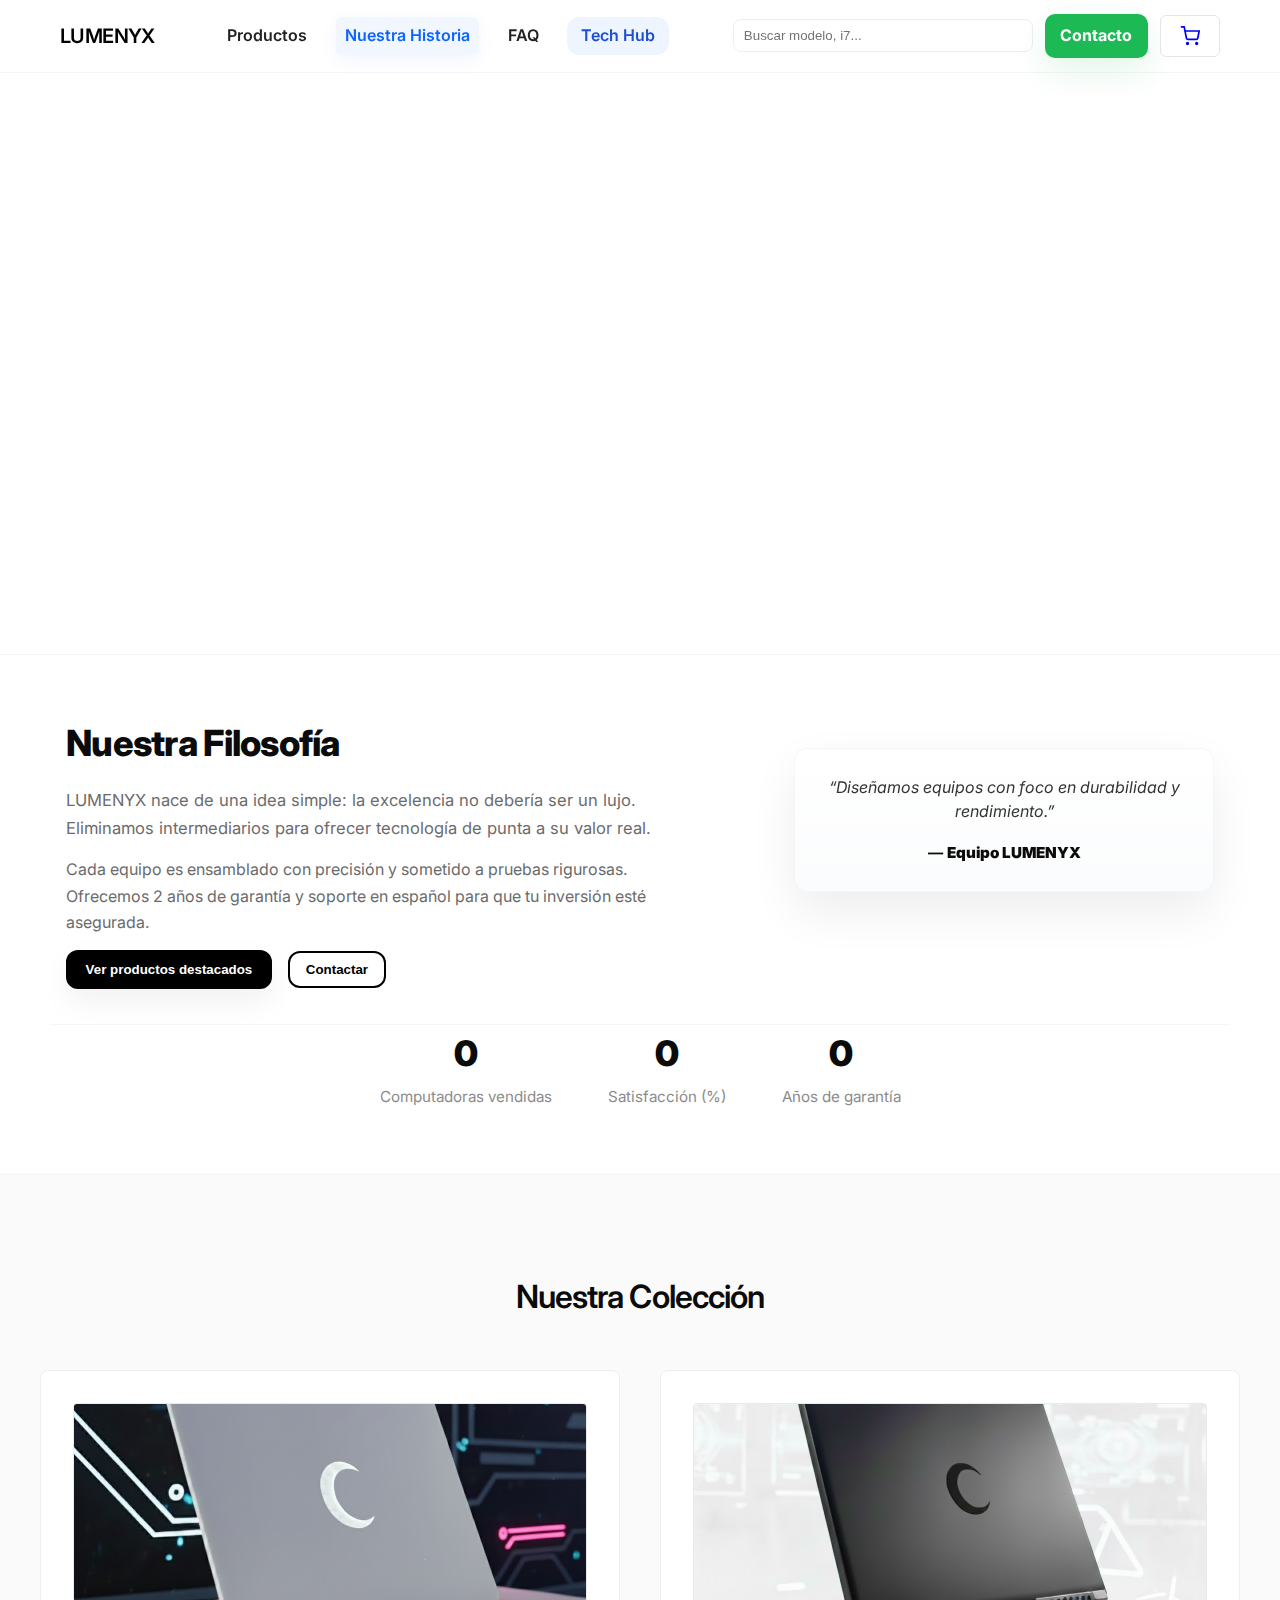
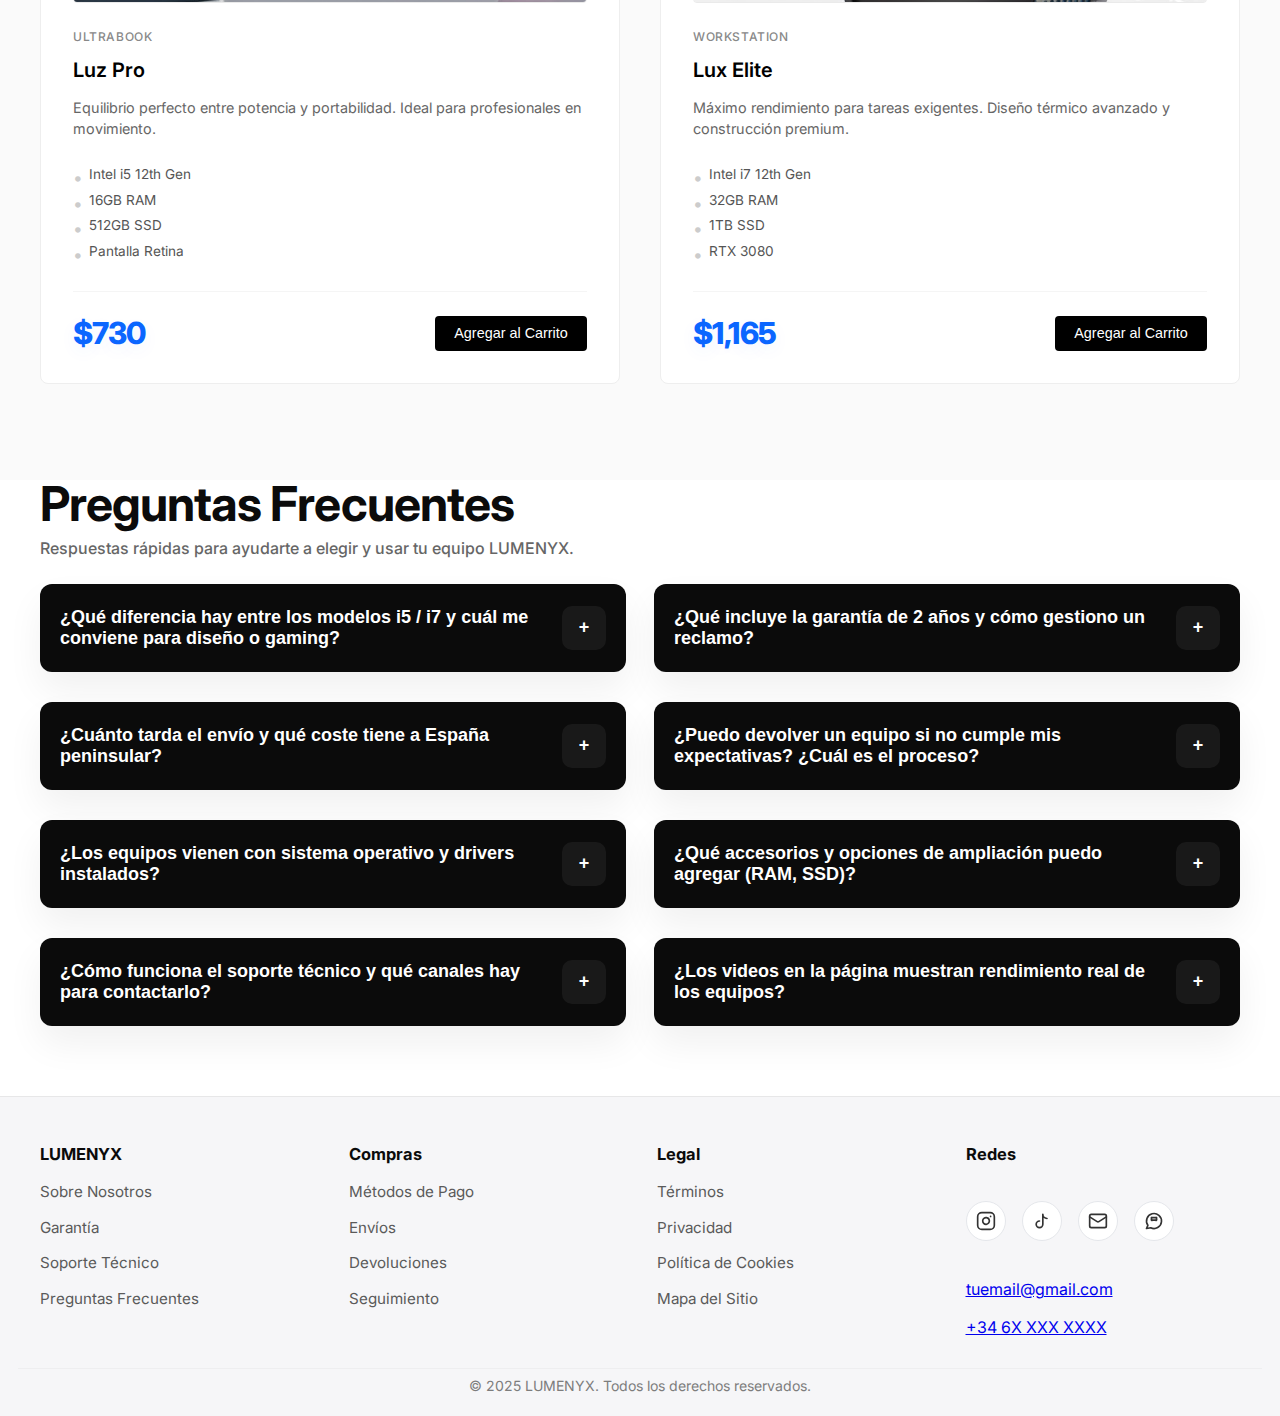
<file: index.html>
<!DOCTYPE html>
<html lang="es">
<head>
  <meta charset="UTF-8" />
  <meta name="viewport" content="width=device-width, initial-scale=1.0"/>
  <title>LUMENYX - Computadoras de Calidad</title>
  <link rel="stylesheet" href="assets/css/style.css" />
  <!-- Added Google Fonts for a more professional look -->
  <link rel="preconnect" href="https://fonts.googleapis.com">
  <link rel="preconnect" href="https://fonts.gstatic.com" crossorigin>
  <link href="https://fonts.googleapis.com/css2?family=Inter:wght@300;400;500;600&display=swap" rel="stylesheet">
</head>
<body>
  <!-- Navigation -->
 <nav class="navbar">
  <div class="nav-container">
    <a href="index.html" class="logo" data-nav-target="top">LUMENYX</a>
    

    <!-- dentro de .nav-container -->
<div class="nav-links" role="navigation">
  <a href="#productsSection" class="nav-link">Productos</a>
  <a href="#philosophySection" class="nav-link">Nuestra Historia</a>
  <a href="#faqSection" class="nav-link">FAQ</a>
  <a href="techhub.html" class="nav-techhub-badge">Tech Hub</a>

</div>

<div class="nav-actions">
  <form class="nav-search" onsubmit="event.preventDefault(); doSearch();">
    <input id="navSearch" type="search" placeholder="Buscar modelo, i7..." aria-label="Buscar">
  </form>

<a href="https://wa.me/34610699853" target="_blank" class="contact-btn">
  Contacto
</a>

  <!-- MINI-CART: reemplaza el antiguo botón/carrito por este bloque -->
<div class="cart-wrap">
  <a href="cart.html" class="cart-button" aria-label="Ir al carrito" style="text-decoration:none;">
    <svg width="20" height="20" viewBox="0 0 24 24" fill="none" stroke="currentColor" stroke-width="2" aria-hidden="true">
      <circle cx="9" cy="21" r="1"></circle>
      <circle cx="20" cy="21" r="1"></circle>
      <path d="M1 1h4l2.68 13.39a2 2 0 0 0 2 1.61h9.72a2 2 0 0 0 2-1.61L23 6H6"></path>
    </svg>

    <!-- badge del carrito -->
    <span class="cart-badge" id="cartBadge" style="display:none">0</span>
  </a>
</div>


 

  <button class="hamburger" id="hamburger" aria-label="Abrir menú">☰</button>
</div>
  </div>
</nav>


  <!-- Main Container -->
  <div id="mainContent">
    <!-- Hero Section -->
    <section class="hero" aria-label="Hero Lumenyx">
      <div class="hero-container">
        <div class="hero-grid">
          <!-- Left: Texto -->
          <div class="hero-left">
            <h1 class="hero-title">
              Computadoras de Calidad, <br><span class="hero-subtitle">Precios Accesibles</span>
            </h1>
            <p class="hero-description">
              Tecnología premium al alcance de todos. Ordenadores potentes, confiables y con garantía directa. Diseñados para elevar tu productividad.
            </p>

             <!-- Scroll indicator mejorado (reemplaza el anterior) -->
            <button class="scroll-indicator enhanced" id="heroScrollBtn" onclick="scrollToProducts()" aria-label="Ir a ver productos">
              <span class="dot" aria-hidden="true"></span>
              <span class="si-text">Ver Productos</span>
              <svg class="si-chevron" width="14" height="14" viewBox="0 0 24 24" aria-hidden="true" focusable="false">
                <path d="M12 5v14M5 12l7 7 7-7" stroke="currentColor" stroke-width="1.6" stroke-linecap="round" stroke-linejoin="round" fill="none"/>
              </svg>
            </button>

            <ul class="hero-features" role="list">
              <li>✓ Envío rápido y seguro</li>
              <li>✓ 2 años de garantía</li>
              <li>✓ Soporte 24/7</li>
            </ul>

            
          </div>

          <!-- Right: Imagen / Composición -->
         <div class="hero-right" aria-hidden="true">
  <div class="hero-visual">
    <video class="hero-video" id="heroVideo" autoplay muted loop playsinline preload="auto">
  <source src="Diseño sin título.mp4" type="video/mp4">
</video>
<div class="hero-overlay">
  <button class="cta-primary" onclick="scrollToProducts()">Ver Productos</button>
</div>

    <video 
      class="hero-video" 
      autoplay 
      muted 
      loop 
      playsinline 
      preload="auto"
      aria-hidden="true"
    >
      <source src="Diseño sin título.mp4" type="video/mp4">
    </video>

    <div class="glow"></div>
  </div>
</div>

        </div>
      </div>
    </section>

<!-- NUESTRA FILOSOFÍA (REEMPLAZO CORREGIDO) -->
<section id="philosophySection" class="philosophy" aria-label="Nuestra Filosofía">
  <div class="philosophy-inner">
    <!-- LEFT: texto y CTAs -->
    <div class="philos-left">
      <h2 class="philos-title">Nuestra Filosofía</h2>

      <p class="philos-lead">
        LUMENYX nace de una idea simple: la excelencia no debería ser un lujo.
        Eliminamos intermediarios para ofrecer tecnología de punta a su valor real.
      </p>

      <p class="philos-text">
        Cada equipo es ensamblado con precisión y sometido a pruebas rigurosas.
        Ofrecemos 2 años de garantía y soporte en español para que tu inversión esté asegurada.
      </p>

      <div class="philos-cta">
        <button class="btn btn-black" onclick="scrollToProducts()" aria-label="Ver productos destacados">Ver productos destacados</button>
<button class="btn btn-outline"
        onclick="window.open('https://wa.me/34610699853', '_blank')" aria-label="Contactar"> Contactar
</button>
      </div>
    </div>

    <!-- RIGHT: Quote card (centrado verticalmente) -->
    <div class="philos-right" aria-hidden="true">
      <!-- Quote dinámico: reemplaza la estructura anterior -->
<!-- Quote dinámico (solo autoplay, sin botones) -->
<div class="quote-card dynamic-quote" aria-live="polite" tabindex="0">
  <div class="quotes-wrap">
    <div class="quote-slide active" data-index="0">
      <p class="quote-text">“Diseñamos equipos con foco en durabilidad y rendimiento.”</p>
      <div class="quote-author">— <strong>Equipo LUMENYX</strong></div>
    </div>

    <div class="quote-slide" data-index="1" aria-hidden="true">
      <p class="quote-text">“Calidad y soporte real: pruebas y garantías que cumplen.”</p>
      <div class="quote-author">— <strong>Clientes LUMENYX</strong></div>
    </div>

    <div class="quote-slide" data-index="2" aria-hidden="true">
      <p class="quote-text">“Rendimiento consistente sin pagar sobreprecio.”</p>
      <div class="quote-author">— <strong>Pruebas internas</strong></div>
    </div>
  </div>
</div>

    </div>
  </div>

  <!-- STATS: esto queda FUERA del grid (.philosophy-inner) para que aparezca después -->
  <div class="philos-stats" role="list" aria-hidden="true">
    <div class="stat">
      <p class="stat-number" data-target="10000">0</p>
      <p class="stat-label">Computadoras vendidas</p>
    </div>
    <div class="stat">
      <p class="stat-number" data-target="98">0</p>
      <p class="stat-label">Satisfacción (%)</p>
    </div>
    <div class="stat">
      <p class="stat-number" data-target="2">0</p>
      <p class="stat-label">Años de garantía</p>
    </div>
  </div>
</section>
<!-- FIN NUESTRA FILOSOFÍA -->




    <!-- Products Section -->
    <section class="products" id="productsSection">
      <div class="products-container">
        <h2 class="products-title">Nuestra Colección</h2>
        <div class="products-grid" id="productsGrid">
          <!-- Products will be generated by JS -->
        </div>
      </div>
    </section>
<!-- reemplaza o añade en tu index.html -->

<!-- Main FAQ section -->
<section id="faqSection" class="faq-section" aria-labelledby="faqTitle">
  <div class="container">
    <header class="faq-header">
      <h1 id="faqTitle" class="faq-title">Preguntas Frecuentes</h1>
      <p class="faq-sub">Respuestas rápidas para ayudarte a elegir y usar tu equipo LUMENYX.</p>
    </header>

    <div id="faqList" class="faq-list" role="list" aria-live="polite">
      <!-- FAQ items se generan desde JS -->
    </div>
  </div>
</section>


<!-- ================================================= -->


 <!-- ========================= FOOTER LUMENYX ========================= -->
<footer class="footer new-footer" aria-label="Pie de página LUMENYX">
  <div class="footer-container">

    <!-- Columna 1 -->
    <div class="footer-col">
      <h4>LUMENYX</h4>
      <ul>
        <li><a href="#">Sobre Nosotros</a></li>
        <li><a href="#">Garantía</a></li>
        <li><a href="#">Soporte Técnico</a></li>
        <li><a href="#">Preguntas Frecuentes</a></li>
      </ul>
    </div>

    <!-- Columna 2 -->
    <div class="footer-col">
      <h4>Compras</h4>
      <ul>
        <li><a href="#">Métodos de Pago</a></li>
        <li><a href="#">Envíos</a></li>
        <li><a href="#">Devoluciones</a></li>
        <li><a href="#">Seguimiento</a></li>
      </ul>
    </div>

    <!-- Columna 3 -->
    <div class="footer-col">
      <h4>Legal</h4>
      <ul>
        <li><a href="#">Términos</a></li>
        <li><a href="#">Privacidad</a></li>
        <li><a href="#">Política de Cookies</a></li>
        <li><a href="#">Mapa del Sitio</a></li>
      </ul>
    </div>

    <!-- Columna Redes -->
    <div class="footer-col footer-social-col">
      <h4>Redes</h4>

      <!-- Redes — SVGs mejorados (reemplaza tu bloque .footer-socials actual) -->
             <div class="footer-socials">
          <!-- Instagram -->
          <a href="https://www.instagram.com/lumenyxtc?igsh=MTBkbmJtamRncjBrZg==" target="_blank" aria-label="Instagram" class="social-link">
  <svg xmlns="http://www.w3.org/2000/svg" width="24" height="24" viewBox="0 0 24 24" fill="none" stroke="currentColor" stroke-width="2" stroke-linecap="round" stroke-linejoin="round">
    <rect width="20" height="20" x="2" y="2" rx="5" ry="5"/>
    <path d="M16 11.37A4 4 0 1 1 12.63 8 4 4 0 0 1 16 11.37z"/>
    <line x1="17.5" x2="17.51" y1="6.5" y2="6.5"/>
  </svg>
</a>

          
          <!-- TikTok -->
          <a href="#" aria-label="TikTok" class="social-link">
            <svg xmlns="http://www.w3.org/2000/svg" width="24" height="24" viewBox="0 0 24 24" fill="none" stroke="currentColor" stroke-width="2" stroke-linecap="round" stroke-linejoin="round"><path d="M9 12a4 4 0 1 0 4 4V4a5 5 0 0 0 5 5"/></svg>
          </a>

          <!-- Email -->
          <a href="mailto:tuemail@gmail.com" aria-label="Email" class="social-link">
            <svg xmlns="http://www.w3.org/2000/svg" width="24" height="24" viewBox="0 0 24 24" fill="none" stroke="currentColor" stroke-width="2" stroke-linecap="round" stroke-linejoin="round"><rect width="20" height="16" x="2" y="4" rx="2"/><path d="m22 7-8.97 5.7a1.94 1.94 0 0 1-2.06 0L2 7"/></svg>
          </a>

          <!-- WhatsApp -->
         <a href="https://wa.me/34610699853" target="_blank" aria-label="WhatsApp" class="social-link">
  <svg xmlns="http://www.w3.org/2000/svg" width="24" height="24" viewBox="0 0 24 24" fill="none" stroke="currentColor" stroke-width="2" stroke-linecap="round" stroke-linejoin="round">
    <path d="M3 21l1.65-3.8a9 9 0 1 1 3.4 2.9L3 21"/>
    <path d="M9 10a.5.5 0 0 0 1 1h4a.5.5 0 0 0 1-1v-1a.5.5 0 0 0-1-1h-4a.5.5 0 0 0-1 1v1z"/>
  </svg>
</a>

        </div>

        <div class="footer-contact-info">
          <a href="mailto:tuemail@gmail.com" class="contact-link">tuemail@gmail.com</a>
        </div>

           <div class="footer-contact-info">
                  <a href="tel:+34610699853" class="contact-link">+34 6X XXX XXXX</a>
        </div>
      </div>
    </div>

    <div class="footer-bottom">
      <p>&copy; 2025 LUMENYX. Todos los derechos reservados.</p>
    </div>
  </footer>
<!-- ========================= END FOOTER ========================= -->




<!-- FontAwesome Icons (si no lo tienes) -->


  <script src="assets/js/script.js"></script>

  <script>
  (function(){
  'use strict';

  const FAQ_ITEMS = [
    { q: "¿Qué diferencia hay entre los modelos i5 / i7 y cuál me conviene para diseño o gaming?", a: "Los i7 ofrecen mayor rendimiento en multitarea y en tareas intensivas (render, edición, gaming exigente). Para uso de oficina y programación, un i5 con buena RAM suele ser suficiente; para edición de video o gaming con alta calidad, recomendamos i7 y GPU dedicada." },
    { q: "¿Qué incluye la garantía de 2 años y cómo gestiono un reclamo?", a: "La garantía cubre defectos de fabricación en hardware durante 24 meses. Para reclamos contactá soporte con el número de pedido; te indicaremos el centro de servicio o la gestión de recogida y reparación." },
    { q: "¿Cuánto tarda el envío y qué coste tiene a España peninsular?", a: "El envío estándar tarda entre 2 y 4 días hábiles en la península. El coste se calcula en el checkout; a veces ofrecemos envío gratuito por promociones o importe mínimo." },
    { q: "¿Puedo devolver un equipo si no cumple mis expectativas? ¿Cuál es el proceso?", a: "Sí: disponés de 14 días para cambiar o devolver (equipo en condiciones originales). Abrí un ticket con soporte y te enviaremos las instrucciones." },
    { q: "¿Los equipos vienen con sistema operativo y drivers instalados?", a: "Los equipos se entregan con el sistema operativo y los drivers básicos según la configuración elegida. Recomendamos verificar actualizaciones al recibir el equipo." },
    { q: "¿Qué accesorios y opciones de ampliación puedo agregar (RAM, SSD)?", a: "Muchos modelos permiten ampliaciones. Consultá la ficha técnica o contactá ventas para opciones y presupuestos." },
    { q: "¿Cómo funciona el soporte técnico y qué canales hay para contactarlo?", a: "Brindamos soporte por email y WhatsApp; en casos urgentes también telefónico. Tené a mano tu número de pedido." },
    { q: "¿Los videos en la página muestran rendimiento real de los equipos?", a: "Los videos son demos orientativas. Si necesitás benchmarks en una configuración concreta, solicitálos y te los facilitamos." }
  ];

  function getFaqContainer() {
    let container = document.querySelector('#faqList');
    if (!container) {
      const section = document.querySelector('#faqSection') || document.querySelector('.faq-section') || document.body;
      container = document.createElement('div');
      container.id = 'faqList';
      container.className = 'faq-list';
      section.appendChild(container);
      console.warn('FAQ: Se creó #faqList dinámicamente.');
    }
    return container;
  }

  function renderFAQs(items) {
    const container = getFaqContainer();
    container.innerHTML = '';
    items.forEach((it, idx) => {
      const item = document.createElement('div');
      item.className = 'faq-item';
      item.setAttribute('role','listitem');

      const btn = document.createElement('button');
      btn.className = 'faq-trigger';
      btn.type = 'button';
      btn.setAttribute('aria-expanded','false');

      const title = document.createElement('span');
      title.className = 'faq-title-text';
      title.textContent = it.q;

      const icon = document.createElement('span');
      icon.className = 'faq-icon';
      icon.setAttribute('aria-hidden','true');
      icon.textContent = '+';

      btn.appendChild(title);
      btn.appendChild(icon);

      const panel = document.createElement('div');
      panel.className = 'faq-panel';
      panel.setAttribute('role','region');
      panel.setAttribute('aria-hidden','true');

      const p = document.createElement('p');
      p.textContent = it.a;
      panel.appendChild(p);

      item.appendChild(btn);
      item.appendChild(panel);
      container.appendChild(item);

      // listeners
      btn.addEventListener('click', () => toggleItem(item, btn, panel, icon));
      btn.addEventListener('keydown', (e) => {
        if (e.key === 'Enter' || e.key === ' ') { e.preventDefault(); toggleItem(item, btn, panel, icon); }
        if (e.key === 'ArrowDown') { e.preventDefault(); focusNext(idx); }
        if (e.key === 'ArrowUp') { e.preventDefault(); focusPrev(idx); }
      });
    });
  }

  function toggleItem(item, btn, panel, icon) {
    const isOpen = item.classList.contains('open');

    // cerrar todos
    document.querySelectorAll('.faq-item.open').forEach(openItem => {
      openItem.classList.remove('open');
      const b = openItem.querySelector('.faq-trigger');
      const p = openItem.querySelector('.faq-panel');
      const i = openItem.querySelector('.faq-icon');
      if (b) b.setAttribute('aria-expanded','false');
      if (p) p.setAttribute('aria-hidden','true');
      if (i) i.textContent = '+';
    });

    if (!isOpen) {
      item.classList.add('open');
      btn.setAttribute('aria-expanded','true');
      panel.setAttribute('aria-hidden','false');
      icon.textContent = '-';
      setTimeout(()=> item.scrollIntoView({behavior:'smooth', block:'center'}), 160);
    }
  }

  function focusNext(idx) {
    const triggers = document.querySelectorAll('.faq-trigger');
    if (triggers[idx+1]) triggers[idx+1].focus();
  }
  function focusPrev(idx) {
    const triggers = document.querySelectorAll('.faq-trigger');
    if (triggers[idx-1]) triggers[idx-1].focus();
  }

  function setupSearch() {
    const input = document.querySelector('#faqSearch');
    if (!input) return;
    input.addEventListener('input', (e) => {
      const q = e.target.value.toLowerCase().trim();
      if (!q) return renderFAQs(FAQ_ITEMS);
      const filtered = FAQ_ITEMS.filter(it => it.q.toLowerCase().includes(q) || it.a.toLowerCase().includes(q));
      renderFAQs(filtered);
    });
  }

  document.addEventListener('DOMContentLoaded', function() {
    try {
      renderFAQs(FAQ_ITEMS);
      setupSearch();
      console.info('FAQ cargadas:', FAQ_ITEMS.length);
    } catch (err) {
      console.error('Error inicializando FAQ:', err);
    }
  });

})();
  </script>
</body>
</html>
</file>
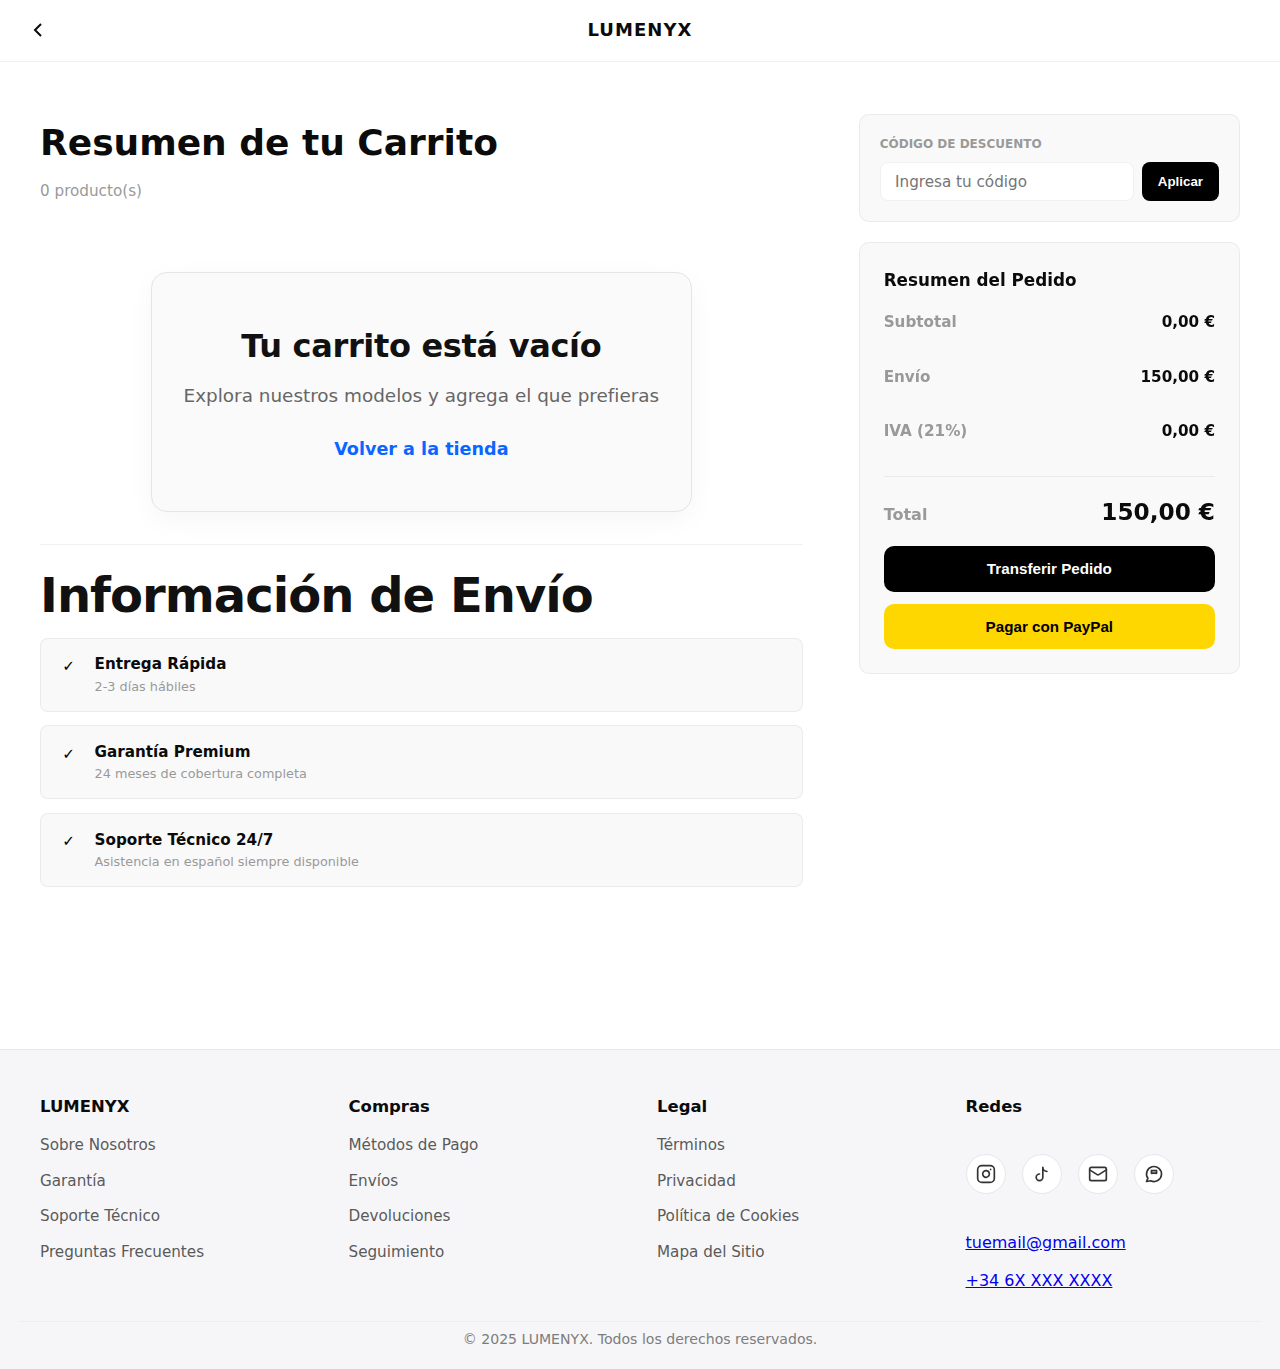
<file: cart.html>
<!DOCTYPE html>
<html lang="es">
<head>
    <meta charset="UTF-8">
    <meta name="viewport" content="width=device-width, initial-scale=1.0">
    <title>Tu Carrito - LUMENYX</title>
    <link rel="stylesheet" href="assets/css/cart-styles.css">
</head>
<body>
    <!-- Header -->
    <header class="header">
        <div class="header-container">
            <a href="index.html" class="header-back">
                <svg width="24" height="24" viewBox="0 0 24 24" fill="none" stroke="currentColor" stroke-width="2">
                    <polyline points="15 18 9 12 15 6"></polyline>
                </svg>
            </a>
            <a href="index.html" class="header-logo">LUMENYX</a>
            <div class="header-spacer"></div>
        </div>
    </header>

    <!-- Main Content -->
    <main class="main-content">
          
        <div class="container">
            <div class="grid-layout">
                <!-- Left Column - Products -->
                <div class="left-column">
                    <h1 class="title">Resumen de tu Carrito</h1>
                    <p class="subtitle"><span id="itemCount">1</span> producto(s)</p>

                    <!-- Products List -->
                    <div class="products-container" id="productsContainer">
                        <!-- Products will be inserted here by JavaScript -->
                    </div>

                    <!-- Shipping Info -->
                    <div class="shipping-section">
                        <h3 class="section-title">Información de Envío</h3>
                        
                        <div class="shipping-box">
                            <div class="shipping-icon">✓</div>
                            <div>
                                <p class="shipping-title">Entrega Rápida</p>
                                <p class="shipping-subtitle">2-3 días hábiles</p>
                            </div>
                        </div>

                        <div class="shipping-box">
                            <div class="shipping-icon">✓</div>
                            <div>
                                <p class="shipping-title">Garantía Premium</p>
                                <p class="shipping-subtitle">24 meses de cobertura completa</p>
                            </div>
                        </div>

                        <div class="shipping-box">
                            <div class="shipping-icon">✓</div>
                            <div>
                                <p class="shipping-title">Soporte Técnico 24/7</p>
                                <p class="shipping-subtitle">Asistencia en español siempre disponible</p>
                            </div>
                        </div>
                    </div>
                </div>

                <!-- Right Column - Order Summary -->
                <div class="right-column">
                    <!-- Discount Code -->
                    <div class="discount-section">
                        <label class="discount-label">CÓDIGO DE DESCUENTO</label>
                        <div class="discount-input-group">
                            <input 
                                type="text" 
                                id="discountCode" 
                                placeholder="Ingresa tu código" 
                                class="discount-input"
                            >
                            <button class="discount-button" onclick="applyDiscount()">Aplicar</button>
                        </div>
                        <p class="discount-message" id="discountMessage"></p>
                    </div>

                    <!-- Order Summary -->
                    <div class="order-summary-box">
                        <h2 class="summary-title">Resumen del Pedido</h2>

                        <div class="summary-details">
                            <div class="summary-row">
                                <span class="summary-label">Subtotal</span>
                                <span class="summary-value" id="subtotal">$0</span>
                            </div>
                            <div class="summary-row" id="discountRow" style="display: none;">
                                <span class="summary-label">Descuento (<span id="discountPercent">0</span>%)</span>
                                <span class="summary-value summary-discount" id="discountAmount">-$0</span>
                            </div>
                            <div class="summary-row">
                                <span class="summary-label">Envío</span>
                                <span class="summary-value" id="shipping">$0</span>
                            </div>
                            <div class="summary-row">
                                <span class="summary-label">IVA (21%)</span>
                                <span class="summary-value" id="tax">$0</span>
                            </div>
                        </div>

                        <div class="summary-total">
                            <span class="total-label">Total</span>
                            <span class="total-value" id="total">$0</span>
                        </div>

                        <button class="button button-transfer">Transferir Pedido</button>
                        <button class="button button-paypal">Pagar con PayPal</button>
                    </div>

            </div>
        </div>
    </main>
 <!-- ========================= FOOTER LUMENYX ========================= -->
<footer class="footer new-footer" aria-label="Pie de página LUMENYX">
  <div class="footer-container">

    <!-- Columna 1 -->
    <div class="footer-col">
      <h4>LUMENYX</h4>
      <ul>
        <li><a href="#">Sobre Nosotros</a></li>
        <li><a href="#">Garantía</a></li>
        <li><a href="#">Soporte Técnico</a></li>
        <li><a href="#">Preguntas Frecuentes</a></li>
      </ul>
    </div>

    <!-- Columna 2 -->
    <div class="footer-col">
      <h4>Compras</h4>
      <ul>
        <li><a href="#">Métodos de Pago</a></li>
        <li><a href="#">Envíos</a></li>
        <li><a href="#">Devoluciones</a></li>
        <li><a href="#">Seguimiento</a></li>
      </ul>
    </div>

    <!-- Columna 3 -->
    <div class="footer-col">
      <h4>Legal</h4>
      <ul>
        <li><a href="#">Términos</a></li>
        <li><a href="#">Privacidad</a></li>
        <li><a href="#">Política de Cookies</a></li>
        <li><a href="#">Mapa del Sitio</a></li>
      </ul>
    </div>

    <!-- Columna Redes -->
    <div class="footer-col footer-social-col">
      <h4>Redes</h4>

      <!-- Redes — SVGs mejorados (reemplaza tu bloque .footer-socials actual) -->
             <div class="footer-socials">
          <!-- Instagram -->
          <a href="#" aria-label="Instagram" class="social-link">
            <svg xmlns="https://www.instagram.com/lumenyxtc?igsh=MTBkbmJtamRncjBrZg==" width="24" height="24" viewBox="0 0 24 24" fill="none" stroke="currentColor" stroke-width="2" stroke-linecap="round" stroke-linejoin="round"><rect width="20" height="20" x="2" y="2" rx="5" ry="5"/><path d="M16 11.37A4 4 0 1 1 12.63 8 4 4 0 0 1 16 11.37z"/><line x1="17.5" x2="17.51" y1="6.5" y2="6.5"/></svg>
          </a>
          
          <!-- TikTok -->
          <a href="#" aria-label="TikTok" class="social-link">
            <svg xmlns="http://www.w3.org/2000/svg" width="24" height="24" viewBox="0 0 24 24" fill="none" stroke="currentColor" stroke-width="2" stroke-linecap="round" stroke-linejoin="round"><path d="M9 12a4 4 0 1 0 4 4V4a5 5 0 0 0 5 5"/></svg>
          </a>

          <!-- Email -->
          <a href="mailto:tuemail@gmail.com" aria-label="Email" class="social-link">
            <svg xmlns="http://www.w3.org/2000/svg" width="24" height="24" viewBox="0 0 24 24" fill="none" stroke="currentColor" stroke-width="2" stroke-linecap="round" stroke-linejoin="round"><rect width="20" height="16" x="2" y="4" rx="2"/><path d="m22 7-8.97 5.7a1.94 1.94 0 0 1-2.06 0L2 7"/></svg>
          </a>

          <!-- WhatsApp -->
          <a href="#" aria-label="WhatsApp" class="social-link">
            <svg xmlns="http://www.w3.org/2000/svg" width="24" height="24" viewBox="0 0 24 24" fill="none" stroke="currentColor" stroke-width="2" stroke-linecap="round" stroke-linejoin="round"><path d="M3 21l1.65-3.8a9 9 0 1 1 3.4 2.9L3 21"/><path d="M9 10a.5.5 0 0 0 1 1h4a.5.5 0 0 0 1-1v-1a.5.5 0 0 0-1-1h-4a.5.5 0 0 0-1 1v1z"/></svg>
          </a>
        </div>

        <div class="footer-contact-info">
          <a href="mailto:tuemail@gmail.com" class="contact-link">tuemail@gmail.com</a>
        </div>

           <div class="footer-contact-info">
                  <a href="tel:+346XXXXXXXX" class="contact-link">+34 6X XXX XXXX</a>
        </div>
      </div>
    </div>

    <div class="footer-bottom">
      <p>&copy; 2025 LUMENYX. Todos los derechos reservados.</p>
    </div>
  </footer>
    <script src="assets/js/cart-script.js"></script>
</body>
</html>
</file>
<file: assets/css/cart-styles.css>
/* =================== CART STYLES — LUMENYX (Inter, Blanco/Negro) =================== */
/* Variables de marca */
:root{
  --bg: #ffffff;
  --text: #0b0b0b;
  --muted: #777777;
  --muted-2: #999999;
  --accent: #000000;       /* color principal (negro) */
  --accent-weak: #333333;  /* hover/estado */
  --surface: #f9f9f9;      /* cajas blancas suaves */
  --border: rgba(10,10,10,0.06);
  --radius: 12px;
  --shadow-sm: 0 6px 18px rgba(10,10,10,0.03);
  --shadow-md: 0 18px 36px rgba(10,10,10,0.06);
}

/* Reset y base */
* { box-sizing: border-box; margin: 0; padding: 0; }
html, body { height: 100%; width: 100%; }
body {
  font-family: 'Inter', system-ui, -apple-system, 'Segoe UI', Roboto, 'Helvetica Neue', Arial, sans-serif;
  background-color: var(--bg);
  color: var(--text);
  line-height: 1.6;
  -webkit-font-smoothing: antialiased;
  -moz-osx-font-smoothing: grayscale;
}

/* Header */
.header {
  border-bottom: 1px solid var(--border);
  position: sticky;
  top: 0;
  background-color: var(--bg);
  backdrop-filter: blur(4px);
}
.header-container {
  max-width: 1280px;
  margin: 0 auto;
  padding: 1rem 1.5rem;
  display: flex;
  align-items: center;
  justify-content: space-between;
}
.header-back {
  display: flex;
  align-items: center;
  justify-content: center;
  width: 28px;
  height: 28px;
  color: var(--text);
  text-decoration: none;
  transition: color .18s ease;
}
.header-back:hover { color: var(--muted); }
.header-logo {
  font-size: 1.125rem;
  font-weight: 600;
  letter-spacing: 0.06em;
  color: var(--text);
  text-decoration: none;
}
.header-spacer { width: 28px; }

/* Main Content */
.main-content {
  max-width: 1280px;
  margin: 0 auto;
  padding: 3.25rem 1.5rem;
}
.container { width: 100%; }

/* Grid */
.grid-layout {
  display: grid;
  grid-template-columns: 2fr 1fr;
  gap: 3.5rem;
  align-items: start;
}

/* Left Column */
.left-column { display:flex; flex-direction:column; }
.title {
  font-size: 2.25rem;
  font-weight: 700;
  color: var(--text);
  margin-bottom: 0.5rem;
}
.subtitle {
  color: var(--muted-2);
  font-size: 0.95rem;
  margin-bottom: 2.25rem;
  font-weight: 500;
}

/* Products List */
.products-container {
  display:flex;
  flex-direction:column;
  gap: 1.75rem;
  margin-bottom: 3.25rem;
}

/* Product Item */
.product-item {
  display:flex;
  gap: 1.25rem;
  align-items: flex-start;
  background: var(--bg);
  border-radius: 10px;
  padding: 0.7rem;
  border: 1px solid var(--border);
  box-shadow: var(--shadow-sm);
}
.product-image {
  width: 160px;
  height: 160px;
  flex-shrink: 0;
  background-color: #f5f5f5;
  border-radius: 8px;
  overflow:hidden;
  border: 1px solid var(--border);
}
.product-image img {
  width:100%;
  height:100%;
  object-fit: cover;
}
.product-info {
  flex:1;
  display:flex;
  flex-direction:column;
  justify-content:space-between;
  min-width: 0;
}
.product-name {
  font-size: 1.125rem;
  font-weight: 600;
  color: var(--text);
  margin-bottom: 0.25rem;
  white-space: nowrap;
  overflow: hidden;
  text-overflow: ellipsis;
}
.product-specs {
  color: var(--muted-2);
  font-size: 0.925rem;
  margin-bottom: 0.85rem;
  font-weight: 500;
}

/* Actions row */
.product-actions {
  display:flex;
  align-items:center;
  justify-content:space-between;
  gap: 1rem;
  margin-top: 0.5rem;
}
.quantity-selector {
  display:flex;
  align-items:center;
  border: 1px solid var(--border);
  border-radius: 8px;
  overflow:hidden;
}
.qty-btn {
  width:40px;
  height:40px;
  display:flex;
  align-items:center;
  justify-content:center;
  background: var(--bg);
  border:none;
  color: var(--muted);
  cursor:pointer;
  font-size: 1.1rem;
  transition: background-color .12s ease, color .12s ease;
}
.qty-btn:hover { background: #f4f4f4; color: var(--text); }
.qty-display {
  width:48px;
  height:40px;
  display:flex;
  align-items:center;
  justify-content:center;
  font-size:0.95rem;
  font-weight:600;
  border-left:1px solid var(--border);
  border-right:1px solid var(--border);
  color: var(--text);
}

/* Price */
.product-price { text-align: right; min-width: 120px; }
.price-total {
  font-size:1.25rem;
  font-weight:700;
  color: var(--text);
}
.price-unit {
  font-size:0.8rem;
  color: var(--muted-2);
  margin-top: 4px;
}

/* Remove */
.remove-btn {
  background:none;
  border:none;
  color: var(--muted);
  cursor:pointer;
  padding:0.5rem;
  font-size:1.25rem;
  transition: color .12s ease;
}
.remove-btn:hover { color: #ff4444; }

/* Shipping Section */
.shipping-section {
  border-top: 1px solid var(--border);
  padding-top: 1.5rem;
  margin-bottom: 2.25rem;
}
.section-title {
  font-size: 1.05rem;
  font-weight: 600;
  color: var(--text);
  margin-bottom: 1rem;
}
.shipping-box {
  display:flex;
  gap: 0.75rem;
  padding: 0.85rem;
  background: var(--surface);
  border: 1px solid var(--border);
  margin-bottom: 0.85rem;
  border-radius: 8px;
}
.shipping-icon {
  flex-shrink:0;
  width:28px;
  height:28px;
  display:flex;
  align-items:center;
  justify-content:center;
  color: var(--accent);
  font-size:0.95rem;
  font-weight:700;
}
.shipping-title { font-size:0.95rem; font-weight:600; color:var(--text); }
.shipping-subtitle { font-size:0.8rem; color:var(--muted-2); }

/* Continue shopping */
.continue-shopping { padding-top: 1.5rem; border-top: 1px solid var(--border); }
.continue-link {
  color: var(--muted);
  text-decoration:none;
  font-size:0.95rem;
  font-weight:600;
  display:inline-flex;
  align-items:center;
  gap:0.5rem;
}
.continue-link:hover { color: var(--text); }

/* Right Column */
.right-column { display:flex; flex-direction:column; gap:1.25rem; }

/* Discount */
.discount-section {
  padding:1.25rem;
  background: var(--surface);
  border:1px solid var(--border);
  border-radius:10px;
}
.discount-label { display:block; font-size:0.75rem; font-weight:600; color:var(--muted-2); margin-bottom:0.5rem; }
.discount-input-group { display:flex; gap:0.5rem; }
.discount-input {
  flex:1;
  padding:0.6rem 0.9rem;
  border-radius:8px;
  border:1px solid var(--border);
  font-size:0.95rem;
  font-family: inherit;
  font-weight:500;
}
.discount-input:focus { outline:none; border-color:var(--accent); box-shadow: 0 6px 18px rgba(0,0,0,0.04); }
.discount-button {
  padding:0.6rem 1rem;
  background: var(--accent);
  color: #fff;
  border: none;
  border-radius:8px;
  font-weight:600;
  cursor:pointer;
  transition: background-color .12s ease;
}
.discount-button:hover { background: var(--accent-weak); }
.discount-message { font-size:0.85rem; margin-top:0.5rem; display:none; color: #22aa22; }
.discount-message.show { display:block; }

/* Order summary */
.order-summary-box {
  padding:1.5rem;
  background: var(--surface);
  border:1px solid var(--border);
  border-radius:10px;
  position: sticky;
  top: 100px;
}
.summary-title { font-size:1.05rem; font-weight:700; margin-bottom:1rem; color:var(--text); }
.summary-details { display:flex; flex-direction:column; gap:0.9rem; margin-bottom:1rem; padding-bottom:1rem; border-bottom:1px solid var(--border); }
.summary-row { display:flex; justify-content:space-between; font-size:0.95rem; color:var(--muted-2); }
.summary-label { color:var(--muted-2); font-weight:600; }
.summary-value { font-weight:700; color:var(--text); }
.summary-discount { color:#22aa22; font-weight:700; }
.summary-total { display:flex; justify-content:space-between; align-items:baseline; margin-bottom:1rem; }
.total-label { color:var(--muted-2); font-weight:600; }
.total-value { font-size:1.75rem; font-weight:700; color:var(--text); }

/* Buttons */
.button {
  width:100%;
  padding:0.9rem;
  border:none;
  font-size:0.95rem;
  font-weight:700;
  border-radius:10px;
  cursor:pointer;
  transition: opacity .12s ease, transform .12s ease;
}
.button + .button { margin-top:0.75rem; }
.button-transfer { background: var(--accent); color:#fff; }
.button-transfer:hover { background: var(--accent-weak); transform: translateY(-1px); }
.button-paypal { background: #ffd700; color:#000; }
.button-paypal:hover { filter:brightness(.98); transform: translateY(-1px); }

/* Payment methods */
.payment-methods {
  padding:1.25rem;
  background: var(--bg);
  border:1px solid var(--border);
  border-radius:10px;
}
.payment-title { font-size:0.95rem; font-weight:700; margin-bottom:0.75rem; }
.payment-logos { display:flex; justify-content:center; gap:0.75rem; margin-bottom:0.75rem; font-size:1.25rem; }
.payment-text { font-size:0.85rem; color:var(--muted-2); text-align:center; font-weight:500; }

/* Security info */
.security-info {
  padding:1rem;
  background: var(--bg);
  border:1px solid var(--border);
  border-radius:10px;
  text-align:center;
}
.security-info p { font-size:0.85rem; color:var(--muted-2); font-weight:500; }

/* Help */
.help-section { text-align:center; margin-top:0.5rem; }
.help-text { font-size:0.85rem; color:var(--muted-2); font-weight:500; margin-bottom:0.25rem; }
.help-number { font-size:0.95rem; color:var(--muted); font-weight:600; }
.help-phone { font-weight:700; color:var(--text); }

/* Empty cart */
.empty-cart {
  text-align:center;
  padding:3rem 1rem;
}
.empty-cart p { margin-bottom:1rem; color:var(--muted-2); font-weight:500; }

/* Responsive */
@media (max-width: 1024px) {
  .grid-layout { grid-template-columns: 1fr; gap: 2rem; }
  .order-summary-box { position: relative; top: auto; }
  .product-image { width: 100%; height: 200px; }
}
@media (max-width: 768px) {
  .main-content { padding: 2rem 1rem; }
  .title { font-size: 1.75rem; }
  .product-item { flex-direction: column; gap: 1rem; }
  .product-actions { flex-direction: column; align-items: flex-start; gap: 0.75rem; }
  .product-price { text-align: left; min-width: auto; }
}
@media (max-width: 420px) {
  .main-content { padding: 1.25rem; }
  .product-image { height: 180px; }
  .product-name { font-size: 1rem; }
}

/* ===== FIX: evitar que header tape elementos ===== */
:root { --nav-height: 72px; } /* valor por defecto, será actualizado por JS */

/* Forzar nav arriba (si tu nav usa otra clase, reemplazar selector) */
nav, .site-nav, .header, .header-container {
  position: sticky !important;
  top: 0 !important;
  z-index: 0;
  background: #fff !important;
}

/* Asegura que cuando el navegador se mueve con anclas/focus no quede oculto */
html { scroll-padding-top: calc(var(--nav-height) + 8px); }

/* Añadimos margin para elementos que suelen quedar tapados */
.payment-methods,
.order-summary-box,
.faq-trigger,
.product-item,
.product-name,
input, textarea, select, .discount-input {
  /* cuando el navegador salte al elemento, dejar este espacio por encima */
  scroll-margin-top: calc(var(--nav-height) + 20px) !important;
}

/* Si alguna caja sticky tiene top fijo, forzamos que respete nav-height */
.order-summary-box, .sticky-sidebar, .payment-methods {
  top: calc(var(--nav-height) + 28px) !important;
}

/* Evita que algún overflow/transform cambie el comportamiento visual (solo como parche) */
* { backface-visibility: hidden; -webkit-backface-visibility: hidden; }


.footer {
  background: #f5f5f7;
  padding: 40px 20px 10px;
  border-top: 1px solid #e0e0e0;
  margin-top: 60px;
}

.footer-container {
  display: grid;
  grid-template-columns: repeat(auto-fit, minmax(160px, 1fr));
  gap: 40px;
  max-width: 1200px;
  margin: 0 auto;
}

.footer-col h4 {
  font-size: 1.05rem;
  font-weight: 600;
  color: #1a1a1a;
  margin-bottom: 15px;
}

.footer-col ul {
  list-style: none;
  padding: 0;
}

.footer-col ul li {
  margin: 8px 0;
}

.footer-col ul li a {
  text-decoration: none;
  color: #555;
  transition: color 0.2s ease;
  font-size: 0.95rem;
}

.footer-col ul li a:hover {
  color: #000;
}

/* Social icons */
.footer-socials {
  display: flex;
  gap: 14px;
  margin-top: 10px;
}

.social-icon {
  font-size: 1.3rem;
  color: #333;
  transition: transform .2s ease, color .2s ease;
}

.social-icon:hover {
  transform: translateY(-4px);
  color: #000;
}

.footer-bottom {
  margin-top: 40px;
  text-align: center;
  font-size: 0.85rem;
  color: #777;
}

/* Mobile */
@media (max-width: 480px) {
  .footer {
    padding: 30px 15px;
  }
  .footer-container {
    gap: 25px;
  }
  .footer-bottom {
    margin-top: 25px;
  }
}

/* FOOTER (versión con SVGs inline y columna social visible) */
.new-footer { background:#f6f6f8; padding:44px 18px 18px; border-top:1px solid #e7e7e8; }
.footer-container { max-width:1200px; margin:0 auto; display:grid; grid-template-columns: repeat(4, 1fr); gap:34px; align-items:start; }

/* columnas */
.footer-col h4 { font-size:1.03rem; font-weight:700; margin-bottom:12px; color:#0b0b0b; }
.footer-col ul { list-style:none; padding:0; margin:0; }
.footer-col ul li { margin:10px 0; }
.footer-col ul li a { color:#5a5a5a; text-decoration:none; font-size:0.95rem; transition: color .16s ease; }
.footer-col ul li a:hover { color:#000; }

/* Redes: icónicos inline, siempre visibles */
.footer-social-col { display:flex; flex-direction:column; gap:12px; }
.footer-socials { display:flex; gap:12px; align-items:center; }
.social-icon { display:inline-flex; width:40px; height:40px; align-items:center; justify-content:center; border-radius:10px; background:transparent; color:#333; text-decoration:none; transition: transform .18s ease, background .18s ease, color .18s ease; border:1px solid rgba(0,0,0,0.03); }
.social-icon svg { width:18px; height:18px; }
.social-icon:hover { transform:translateY(-4px); background:#fff; color:#000; box-shadow:0 10px 30px rgba(10,10,10,0.06); }

/* Contact short */
.footer-contact { display:flex; flex-direction:column; gap:6px; margin-top:8px; }
.footer-contact a { color:#5a5a5a; text-decoration:none; font-size:0.95rem; }
.footer-contact .phone-whatsapp { font-weight:700; color:#0b66ff; }

/* footer bottom */
.footer-bottom { margin-top:28px; text-align:center; color:#7d7d7d; font-size:0.88rem; padding-top:6px; border-top:1px solid rgba(0,0,0,0.03); }

/* responsive: 2 columns then single */
@media (max-width: 980px) {
  .footer-container { grid-template-columns: repeat(2, 1fr); gap:24px; }
}
@media (max-width: 560px) {
  .footer-container { grid-template-columns: 1fr; gap:18px; }
  .social-icon { width:36px; height:36px; }
}
/* --- Redes estilo premium --- */

.footer-socials.clean-icons {
  display: flex;
  gap: 18px;
  margin-top: 12px;
}

.footer-socials.clean-icons a {
  display: flex;
  align-items: center;
  justify-content: center;
  width: 32px;
  height: 32px;
  color: #111;
  transition: transform .25s ease, color .25s ease, opacity .25s ease;
  opacity: 0.85;
}

.footer-socials.clean-icons a:hover {
  transform: translateY(-4px);
  color: #000;
  opacity: 1;
}

.footer-socials.clean-icons svg {
  width: 22px;
  height: 22px;
  stroke-width: 1.6;
}
/* Redes: iconos limpios y premium */
.footer-socials.clean-icons {
  display:flex;
  gap:18px;
  align-items:center;
  margin-top:12px;
}

/* cada enlace */
.footer-socials.clean-icons .social-link {
  display:inline-flex;
  align-items:center;
  justify-content:center;
  width:40px;
  height:40px;
  color:#222;                /* color base */
  border-radius:8px;
  transition: transform .18s ease, color .18s ease, background .18s ease, box-shadow .18s ease;
  text-decoration:none;
}

/* svg tamaño y contraste */
.footer-socials.clean-icons .social-link svg { display:block; width:24px; height:24px; }

/* hover: levanta y marca con color de acento */
.footer-socials.clean-icons .social-link:hover {
  transform: translateY(-4px);
  color: #0b66ff;            /* color de hover — cambia si querés otro */
  background: rgba(11,102,255,0.06);
  box-shadow: 0 10px 28px rgba(11,102,255,0.06);
}

/* mobile: iconos más pequeños */
@media (max-width:560px) {
  .footer-socials.clean-icons { gap:12px; }
  .footer-socials.clean-icons .social-link { width:36px; height:36px; }
  .footer-socials.clean-icons .social-link svg { width:20px; height:20px; }
}


/* Social Icons */
.footer-socials {
    display: flex;
    gap: 1rem;
    margin-bottom: 1.5rem;
}


.social-link {
    display: flex;
    align-items: center;
    justify-content: center;
    width: 40px;
    height: 40px;
    border-radius: 50%;
    background-color: #fff;
    border: 1px solid #e5e7eb;
    color: #333;
    transition: all 0.3s ease;
}

.social-link svg {
    width: 20px;
    height: 20px;
}

.social-link:hover {
    background-color: #000;
    color: #fff;
    border-color: #000;
    transform: translateY(-2px);
}

/* ============================
   ESTADO: CARRITO VACÍO
   ============================ */

.cart-empty {
  background: #fafafa;
  border: 1px solid #e5e5e5;
  border-radius: 16px;
  padding: 3rem 2rem;
  margin: 2rem 0;
  text-align: center;
  box-shadow: 0 8px 28px rgba(0,0,0,0.04);
  animation: fadeUp 0.45s ease-out forwards;
}

.cart-empty-title {
  font-size: 2rem;
  font-weight: 800;
  letter-spacing: -0.01em;
  color: #111;
  margin-bottom: 0.6rem;
}

.cart-empty-sub {
  font-size: 1.15rem;
  color: #666;
  margin-bottom: 1.5rem;
}

.cart-empty a {
  font-size: 1.1rem;
  font-weight: 600;
  text-decoration: none;
  color: #0b66ff;
  transition: color 0.2s ease, opacity 0.2s ease;
}

.cart-empty a:hover {
  color: #004bcc;
  opacity: 0.85;
}

/* Animación suave al aparecer */
@keyframes fadeUp {
  0% {
    opacity: 0;
    transform: translateY(18px);
  }
  100% {
    opacity: 1;
    transform: translateY(0px);
  }
}

/* ---------- Reset & base ---------- */
* { margin: 0; padding: 0; box-sizing: border-box; }
html { scroll-behavior: smooth; }
body {
  /* Updated font family to Inter for a cleaner, more modern look */
  font-family: 'Inter', -apple-system, BlinkMacSystemFont, 'Segoe UI', Roboto, sans-serif;
  background-color: #ffffff;
  color: #111111;
  line-height: 1.6;
  -webkit-font-smoothing: antialiased;
}

/* ---------- NAVBAR ---------- */
.navbar {
  position: sticky;
  top: 0;
  z-index: 50;
  background-color: rgba(255, 255, 255, 0.9);
  backdrop-filter: blur(10px);
  border-bottom: 1px solid rgba(0,0,0,0.04);
}
.nav-container {
  max-width: 1200px;
  margin: 0 auto;
  padding: 1.25rem 2rem;
  display:flex; align-items:center; justify-content:space-between;
}
.logo { 
  font-size: 1.25rem; 
  font-weight: 600; 
  letter-spacing: -0.03em; 
  text-decoration: none; 
  color: #000; 
  cursor: pointer; 
}
.cart-button { 
  position: relative; 
  display: flex; 
  gap: .6rem; 
  align-items: center; 
  padding: .6rem 1.2rem; 
  border: 1px solid #e5e5e5; 
  border-radius: 6px;
  background: #fff; 
  cursor: pointer; 
  font-weight: 500; 
  font-size: 0.9rem;
  transition: all 0.2s ease;
}
.cart-button:hover {
  background: #f9f9f9;
  border-color: #d5d5d5;
}
.cart-badge { 
  position: absolute; 
  top: -6px; 
  right: -6px; 
  background: #000; 
  color: #fff; 
  width: 18px; 
  height: 18px; 
  display: flex; 
  align-items: center; 
  justify-content: center; 
  border-radius: 50%; 
  font-size: 0.7rem; 
  font-weight: 600; 
}

/* ========== HERO ========== */
.hero {
  /* Reduced top padding to 0 and bottom padding to 4rem to bring content up */
  background: #ffffff;
  padding: 0 2rem 4rem;
  position: relative;
  overflow: hidden;
}
.hero-container { max-width: 1200px; margin:0 auto; position:relative; }

.hero-grid {
  display: grid;
  grid-template-columns: 1fr 1fr;
  gap: 4rem;
  /* Changed alignment to start so text doesn't get pushed down by the image height */
  align-items: start;
  padding-top: 2rem;
}

/* Left */
.hero-left { 
  padding-right: 1rem; 
  /* Added animation for dynamic entrance */
  animation: fadeUp 0.8s ease-out forwards;
  opacity: 0;
}
.hero-title { 
  font-size: 3.5rem; 
  line-height: 1.1; 
  margin-bottom: 1.5rem; 
  font-weight: 600; 
  letter-spacing: -0.04em;
  color: #000;
}
.hero-subtitle { 
  color: #666; 
  font-weight: 400;
}
.hero-description {
  color: #555; 
  font-size: 1.125rem; 
  max-width: 32rem; 
  margin-bottom: 2.5rem; 
  line-height: 1.7;
  font-weight: 300;
}

/* Features */
.hero-features { 
  list-style: none; 
  display: flex; 
  gap: 1.5rem; 
  color: #444; 
  margin: 2rem 0; 
  font-weight: 500; 
  font-size: 0.9rem;
  /* Staggered animation */
  animation: fadeUp 0.8s ease-out 0.2s forwards;
  opacity: 0;
}

/* Stats */
.hero-stats { 
  display: flex; 
  gap: 3rem; 
  margin-top: 3rem; 
  padding-top: 2rem;
  border-top: 1px solid #f0f0f0;
  /* Staggered animation */
  animation: fadeUp 0.8s ease-out 0.4s forwards;
  opacity: 0;
}
.stat-number { 
  font-size: 1.75rem; 
  font-weight: 600; 
  color: #000; 
  letter-spacing: -0.02em;
}
.stat-label { 
  color: #888; 
  font-size: 0.85rem; 
  margin-top: 0.25rem;
}

/* Right: visual */
.hero-right { 
  display: flex; 
  justify-content: center; 
  align-items: center; 
  position: relative;
  /* Added animation */
  animation: fadeIn 1s ease-out 0.3s forwards;
  opacity: 0;
}
.hero-visual { 
  width: 100%; 
  height: auto; 
  position: relative; 
  border-radius: 2px; 
}

/* New styles for the single hero image */
.hero-main-image {
  width: 100%;
  height: auto;
  display: block;
  border-radius: 12px;
  box-shadow: 0 20px 40px rgba(0,0,0,0.08);
  transition: transform 0.5s ease;
  /* Added floating animation */
  animation: float 6s ease-in-out infinite;
}
.hero-main-image:hover {
  transform: scale(1.02);
}

/* Added Keyframe Animations */
@keyframes fadeUp {
  from {
    opacity: 0;
    transform: translateY(20px);
  }
  to {
    opacity: 1;
    transform: translateY(0);
  }
}

@keyframes fadeIn {
  from { opacity: 0; }
  to { opacity: 1; }
}

@keyframes float {
  0% { transform: translateY(0px); }
  50% { transform: translateY(-10px); }
  100% { transform: translateY(0px); }
}

/* Glow effect */
.glow { 
  position: absolute; 
  right: -10%; 
  bottom: -10%; 
  width: 300px; 
  height: 300px; 
  background: radial-gradient(circle, rgba(0,0,0,0.05) 0%, transparent 70%); 
  filter: blur(40px); 
  z-index: -1; 
}

/* Scroll indicator */
.scroll-indicator.enhanced {
  display: inline-flex;
  align-items: center;
  gap: .75rem;
  background: #000;
  color: #fff;
  border: none;
  padding: .8rem 1.5rem;
  border-radius: 6px;
  font-weight: 500;
  font-size: 0.95rem;
  cursor: pointer;
  transition: all 0.2s ease;
  margin-bottom: 1rem;
}
.scroll-indicator.enhanced:hover {
  background: #222;
  transform: translateY(-2px);
}
.scroll-indicator.enhanced .dot { display: none; } /* Simplified */
.scroll-indicator.enhanced .si-chevron { display: none; } /* Simplified */

/* ---------- PRODUCTS ---------- */
.products { 
  padding: 0rem 0rem; 
  background: #fafafa; 
}
.products-container { max-width: 1200px; margin: 0 auto; }
.products-title { 
  font-size: 2rem; 
  font-weight: 600; 
  margin-bottom: 3rem; 
  text-align: center; 
  letter-spacing: -0.03em;
}
.products-grid { 
  display: grid; 
  grid-template-columns: repeat(auto-fit, minmax(300px, 1fr)); 
  gap: 2.5rem; 
}

.product-card { 
  background: #fff;
  border: 1px solid #eee; 
  padding: 2rem; 
  transition: all 0.3s ease; 
  border-radius: 8px; 
  display: flex;
  flex-direction: column;
}
.product-card:hover { 
  transform: translateY(-5px);
  box-shadow: 0 10px 30px rgba(0,0,0,0.05);
  border-color: #e0e0e0;
}
.product-image { 
  background: #f8f8f8; 
  height: 200px; 
  margin-bottom: 1.5rem; 
  display: flex; 
  align-items: center; 
  justify-content: center; 
  border-radius: 4px; 
  overflow: hidden;
}
.product-image img { 
  width: 100%; 
  height: 100%; 
  object-fit: cover; 
  transition: transform 0.5s ease;
}
.product-card:hover .product-image img {
  transform: scale(1.05);
}
.product-category {
  font-size: 0.75rem;
  text-transform: uppercase;
  letter-spacing: 0.05em;
  color: #888;
  margin-bottom: 0.5rem;
  font-weight: 500;
}
.product-name {
  font-size: 1.25rem;
  font-weight: 600;
  margin-bottom: 0.75rem;
  color: #000;
}
.product-description {
  font-size: 0.9rem;
  color: #666;
  margin-bottom: 1.5rem;
  flex-grow: 1;
}
.product-specs {
  list-style: none;
  margin-bottom: 1.5rem;
  font-size: 0.85rem;
  color: #555;
}
.product-specs li {
  margin-bottom: 0.25rem;
  padding-left: 1rem;
  position: relative;
}
.product-specs li::before {
  content: "•";
  position: absolute;
  left: 0;
  color: #ccc;
}

.product-footer {
  display: flex;
  align-items: center;
  justify-content: space-between;
  margin-top: auto;
  padding-top: 1.5rem;
  border-top: 1px solid #f5f5f5;
}
.product-price {
  font-size: 1.25rem;
  font-weight: 600;
}
.add-to-cart-btn {
  background: #000;
  color: #fff;
  border: none;
  padding: 0.6rem 1.2rem;
  border-radius: 4px;
  font-weight: 500;
  font-size: 0.9rem;
  cursor: pointer;
  transition: background 0.2s;
  display: flex;
  align-items: center;
  gap: 0.5rem;
}
.add-to-cart-btn:hover {
  background: #333;
}

/* Story and footer */
.story { padding: 6rem 2rem; background: #fff; }
.story-container { max-width: 800px; margin: 0 auto; text-align: center; }
.story-title { font-size: 2rem; font-weight: 600; margin-bottom: 2rem; letter-spacing: -0.03em; }
.story-content p { margin-bottom: 1.5rem; color: #555; font-size: 1.05rem; }

.stats-grid {
  display: flex;
  justify-content: center;
  gap: 4rem;
  margin: 4rem 0;
  padding: 2rem 0;
  border-top: 1px solid #f0f0f0;
  border-bottom: 1px solid #f0f0f0;
}

.footer { margin-top: 4rem; }
.footer-top { 
  display: flex; 
  justify-content: space-between; 
  align-items: center; 
  flex-wrap: wrap;
  gap: 2rem;
}
.footer-links { display: flex; gap: 2rem; align-items: center; }
.footer-link { color: #666; text-decoration: none; font-size: 0.9rem; transition: color 0.2s; }
.footer-link:hover { color: #000; }
.footer-link-static { font-weight: 600; font-size: 0.9rem; }
.social-icons { display: flex; gap: 1.5rem; }
.social-icon { color: #000; text-decoration: none; font-size: 0.9rem; font-weight: 500; }

/* Cart Page Styles (Minimalist update) */
.cart-page {
  position: fixed;
  top: 0;
  left: 0;
  width: 100%;
  height: 100%;
  background: #fff;
  z-index: 100;
  overflow-y: auto;
  padding: 2rem;
}
.cart-header {
  max-width: 1000px;
  margin: 0 auto 3rem;
  display: flex;
  justify-content: space-between;
  align-items: center;
}
.cart-logo { font-size: 1.5rem; font-weight: 600; color: #000; text-decoration: none; }
.back-btn { background: none; border: none; font-size: 1rem; cursor: pointer; color: #666; }
.cart-content {
  max-width: 1000px;
  margin: 0 auto;
  display: grid;
  grid-template-columns: 1.5fr 1fr;
  gap: 4rem;
}
.cart-title { font-size: 1.75rem; font-weight: 600; margin-bottom: 2rem; }
.cart-item {
  display: flex;
  gap: 1.5rem;
  padding-bottom: 1.5rem;
  border-bottom: 1px solid #eee;
  margin-bottom: 1.5rem;
}
.cart-item-image {
  width: 100px;
  height: 100px;
  background: #f5f5f5;
  border-radius: 4px;
  overflow: hidden;
}
.cart-item-image img { width: 100%; height: 100%; object-fit: cover; }
.cart-item-info h4 { font-size: 1.1rem; font-weight: 600; margin-bottom: 0.25rem; }
.cart-item-price { font-weight: 500; color: #000; margin-top: 0.5rem; }
.qty-control { display: flex; align-items: center; gap: 0.5rem; margin-top: 1rem; }
.qty-control button { width: 24px; height: 24px; border: 1px solid #ddd; background: #fff; cursor: pointer; border-radius: 4px; }
.qty-control input { width: 30px; text-align: center; border: none; }
.remove-btn { color: #999; font-size: 0.8rem; background: none; border: none; cursor: pointer; margin-left: auto; }
.remove-btn:hover { color: #ff4444; }

.cart-summary { background: #f9f9f9; padding: 2rem; border-radius: 8px; height: fit-content; }
.cart-summary h3 { font-size: 1.25rem; font-weight: 600; margin-bottom: 1.5rem; }
.summary-row { display: flex; justify-content: space-between; margin-bottom: 1rem; font-size: 0.95rem; color: #555; }
.summary-row.total { font-weight: 600; color: #000; font-size: 1.25rem; border-top: 1px solid #eee; padding-top: 1rem; margin-top: 1rem; }
.checkout-btn { width: 100%; background: #000; color: #fff; border: none; padding: 1rem; border-radius: 6px; font-weight: 600; cursor: pointer; margin-top: 1.5rem; }
.checkout-btn:hover { background: #222; }
.payment-methods { margin-top: 2rem; }
.payment-methods h4 { font-size: 0.9rem; margin-bottom: 1rem; font-weight: 500; }
.payment-btn { width: 100%; padding: 0.75rem; border: 1px solid #ddd; background: #fff; margin-bottom: 0.5rem; border-radius: 4px; cursor: pointer; text-align: left; font-size: 0.9rem; }
.payment-btn.active { border-color: #000; background: #fff; box-shadow: 0 0 0 1px #000; }

/* Responsive */
@media (max-width: 900px) {
  .hero-grid { grid-template-columns: 1fr; text-align: center; gap: 3rem; }
  .hero-left { padding-right: 0; }
  .hero-title { font-size: 2.5rem; }
  .hero-description { margin: 0 auto 2rem; }
  .hero-features { justify-content: center; }
  .hero-stats { justify-content: center; }
  .cart-content { grid-template-columns: 1fr; }
  .stats-grid { flex-direction: column; gap: 2rem; align-items: center; }
  .footer-top { flex-direction: column; text-align: center; }
}

/* ---------- PRODUCTS (estilo tipo tu mock) ---------- */
.products {
  padding: 3rem 2rem;
  background: #ffffff; /* blanco limpio como en tu imagen */
}
.products-container { max-width: 1200px; margin: 0 auto; }
.products-title {
  font-size: 1.9rem;
  font-weight: 700;
  margin-bottom: 2.5rem;
  text-align: center;
  letter-spacing: -0.02em;
}

/* Grid: 2 columnas en desktop, ajustable */
.products-grid {
  display: grid;
  grid-template-columns: repeat(auto-fit, minmax(420px, 1fr));
  gap: 2.5rem;
  align-items: start;
}

/* Card estilo caja con borde negro fino (como en tu mock) */
.product-card {
  background: #fff;
  border: 2px solid #000;     /* borde negro definido */
  padding: 1.5rem;
  transition: all 0.18s ease;
  border-radius: 4px;
  display: flex;
  flex-direction: column;
  min-height: 420px;         /* asegura altura similar entre cards */
}

/* Hover sutil, sin cambiar el borde negro */
.product-card:hover {
  transform: translateY(-6px);
  box-shadow: 0 22px 40px rgba(0,0,0,0.06);
}

/* Imagen grande, contenido centrado como en la referencia */
.product-image {
  background: #f8f8f8;
  height: 200px;           /* tamaño visual como en tu mock */
  margin-bottom: 1.25rem;
  display: flex;
  align-items: center;
  justify-content: center;
  border-radius: 2px;
  overflow: hidden;
  border: 1px solid #eaeaea;
}
.product-image img {
  width: 100%;
  height: 100%;
  object-fit: cover;
  display: block;
}

/* Texto superior: categoría pequeña, nombre grande */
.product-category {
  font-size: 0.78rem;
  text-transform: none;
  color: #777;
  margin-bottom: 0.4rem;
  font-weight: 500;
}
.product-name {
  font-size: 1.4rem;
  font-weight: 700;
  margin-bottom: 0.6rem;
  color: #000;
}

/* Descripción y specs (alineado a la izquierda, espacio flexible) */
.product-description {
  font-size: 0.95rem;
  color: #555;
  margin-bottom: 1rem;
  line-height: 1.45;
}
.product-specs {
  list-style: none;
  margin: 0 0 1.2rem 0;
  padding-left: 0;
  color: #444;
  font-size: 0.88rem;
}
.product-specs li {
  margin-bottom: 0.35rem;
  padding-left: 1rem;
  position: relative;
}
.product-specs li::before {
  content: "•";
  position: absolute;
  left: -0.85rem;
  color: #ccc;
  font-size: 1.1rem;
  top: 0;
}

/* Footer de la card: precio grande a la izquierda, botón pequeño a la derecha */
.product-footer {
  display: flex;
  align-items: center;
  justify-content: space-between;
  margin-top: auto; /* empuja al pie para mantener posición */
  padding-top: 1rem;
  border-top: 1px solid #f5f5f5;
}

/* Precio grande y prominente */
.product-price {
  font-size: 1.6rem;
  font-weight: 800;
  color: #000;
  letter-spacing: -0.02em;
}

/* Botón "Agregar" pequeño y minimalista al lado derecho */
.add-to-cart-btn {
  background: transparent;
  color: #111;
  border: none;
  padding: .4rem .6rem;
  border-radius: 6px;
  font-weight: 600;
  font-size: 0.95rem;
  display: inline-flex;
  align-items: center;
  gap: .5rem;
  cursor: pointer;
  transition: background .14s ease, transform .14s ease;
  outline: none;
}
.add-to-cart-btn svg { opacity: .9; }
.add-to-cart-btn:hover {
  background: rgba(0,0,0,0.05);
  transform: translateY(-2px);
}

/* Disposición en pantallas pequeñas: una columna y cartas más compactas */
@media (max-width: 900px) {
  .products-grid { grid-template-columns: 1fr; }
  .product-card { min-height: auto; padding: 1.25rem; }
  .product-image { height: 240px; }
  .product-price { font-size: 1.4rem; }
  .product-name { font-size: 1.25rem; }
}

/* --- HOVER modo negro total (como el que me mostraste) --- */
.product-card {
  background: #fff;
  color: #000;
  border: 2px solid #000;
  padding: 1.5rem;
  transition: all 0.25s ease;
  border-radius: 4px;
  display: flex;
  flex-direction: column;
}

.product-card:hover {
  background: #000;
  border-color: #000;
  color: #fff !important;
  transform: translateY(-6px);
  box-shadow: 0 22px 40px rgba(0,0,0,0.25);
}

/* Invertir colores internos cuando está en hover */
.product-card:hover .product-category,
.product-card:hover .product-name,
.product-card:hover .product-description,
.product-card:hover .product-specs li,
.product-card:hover .product-price,
.product-card:hover .add-to-cart-btn {
  color: #fff !important;
}

/* Cambiar el punto de specs a blanco */
.product-card:hover .product-specs li::before {
  color: #fff !important;
}

/* Imagen: bajar un poco la saturación en hover para que combine */
.product-card:hover .product-image {
  filter: brightness(0.85);
  border-color: rgba(255,255,255,0.2);
}

/* Botón agregar: invertir borde y hover */
.product-card:hover .add-to-cart-btn:hover {
  background: rgba(255,255,255,0.1);
  transform: translateY(-2px);
}

/* --- TARJETA NORMAL --- */
.product-card {
  background: #fff;
  color: #000;
  border: 2px solid #000;
  padding: 1.5rem;
  transition: all 0.25s ease;
  border-radius: 4px;
  display: flex;
  flex-direction: column;
}

/* --- HOVER: TARJETA NEGRA --- */
.product-card:hover {
  background: #000;
  border-color: #000;
  color: #fff !important;
  transform: translateY(-6px);
  box-shadow: 0 22px 40px rgba(0,0,0,0.25);
}

/* Invertimos todos los textos a blanco */
.product-card:hover .product-category,
.product-card:hover .product-name,
.product-card:hover .product-description,
.product-card:hover .product-specs li,
.product-card:hover .product-price {
  color: #fff !important;
}

.product-card:hover .product-specs li::before {
  color: #fff !important;
}

/* Imagen más integrada al fondo negro */
.product-card:hover .product-image {
  filter: brightness(0.85);
  border-color: rgba(255,255,255,0.2);
}

/* -------------------------------------- */
/*   BOTÓN "Agregar" SIEMPRE BLANCO      */
/* -------------------------------------- */

.add-to-cart-btn {
  background: #fff;               /* blanco siempre */
  color: #000;                    /* texto negro */
  border: 2px solid #000;
  padding: .45rem .8rem;
  border-radius: 6px;
  font-weight: 600;
  font-size: 0.95rem;
  display: inline-flex;
  align-items: center;
  gap: .4rem;
  cursor: pointer;
  transition: all .18s ease;
}

/* hover del botón: se pone gris suave */
.add-to-cart-btn:hover {
  background: #e8e8e8;
  transform: translateY(-2px);
}

/* --- MUY IMPORTANTE: cuando la tarjeta está negra, mantenemos botón blanco --- */
.product-card:hover .add-to-cart-btn {
  background: #fff !important;
  color: #000 !important;
  border-color: #fff !important;
}

/* hover del botón dentro de hover */
.product-card:hover .add-to-cart-btn:hover {
  background: #e8e8e8 !important;
}

/* ---- PHILOSOPHY: split layout ---- */
.philosophy { padding: 4.25rem 1.5rem; background: #fff; border-top:1px solid rgba(0,0,0,0.03); border-bottom:1px solid rgba(0,0,0,0.03); }
.philosophy-inner { max-width: 1100px; margin: 0 auto; display: grid; grid-template-columns: 1fr 460px; gap: 2.5rem; align-items: center; }

.philos-left h2 { font-size: 2rem; margin-bottom: 1rem; font-weight:800; }
.philos-left .lead { color:#555; font-size:1.05rem; margin-bottom:0.85rem; line-height:1.6; }
.philos-left p { color:#666; margin-bottom:0.8rem; line-height:1.6; }

.philos-cta { margin-top:1.2rem; display:flex; gap:1rem; align-items:center; flex-wrap:wrap; }
.philos-cta .btn-primary { padding:.75rem 1.6rem; border-radius:10px; }
.philos-cta .btn-secondary { padding:.65rem 1.4rem; border-radius:10px; }

/* right column image + quote */
.philos-right { display:flex; flex-direction:column; gap:1rem; align-items:center; }
.philos-image { width:100%; border-radius:14px; overflow:hidden; box-shadow:0 18px 40px rgba(10,10,10,0.06); }
.philos-image img { width:100%; height:320px; object-fit:cover; display:block; }

.philos-quote blockquote { margin:0; padding: .9rem 1rem; border-left:4px solid rgba(0,0,0,0.06); color:#555; background: #fff; border-radius:8px; font-style:italic; text-align:center; }

/* stats row */
.philos-stats { max-width:1100px; margin:2.25rem auto 0; display:flex; gap:4rem; justify-content:center; align-items:center; padding-top:1.25rem; }
.philos-stats .stat { text-align:center; }
.stat-number { font-size:2.1rem; font-weight:800; color:#000; margin-bottom:.25rem; }
.stat-label { color:#888; font-size:.95rem; }

/* responsive */
@media (max-width: 1000px) {
  .philosophy-inner { grid-template-columns: 1fr; }
  .philos-right { order:-1; }
  .philos-image img { height:220px; }
  .philos-stats { gap:2.2rem; padding:1rem 1rem; }
}
/* ===== PHILOSOPHY: VISUAL UPGRADE ===== */
.philosophy {
  padding: 5rem 1.5rem;
  background: linear-gradient(180deg, #ffffff 0%, #fbfcfd 100%);
  border-top: 1px solid rgba(0,0,0,0.04);
  border-bottom: 1px solid rgba(0,0,0,0.04);
}
.philosophy-inner {
  max-width: 1200px;
  margin: 0 auto;
  display: grid;
  grid-template-columns: 1fr 460px;
  gap: 2.75rem;
  align-items: start;
  padding: 0 1rem;
}

/* Left column: text */
.philos-left h2 {
  font-size: 2.25rem;
  margin-bottom: 0.9rem;
  font-weight: 800;
  color: #0b0b0b;
  letter-spacing: -0.02em;
}
.philos-left .lead {
  color: #4f4f4f;
  font-size: 1.05rem;
  margin-bottom: .85rem;
  line-height: 1.65;
  max-width: 64ch;
}
.philos-left p { color: #6b6b6b; margin-bottom: 0.9rem; line-height: 1.65; max-width: 64ch; }

/* CTA buttons consistent, visible */
.philos-cta { margin-top: 1.25rem; display:flex; gap:1rem; align-items:center; flex-wrap:wrap; }
.btn { cursor:pointer; border-radius:10px; font-weight:700; padding: .6rem 1.1rem; border: 2px solid transparent; transition: all .18s ease; }

/* Primary CTA — sólido, alto contraste */
.cta-primary {
  background: #000;
  color: #fff;
  padding: .7rem 1.35rem;
  border-radius: 12px;
  box-shadow: 0 12px 30px rgba(10,10,10,0.06);
}
.cta-primary:hover { transform: translateY(-3px); box-shadow: 0 18px 40px rgba(10,10,10,0.12); }

/* Ghost CTA — ligero, aún visible pero secundario */
.cta-ghost {
  background: transparent;
  color: #0b66ff; /* acento azul para links visibles */
  border: 2px solid rgba(11,102,255,0.08);
  padding: .6rem 1rem;
  border-radius: 12px;
}
.cta-ghost:hover { background: rgba(11,102,255,0.06); color: #083e9a; }

/* Right column: image + quote */
.philos-right { display:flex; flex-direction:column; gap:1rem; align-items:center; }
.philos-image { width:100%; border-radius:14px; overflow:hidden; box-shadow:0 22px 48px rgba(12,12,12,0.06); background:#fff; }
.philos-image img { width:100%; height:300px; object-fit:cover; display:block; }

/* Quote box: subtle card with accent */
.philos-quote {
  width:100%;
  background: linear-gradient(180deg, rgba(255,255,255,0.9), rgba(250,250,251,0.9));
  border-left: 6px solid rgba(11,102,255,0.12);
  padding: 1rem 1.25rem;
  border-radius: 10px;
  box-shadow: 0 6px 18px rgba(10,10,10,0.04);
  color: #444;
  text-align: center;
}
.philos-quote blockquote { margin:0; font-style:italic; font-size:1rem; line-height:1.5; color:#2f2f2f; }
.philos-quote cite { display:block; margin-top:.6rem; font-weight:700; color:#0b0b0b; font-style:normal; }

/* Stats row (más contraste) */
.philos-stats {
  max-width:1200px;
  margin: 2.25rem auto 0;
  display:flex;
  gap:3.5rem;
  justify-content:center;
  align-items:center;
  padding: 1.25rem;
  border-top: 1px solid rgba(0,0,0,0.04);
}
.philos-stats .stat { text-align:center; min-width:120px; }
.stat-number { font-size:2.4rem; font-weight:900; color:#0b0b0b; margin-bottom:.2rem; letter-spacing:-0.02em; }
.stat-label { color:#8a8a8a; font-size:0.95rem; }

/* Responsive adjustments */
@media (max-width: 1024px) {
  .philos-right { order: -1; }
  .philos-image img { height:220px; }
  .philos-left h2 { font-size:2rem; }
  .philos-stats { gap:2rem; padding: .75rem 1rem; }
}
@media (max-width: 700px) {
  .philosophy-inner { grid-template-columns: 1fr; gap:1.1rem; }
  .philos-image img { height:200px; }
  .philos-left .lead, .philos-left p { font-size:1rem; }
  .stat-number { font-size:1.6rem; }
}

/* Accessibility: focus outline visible for keyboard users */
.cta-primary:focus, .cta-ghost:focus { outline: 3px solid #fafafa; outline-offset: 3px; }

/* ---------- Reset & base ---------- */
* { margin: 0; padding: 0; box-sizing: border-box; }
html { scroll-behavior: smooth; }
body {
  /* Updated font family to Inter for a cleaner, more modern look */
  font-family: 'Inter', -apple-system, BlinkMacSystemFont, 'Segoe UI', Roboto, sans-serif;
  background-color: #ffffff;
  color: #111111;
  line-height: 1.6;
  -webkit-font-smoothing: antialiased;
}

/* ---------- NAVBAR ---------- */
.navbar {
  position: sticky;
  top: 0;
  z-index: 50;
  background-color: rgba(255, 255, 255, 0.9);
  backdrop-filter: blur(10px);
  border-bottom: 1px solid rgba(0,0,0,0.04);
}
.nav-container {
  max-width: 1200px;
  margin: 0 auto;
  padding: 1.25rem 2rem;
  display:flex; align-items:center; justify-content:space-between;
}
.logo { 
  font-size: 1.25rem; 
  font-weight: 600; 
  letter-spacing: -0.03em; 
  text-decoration: none; 
  color: #000; 
  cursor: pointer; 
}
.cart-button { 
  position: relative; 
  display: flex; 
  gap: .6rem; 
  align-items: center; 
  padding: .6rem 1.2rem; 
  border: 1px solid #e5e5e5; 
  border-radius: 6px;
  background: #fff; 
  cursor: pointer; 
  font-weight: 500; 
  font-size: 0.9rem;
  transition: all 0.2s ease;
}
.cart-button:hover {
  background: #f9f9f9;
  border-color: #d5d5d5;
}
.cart-badge { 
  position: absolute; 
  top: -6px; 
  right: -6px; 
  background: #000; 
  color: #fff; 
  width: 18px; 
  height: 18px; 
  display: flex; 
  align-items: center; 
  justify-content: center; 
  border-radius: 50%; 
  font-size: 0.7rem; 
  font-weight: 600; 
}

/* ========== HERO ========== */
.hero {
  /* Reduced top padding to 0 and bottom padding to 4rem to bring content up */
  background: #ffffff;
  padding: 0 2rem 4rem;
  position: relative;
  overflow: hidden;
}
.hero-container { max-width: 1200px; margin:0 auto; position:relative; }

.hero-grid {
  display: grid;
  grid-template-columns: 1fr 1fr;
  gap: 4rem;
  /* Changed alignment to start so text doesn't get pushed down by the image height */
  align-items: start;
  padding-top: 2rem;
}

/* Left */
.hero-left { 
  padding-right: 1rem; 
  /* Added animation for dynamic entrance */
  animation: fadeUp 0.8s ease-out forwards;
  opacity: 0;
}
.hero-title { 
  font-size: 3.5rem; 
  line-height: 1.1; 
  margin-bottom: 1.5rem; 
  font-weight: 600; 
  letter-spacing: -0.04em;
  color: #000;
}
.hero-subtitle { 
  color: #666; 
  font-weight: 400;
}
.hero-description {
  color: #555; 
  font-size: 1.125rem; 
  max-width: 32rem; 
  margin-bottom: 2.5rem; 
  line-height: 1.7;
  font-weight: 300;
}

/* Features */
.hero-features { 
  list-style: none; 
  display: flex; 
  gap: 1.5rem; 
  color: #444; 
  margin: 2rem 0; 
  font-weight: 500; 
  font-size: 0.9rem;
  /* Staggered animation */
  animation: fadeUp 0.8s ease-out 0.2s forwards;
  opacity: 0;
}

/* Stats */
.hero-stats { 
  display: flex; 
  gap: 3rem; 
  margin-top: 3rem; 
  padding-top: 2rem;
  border-top: 1px solid #f0f0f0;
  /* Staggered animation */
  animation: fadeUp 0.8s ease-out 0.4s forwards;
  opacity: 0;
}
.stat-number { 
  font-size: 1.75rem; 
  font-weight: 600; 
  color: #000; 
  letter-spacing: -0.02em;
}
.stat-label { 
  color: #888; 
  font-size: 0.85rem; 
  margin-top: 0.25rem;
}

/* Right: visual */
.hero-right { 
  display: flex; 
  justify-content: center; 
  align-items: center; 
  position: relative;
  /* Added animation */
  animation: fadeIn 1s ease-out 0.3s forwards;
  opacity: 0;
}
.hero-visual { 
  width: 100%; 
  height: auto; 
  position: relative; 
  border-radius: 2px; 
}

/* New styles for the single hero image */
.hero-main-image {
  width: 100%;
  height: auto;
  display: block;
  border-radius: 12px;
  box-shadow: 0 20px 40px rgba(0,0,0,0.08);
  transition: transform 0.5s ease;
  /* Added floating animation */
  animation: float 6s ease-in-out infinite;
}
.hero-main-image:hover {
  transform: scale(1.02);
}

/* Added Keyframe Animations */
@keyframes fadeUp {
  from {
    opacity: 0;
    transform: translateY(20px);
  }
  to {
    opacity: 1;
    transform: translateY(0);
  }
}

@keyframes fadeIn {
  from { opacity: 0; }
  to { opacity: 1; }
}

@keyframes float {
  0% { transform: translateY(0px); }
  50% { transform: translateY(-10px); }
  100% { transform: translateY(0px); }
}

/* Glow effect */
.glow { 
  position: absolute; 
  right: -10%; 
  bottom: -10%; 
  width: 300px; 
  height: 300px; 
  background: radial-gradient(circle, rgba(0,0,0,0.05) 0%, transparent 70%); 
  filter: blur(40px); 
  z-index: -1; 
}

/* Scroll indicator */
.scroll-indicator.enhanced {
  display: inline-flex;
  align-items: center;
  gap: .75rem;
  background: #000;
  color: #fff;
  border: none;
  padding: .8rem 1.5rem;
  border-radius: 6px;
  font-weight: 500;
  font-size: 0.95rem;
  cursor: pointer;
  transition: all 0.2s ease;
  margin-bottom: 1rem;
}
.scroll-indicator.enhanced:hover {
  background: #222;
  transform: translateY(-2px);
}
.scroll-indicator.enhanced .dot { display: none; } /* Simplified */
.scroll-indicator.enhanced .si-chevron { display: none; } /* Simplified */

/* ---------- PRODUCTS ---------- */
.products { 
  padding: 6rem 2rem; 
  background: #fafafa; 
}
.products-container { max-width: 1200px; margin: 0 auto; }
.products-title { 
  font-size: 2rem; 
  font-weight: 600; 
  margin-bottom: 3rem; 
  text-align: center; 
  letter-spacing: -0.03em;
}
.products-grid { 
  display: grid; 
  grid-template-columns: repeat(auto-fit, minmax(300px, 1fr)); 
  gap: 2.5rem; 
}

.product-card { 
  background: #fff;
  border: 1px solid #eee; 
  padding: 2rem; 
  transition: all 0.3s ease; 
  border-radius: 8px; 
  display: flex;
  flex-direction: column;
}
.product-card:hover { 
  transform: translateY(-5px);
  box-shadow: 0 10px 30px rgba(0,0,0,0.05);
  border-color: #e0e0e0;
}
.product-image { 
  background: #f8f8f8; 
  height: 200px; 
  margin-bottom: 1.5rem; 
  display: flex; 
  align-items: center; 
  justify-content: center; 
  border-radius: 4px; 
  overflow: hidden;
}
.product-image img { 
  width: 100%; 
  height: 100%; 
  object-fit: cover; 
  transition: transform 0.5s ease;
}
.product-card:hover .product-image img {
  transform: scale(1.05);
}
.product-category {
  font-size: 0.75rem;
  text-transform: uppercase;
  letter-spacing: 0.05em;
  color: #888;
  margin-bottom: 0.5rem;
  font-weight: 500;
}
.product-name {
  font-size: 1.25rem;
  font-weight: 600;
  margin-bottom: 0.75rem;
  color: #000;
}
.product-description {
  font-size: 0.9rem;
  color: #666;
  margin-bottom: 1.5rem;
  flex-grow: 1;
}
.product-specs {
  list-style: none;
  margin-bottom: 1.5rem;
  font-size: 0.85rem;
  color: #555;
}
.product-specs li {
  margin-bottom: 0.25rem;
  padding-left: 1rem;
  position: relative;
}
.product-specs li::before {
  content: "•";
  position: absolute;
  left: 0;
  color: #ccc;
}
.product-footer {
  display: flex;
  align-items: center;
  justify-content: space-between;
  margin-top: auto;
  padding-top: 1.5rem;
  border-top: 1px solid #f5f5f5;
}
.product-price {
  font-size: 1.25rem;
  font-weight: 600;
}
.add-to-cart-btn {
  background: #000;
  color: #fff;
  border: none;
  padding: 0.6rem 1.2rem;
  border-radius: 4px;
  font-weight: 500;
  font-size: 0.9rem;
  cursor: pointer;
  transition: background 0.2s;
  display: flex;
  align-items: center;
  gap: 0.5rem;
}
.add-to-cart-btn:hover {
  background: #333;
}

/* Story and footer */
.story { padding: 6rem 2rem; background: #fff; }
.story-container { max-width: 800px; margin: 0 auto; text-align: center; }
.story-title { font-size: 2rem; font-weight: 600; margin-bottom: 2rem; letter-spacing: -0.03em; }
.story-content p { margin-bottom: 1.5rem; color: #555; font-size: 1.05rem; }

.stats-grid {
  display: flex;
  justify-content: center;
  gap: 4rem;
  margin: 4rem 0;
  padding: 2rem 0;
  border-top: 1px solid #f0f0f0;
  border-bottom: 1px solid #f0f0f0;
}

.footer { margin-top: 4rem; }
.footer-top { 
  display: flex; 
  justify-content: space-between; 
  align-items: center; 
  flex-wrap: wrap;
  gap: 2rem;
}
.footer-links { display: flex; gap: 2rem; align-items: center; }
.footer-link { color: #666; text-decoration: none; font-size: 0.9rem; transition: color 0.2s; }
.footer-link:hover { color: #000; }
.footer-link-static { font-weight: 600; font-size: 0.9rem; }
.social-icons { display: flex; gap: 1.5rem; }
.social-icon { color: #000; text-decoration: none; font-size: 0.9rem; font-weight: 500; }

/* Cart Page Styles (Minimalist update) */
.cart-page {
  position: fixed;
  top: 0;
  left: 0;
  width: 100%;
  height: 100%;
  background: #fff;
  z-index: 100;
  overflow-y: auto;
  padding: 2rem;
}
.cart-header {
  max-width: 1000px;
  margin: 0 auto 3rem;
  display: flex;
  justify-content: space-between;
  align-items: center;
}
.cart-logo { font-size: 1.5rem; font-weight: 600; color: #000; text-decoration: none; }
.back-btn { background: none; border: none; font-size: 1rem; cursor: pointer; color: #666; }
.cart-content {
  max-width: 1000px;
  margin: 0 auto;
  display: grid;
  grid-template-columns: 1.5fr 1fr;
  gap: 4rem;
}
.cart-title { font-size: 1.75rem; font-weight: 600; margin-bottom: 2rem; }
.cart-item {
  display: flex;
  gap: 1.5rem;
  padding-bottom: 1.5rem;
  border-bottom: 1px solid #eee;
  margin-bottom: 1.5rem;
}
.cart-item-image {
  width: 100px;
  height: 100px;
  background: #f5f5f5;
  border-radius: 4px;
  overflow: hidden;
}
.cart-item-image img { width: 100%; height: 100%; object-fit: cover; }
.cart-item-info h4 { font-size: 1.1rem; font-weight: 600; margin-bottom: 0.25rem; }
.cart-item-price { font-weight: 500; color: #000; margin-top: 0.5rem; }
.qty-control { display: flex; align-items: center; gap: 0.5rem; margin-top: 1rem; }
.qty-control button { width: 24px; height: 24px; border: 1px solid #ddd; background: #fff; cursor: pointer; border-radius: 4px; }
.qty-control input { width: 30px; text-align: center; border: none; }
.remove-btn { color: #999; font-size: 0.8rem; background: none; border: none; cursor: pointer; margin-left: auto; }
.remove-btn:hover { color: #ff4444; }

.cart-summary { background: #f9f9f9; padding: 2rem; border-radius: 8px; height: fit-content; }
.cart-summary h3 { font-size: 1.25rem; font-weight: 600; margin-bottom: 1.5rem; }
.summary-row { display: flex; justify-content: space-between; margin-bottom: 1rem; font-size: 0.95rem; color: #555; }
.summary-row.total { font-weight: 600; color: #000; font-size: 1.25rem; border-top: 1px solid #eee; padding-top: 1rem; margin-top: 1rem; }
.checkout-btn { width: 100%; background: #000; color: #fff; border: none; padding: 1rem; border-radius: 6px; font-weight: 600; cursor: pointer; margin-top: 1.5rem; }
.checkout-btn:hover { background: #222; }
.payment-methods { margin-top: 2rem; }
.payment-methods h4 { font-size: 0.9rem; margin-bottom: 1rem; font-weight: 500; }
.payment-btn { width: 100%; padding: 0.75rem; border: 1px solid #ddd; background: #fff; margin-bottom: 0.5rem; border-radius: 4px; cursor: pointer; text-align: left; font-size: 0.9rem; }
.payment-btn.active { border-color: #000; background: #fff; box-shadow: 0 0 0 1px #000; }

/* Responsive */
@media (max-width: 900px) {
  .hero-grid { grid-template-columns: 1fr; text-align: center; gap: 3rem; }
  .hero-left { padding-right: 0; }
  .hero-title { font-size: 2.5rem; }
  .hero-description { margin: 0 auto 2rem; }
  .hero-features { justify-content: center; }
  .hero-stats { justify-content: center; }
  .cart-content { grid-template-columns: 1fr; }
  .stats-grid { flex-direction: column; gap: 2rem; align-items: center; }
  .footer-top { flex-direction: column; text-align: center; }
}

/* ---------- Reset & base ---------- */
* { margin: 0; padding: 0; box-sizing: border-box; }
html { scroll-behavior: smooth; }
body {
  /* Updated font family to Inter for a cleaner, more modern look */
  font-family: 'Inter', -apple-system, BlinkMacSystemFont, 'Segoe UI', Roboto, sans-serif;
  background-color: #ffffff;
  color: #111111;
  line-height: 1.6;
  -webkit-font-smoothing: antialiased;
}

/* ---------- NAVBAR ---------- */
.navbar {
  position: sticky;
  top: 0;
  z-index: 50;
  background-color: rgba(255, 255, 255, 0.9);
  backdrop-filter: blur(10px);
  border-bottom: 1px solid rgba(0,0,0,0.04);
}
.nav-container {
  max-width: 1200px;
  margin: 0 auto;
  padding: 1.25rem 2rem;
  display:flex; align-items:center; justify-content:space-between;
}
.logo { 
  font-size: 1.25rem; 
  font-weight: 600; 
  letter-spacing: -0.03em; 
  text-decoration: none; 
  color: #000; 
  cursor: pointer; 
}
.cart-button { 
  position: relative; 
  display: flex; 
  gap: .6rem; 
  align-items: center; 
  padding: .6rem 1.2rem; 
  border: 1px solid #e5e5e5; 
  border-radius: 6px;
  background: #fff; 
  cursor: pointer; 
  font-weight: 500; 
  font-size: 0.9rem;
  transition: all 0.2s ease;
}
.cart-button:hover {
  background: #f9f9f9;
  border-color: #d5d5d5;
}
.cart-badge { 
  position: absolute; 
  top: -6px; 
  right: -6px; 
  background: #000; 
  color: #fff; 
  width: 18px; 
  height: 18px; 
  display: flex; 
  align-items: center; 
  justify-content: center; 
  border-radius: 50%; 
  font-size: 0.7rem; 
  font-weight: 600; 
}

/* ========== HERO ========== */
.hero {
  /* Reduced top padding to 0 and bottom padding to 4rem to bring content up */
  background: #ffffff;
  padding: 0 2rem 4rem;
  position: relative;
  overflow: hidden;
}
.hero-container { max-width: 1200px; margin:0 auto; position:relative; }

.hero-grid {
  display: grid;
  grid-template-columns: 1fr 1fr;
  gap: 4rem;
  /* Changed alignment to start so text doesn't get pushed down by the image height */
  align-items: start;
  padding-top: 2rem;
}

/* Left */
.hero-left { 
  padding-right: 1rem; 
  /* Added animation for dynamic entrance */
  animation: fadeUp 0.8s ease-out forwards;
  opacity: 0;
}
.hero-title { 
  font-size: 3.5rem; 
  line-height: 1.1; 
  margin-bottom: 1.5rem; 
  font-weight: 600; 
  letter-spacing: -0.04em;
  color: #000;
}
.hero-subtitle { 
  color: #666; 
  font-weight: 400;
}
.hero-description {
  color: #555; 
  font-size: 1.125rem; 
  max-width: 32rem; 
  margin-bottom: 2.5rem; 
  line-height: 1.7;
  font-weight: 300;
}

/* Features */
.hero-features { 
  list-style: none; 
  display: flex; 
  gap: 1.5rem; 
  color: #444; 
  margin: 2rem 0; 
  font-weight: 500; 
  font-size: 0.9rem;
  /* Staggered animation */
  animation: fadeUp 0.8s ease-out 0.2s forwards;
  opacity: 0;
}

/* Stats */
.hero-stats { 
  display: flex; 
  gap: 3rem; 
  margin-top: 3rem; 
  padding-top: 2rem;
  border-top: 1px solid #f0f0f0;
  /* Staggered animation */
  animation: fadeUp 0.8s ease-out 0.4s forwards;
  opacity: 0;
}
.stat-number { 
  font-size: 1.75rem; 
  font-weight: 600; 
  color: #000; 
  letter-spacing: -0.02em;
}
.stat-label { 
  color: #888; 
  font-size: 0.85rem; 
  margin-top: 0.25rem;
}

/* Right: visual */
.hero-right { 
  display: flex; 
  justify-content: center; 
  align-items: center; 
  position: relative;
  /* Added animation */
  animation: fadeIn 1s ease-out 0.3s forwards;
  opacity: 0;
}
.hero-visual { 
  width: 100%; 
  height: auto; 
  position: relative; 
  border-radius: 2px; 
}

/* New styles for the single hero image */
.hero-main-image {
  width: 100%;
  height: auto;
  display: block;
  border-radius: 12px;
  box-shadow: 0 20px 40px rgba(0,0,0,0.08);
  transition: transform 0.5s ease;
  /* Added floating animation */
  animation: float 6s ease-in-out infinite;
}
.hero-main-image:hover {
  transform: scale(1.02);
}

/* Added Keyframe Animations */
@keyframes fadeUp {
  from {
    opacity: 0;
    transform: translateY(20px);
  }
  to {
    opacity: 1;
    transform: translateY(0);
  }
}

@keyframes fadeIn {
  from { opacity: 0; }
  to { opacity: 1; }
}

@keyframes float {
  0% { transform: translateY(0px); }
  50% { transform: translateY(-10px); }
  100% { transform: translateY(0px); }
}

/* Glow effect */
.glow { 
  position: absolute; 
  right: -10%; 
  bottom: -10%; 
  width: 300px; 
  height: 300px; 
  background: radial-gradient(circle, rgba(0,0,0,0.05) 0%, transparent 70%); 
  filter: blur(40px); 
  z-index: -1; 
}

/* Scroll indicator */
.scroll-indicator.enhanced {
  display: inline-flex;
  align-items: center;
  gap: .75rem;
  background: #000;
  color: #fff;
  border: none;
  padding: .8rem 1.5rem;
  border-radius: 6px;
  font-weight: 500;
  font-size: 0.95rem;
  cursor: pointer;
  transition: all 0.2s ease;
  margin-bottom: 1rem;
}
.scroll-indicator.enhanced:hover {
  background: #222;
  transform: translateY(-2px);
}
.scroll-indicator.enhanced .dot { display: none; } /* Simplified */
.scroll-indicator.enhanced .si-chevron { display: none; } /* Simplified */

/* ---------- PRODUCTS ---------- */
.products { 
  padding: 6rem 2rem; 
  background: #fafafa; 
}
.products-container { max-width: 1200px; margin: 0 auto; }
.products-title { 
  font-size: 2rem; 
  font-weight: 600; 
  margin-bottom: 3rem; 
  text-align: center; 
  letter-spacing: -0.03em;
}
.products-grid { 
  display: grid; 
  grid-template-columns: repeat(auto-fit, minmax(300px, 1fr)); 
  gap: 2.5rem; 
}

.product-card { 
  background: #fff;
  border: 1px solid #eee; 
  padding: 2rem; 
  transition: all 0.3s ease; 
  border-radius: 8px; 
  display: flex;
  flex-direction: column;
}
.product-card:hover { 
  transform: translateY(-5px);
  box-shadow: 0 10px 30px rgba(0,0,0,0.05);
  border-color: #e0e0e0;
}
.product-image { 
  background: #f8f8f8; 
  height: 200px; 
  margin-bottom: 1.5rem; 
  display: flex; 
  align-items: center; 
  justify-content: center; 
  border-radius: 4px; 
  overflow: hidden;
}
.product-image img { 
  width: 100%; 
  height: 100%; 
  object-fit: cover; 
  transition: transform 0.5s ease;
}
.product-card:hover .product-image img {
  transform: scale(1.05);
}
.product-category {
  font-size: 0.75rem;
  text-transform: uppercase;
  letter-spacing: 0.05em;
  color: #888;
  margin-bottom: 0.5rem;
  font-weight: 500;
}
.product-name {
  font-size: 1.25rem;
  font-weight: 600;
  margin-bottom: 0.75rem;
  color: #000;
}
.product-description {
  font-size: 0.9rem;
  color: #666;
  margin-bottom: 1.5rem;
  flex-grow: 1;
}
.product-specs {
  list-style: none;
  margin-bottom: 1.5rem;
  font-size: 0.85rem;
  color: #555;
}
.product-specs li {
  margin-bottom: 0.25rem;
  padding-left: 1rem;
  position: relative;
}
.product-specs li::before {
  content: "•";
  position: absolute;
  left: 0;
  color: #ccc;
}
.product-footer {
  display: flex;
  align-items: center;
  justify-content: space-between;
  margin-top: auto;
  padding-top: 1.5rem;
  border-top: 1px solid #f5f5f5;
}
.product-price {
  font-size: 1.25rem;
  font-weight: 600;
}
.add-to-cart-btn {
  background: #000;
  color: #fff;
  border: none;
  padding: 0.6rem 1.2rem;
  border-radius: 4px;
  font-weight: 500;
  font-size: 0.9rem;
  cursor: pointer;
  transition: background 0.2s;
  display: flex;
  align-items: center;
  gap: 0.5rem;
}
.add-to-cart-btn:hover {
  background: #333;
}

/* Story and footer */
.story { padding: 6rem 2rem; background: #fff; }
.story-container { max-width: 800px; margin: 0 auto; text-align: center; }
.story-title { font-size: 2rem; font-weight: 600; margin-bottom: 2rem; letter-spacing: -0.03em; }
.story-content p { margin-bottom: 1.5rem; color: #555; font-size: 1.05rem; }

.stats-grid {
  display: flex;
  justify-content: center;
  gap: 4rem;
  margin: 4rem 0;
  padding: 2rem 0;
  border-top: 1px solid #f0f0f0;
  border-bottom: 1px solid #f0f0f0;
}

/* New styles for the redesigned Philosophy section */
.philosophy-section {
  padding: 8rem 2rem;
  background-color: #fff;
  overflow: hidden;
}

.philosophy-container {
  max-width: 1200px;
  margin: 0 auto;
  display: grid;
  grid-template-columns: 1fr 1fr;
  gap: 6rem;
  align-items: center;
}

.philosophy-content {
  display: flex;
  flex-direction: column;
  gap: 2rem;
}

.section-label {
  font-size: 0.875rem;
  text-transform: uppercase;
  letter-spacing: 0.1em;
  color: #666;
  font-weight: 600;
  display: block;
  margin-bottom: -1rem;
}

.section-title {
  font-size: 3rem;
  line-height: 1.1;
  font-weight: 700;
  color: #111;
  letter-spacing: -0.02em;
}

.section-description {
  font-size: 1.125rem;
  line-height: 1.7;
  color: #444;
  max-width: 90%;
}

.philosophy-features {
  display: flex;
  flex-direction: column;
  gap: 1.5rem;
  margin-top: 1rem;
  border-left: 2px solid #f0f0f0;
  padding-left: 2rem;
}

.feature-item {
  display: flex;
  gap: 1rem;
  align-items: flex-start;
}

.feature-icon {
  font-size: 1.25rem;
  line-height: 1;
  margin-top: 0.2rem;
}

.feature-item strong {
  display: block;
  font-size: 1rem;
  color: #111;
  margin-bottom: 0.25rem;
}

.feature-item p {
  font-size: 0.95rem;
  color: #666;
  margin: 0;
}

.philosophy-actions {
  display: flex;
  gap: 2rem;
  align-items: center;
  margin-top: 1rem;
}

.btn-primary {
  background: #111;
  color: #fff;
  padding: 1rem 2rem;
  border-radius: 4px;
  font-weight: 500;
  border: none;
  cursor: pointer;
  transition: all 0.3s ease;
  font-family: inherit;
  font-size: 0.95rem;
}

.btn-primary:hover {
  background: #333;
  transform: translateY(-2px);
}

.btn-link {
  background: none;
  border: none;
  color: #111;
  font-weight: 600;
  cursor: pointer;
  padding: 0;
  font-size: 1rem;
  position: relative;
  font-family: inherit;
}

.btn-link::after {
  content: '';
  position: absolute;
  bottom: -4px;
  left: 0;
  width: 0;
  height: 2px;
  background: #111;
  transition: width 0.3s ease;
}

.btn-link:hover::after {
  width: 100%;
}

/* Visual Side */
.philosophy-visual {
  position: relative;
}

.image-wrapper {
  position: relative;
  border-radius: 12px;
  overflow: hidden;
  box-shadow: 0 20px 40px rgba(0,0,0,0.08);
}

.main-img {
  width: 100%;
  height: auto;
  display: block;
  transition: transform 0.7s ease;
}

.image-wrapper:hover .main-img {
  transform: scale(1.03);
}

.quote-card {
  position: absolute;
  bottom: 2rem;
  left: -2rem;
  background: #fff;
  padding: 2rem;
  border-radius: 8px;
  box-shadow: 0 10px 30px rgba(0,0,0,0.1);
  max-width: 300px;
  border-left: 4px solid #111;
}

.quote-card p {
  font-size: 1rem;
  font-style: italic;
  color: #333;
  margin-bottom: 0.5rem;
  line-height: 1.5;
}

.quote-card cite {
  font-size: 0.875rem;
  color: #888;
  font-weight: 500;
  font-style: normal;
}

/* Animations */
.reveal-text {
  opacity: 0;
  transform: translateY(30px);
  transition: all 0.8s cubic-bezier(0.2, 1, 0.3, 1);
}

.reveal-image {
  opacity: 0;
  transform: scale(0.95);
  transition: all 1s cubic-bezier(0.2, 1, 0.3, 1);
}

.is-visible .reveal-text,
.is-visible.reveal-text {
  opacity: 1;
  transform: translateY(0);
}

.is-visible .reveal-image,
.is-visible.reveal-image {
  opacity: 1;
  transform: scale(1);
}

.footer { margin-top: 4rem; }
.footer-top { 
  display: flex; 
  justify-content: space-between; 
  align-items: center; 
  flex-wrap: wrap;
  gap: 2rem;
}
.footer-links { display: flex; gap: 2rem; align-items: center; }
.footer-link { color: #666; text-decoration: none; font-size: 0.9rem; transition: color 0.2s; }
.footer-link:hover { color: #000; }
.footer-link-static { font-weight: 600; font-size: 0.9rem; }
.social-icons { display: flex; gap: 1.5rem; }
.social-icon { color: #000; text-decoration: none; font-size: 0.9rem; font-weight: 500; }

/* Cart Page Styles (Minimalist update) */
.cart-page {
  position: fixed;
  top: 0;
  left: 0;
  width: 100%;
  height: 100%;
  background: #fff;
  z-index: 100;
  overflow-y: auto;
  padding: 2rem;
}
.cart-header {
  max-width: 1000px;
  margin: 0 auto 3rem;
  display: flex;
  justify-content: space-between;
  align-items: center;
}
.cart-logo { font-size: 1.5rem; font-weight: 600; color: #000; text-decoration: none; }
.back-btn { background: none; border: none; font-size: 1rem; cursor: pointer; color: #666; }
.cart-content {
  max-width: 1000px;
  margin: 0 auto;
  display: grid;
  grid-template-columns: 1.5fr 1fr;
  gap: 4rem;
}
.cart-title { font-size: 1.75rem; font-weight: 600; margin-bottom: 2rem; }
.cart-item {
  display: flex;
  gap: 1.5rem;
  padding-bottom: 1.5rem;
  border-bottom: 1px solid #eee;
  margin-bottom: 1.5rem;
}
.cart-item-image {
  width: 100px;
  height: 100px;
  background: #f5f5f5;
  border-radius: 4px;
  overflow: hidden;
}
.cart-item-image img { width: 100%; height: 100%; object-fit: cover; }
.cart-item-info h4 { font-size: 1.1rem; font-weight: 600; margin-bottom: 0.25rem; }
.cart-item-price { font-weight: 500; color: #000; margin-top: 0.5rem; }
.qty-control { display: flex; align-items: center; gap: 0.5rem; margin-top: 1rem; }
.qty-control button { width: 24px; height: 24px; border: 1px solid #ddd; background: #fff; cursor: pointer; border-radius: 4px; }
.qty-control input { width: 30px; text-align: center; border: none; }
.remove-btn { color: #999; font-size: 0.8rem; background: none; border: none; cursor: pointer; margin-left: auto; }
.remove-btn:hover { color: #ff4444; }

.cart-summary { background: #f9f9f9; padding: 2rem; border-radius: 8px; height: fit-content; }
.cart-summary h3 { font-size: 1.25rem; font-weight: 600; margin-bottom: 1.5rem; }
.summary-row { display: flex; justify-content: space-between; margin-bottom: 1rem; font-size: 0.95rem; color: #555; }
.summary-row.total { font-weight: 600; color: #000; font-size: 1.25rem; border-top: 1px solid #eee; padding-top: 1rem; margin-top: 1rem; }
.checkout-btn { width: 100%; background: #000; color: #fff; border: none; padding: 1rem; border-radius: 6px; font-weight: 600; cursor: pointer; margin-top: 1.5rem; }
.checkout-btn:hover { background: #222; }
.payment-methods { margin-top: 2rem; }
.payment-methods h4 { font-size: 0.9rem; margin-bottom: 1rem; font-weight: 500; }
.payment-btn { width: 100%; padding: 0.75rem; border: 1px solid #ddd; background: #fff; margin-bottom: 0.5rem; border-radius: 4px; cursor: pointer; text-align: left; font-size: 0.9rem; }
.payment-btn.active { border-color: #000; background: #fff; box-shadow: 0 0 0 1px #000; }

/* Responsive */
@media (max-width: 900px) {
  .hero-grid { grid-template-columns: 1fr; text-align: center; gap: 3rem; }
  .hero-left { padding-right: 0; }
  .hero-title { font-size: 2.5rem; }
  .hero-description { margin: 0 auto 2rem; }
  .hero-features { justify-content: center; }
  .hero-stats { justify-content: center; }
  .cart-content { grid-template-columns: 1fr; }
  .stats-grid { flex-direction: column; gap: 2rem; align-items: center; }
  .footer-top { flex-direction: column; text-align: center; }
  
  /* Added responsive styles for philosophy section */
  .philosophy-container {
    grid-template-columns: 1fr;
    gap: 4rem;
  }
  
  .section-title {
    font-size: 2.5rem;
  }
  
  .quote-card {
    left: 1rem;
    right: 1rem;
    bottom: 1rem;
    max-width: none;
  }
  
  .philosophy-actions {
    flex-direction: column;
    gap: 1rem;
  }
  
  .btn-primary,
  .btn-link {
    width: 100%;
    text-align: center;
  }
}

/* ---------- PHILOSOPHY: Clean, centered split layout ---------- */
.philosophy {
  background: #fff;
  padding: 4rem 1.25rem;
  border-top: 1px solid rgba(0,0,0,0.04);
  border-bottom: 1px solid rgba(0,0,0,0.04);
}
.philosophy-inner {
  max-width: 1180px;
  margin: 0 auto;
  display: grid;
  grid-template-columns: 1fr 420px;
  gap: 2.25rem;
  align-items: center;
  padding: 0 1rem;
}

/* LEFT */
.philos-title {
  font-size: 2.1rem;
  font-weight: 800;
  margin: 0 0 0.9rem 0;
  color: #0b0b0b;
  letter-spacing: -0.02em;
}
.philos-lead {
  margin: 0 0 0.9rem 0;
  color: #4f4f4f;
  font-size: 1.04rem;
  line-height: 1.6;
  max-width: 64ch;
}
.philos-text {
  margin: 0 0 1.15rem 0;
  color: #666;
  font-size: 1rem;
  line-height: 1.6;
  max-width: 64ch;
}

/* CTAs */
.philos-cta { display:flex; gap:1rem; align-items:center; margin-top:0.6rem; flex-wrap:wrap; }
.btn { font-weight:700; border-radius:12px; padding:0.62rem 1.1rem; cursor:pointer; border:2px solid transparent; transition: all .16s ease; }

/* primary black */
.btn-black {
  background:#000; color:#fff; border-color:#000; box-shadow: 0 12px 30px rgba(10,10,10,0.06);
}
.btn-black:hover { transform: translateY(-3px); box-shadow: 0 18px 40px rgba(10,10,10,0.12); }

/* outline secondary */
.btn-outline {
  background: transparent;
  color: #000;
  border-color:#000;
  padding: 0.58rem 1rem;
}
.btn-outline:hover { background: rgba(11,102,255,0.06); color: #000; transform: translateY(-2px); }

/* RIGHT: Quote card */
.philos-right { display:flex; align-items:center; justify-content:center; }
.quote-card {
  width:100%;
  max-width:420px;
  padding: 1.15rem 1.25rem;
  border-radius: 12px;
  background: linear-gradient(180deg, #ffffff, #fbfcfd);
  box-shadow: 0 12px 28px rgba(10,10,10,0.06);
  border: 1px solid rgba(0,0,0,0.03);
  text-align: center;
}
.quote-text {
  margin:0;
  font-style: italic;
  color: #333;
  font-size: 1rem;
  line-height: 1.5;
}
.quote-author { margin-top:0.7rem; color:#0b0b0b; font-weight:700; font-size:0.95rem; }

/* STATS row */
.philos-stats {
  max-width: 1180px;
  margin: 2.2rem auto 0;
  display:flex;
  gap:3.5rem;
  justify-content:center;
  align-items:center;
  padding: 0 1rem;
}
.philos-stats .stat { text-align:center; min-width:110px; }
.stat-number { font-size:2.2rem; font-weight:900; color:#0b0b0b; margin-bottom:0.2rem; }
.stat-label { color:#8b8b8b; font-size:0.95rem; }

/* RESPONSIVE */
@media (max-width: 1000px) {
  .philosophy-inner { grid-template-columns: 1fr; gap:1.25rem; }
  .philos-right { order:-1; }
  .quote-card { max-width: 100%; }
  .philos-stats { gap:2rem; padding: 0 1rem; }
}
@media (max-width: 520px) {
  .philos-title { font-size:1.6rem; }
  .philos-lead, .philos-text { font-size:0.98rem; }
  .stat-number { font-size:1.6rem; }
}

/* ===== FIX: evitar que la quote se superponga al hero ===== */

/* 1) Aseguramos la grid y el flujo natural */
.philosophy { position: relative; z-index: 1; }

/* 2) Forzamos que la columna derecha esté en el flujo y centrada verticalmente */
.philos-right {
  position: relative !important; /* eliminar absolute si existía */
  display: flex;
  align-items: center;
  justify-content: center;
  min-height: 1px; /* evita colapso en algunos navegadores */
  z-index: 1;
}

/* 3) Anular estilos peligrosos que puedan haber quedado */
.quote-card {
  position: relative !important;
  transform: none !important;
  margin: 0 !important;
  top: auto !important;
  left: auto !important;
  width: 100%;
  max-width: 420px;
  box-shadow: 0 12px 28px rgba(10,10,10,0.06);
}

/* 4) Asegurar separación suficiente entre hero y la sección */
.philosophy { padding-top: 3.75rem; }

/* 5) Si el hero tuviera z-index alto, forzamos la quote abajo visualmente */
.hero { z-index: 0; }

/* 6) En móviles, la quote queda arriba (cambia orden) pero sin overlap */
@media (max-width: 1000px) {
  .philosophy-inner { grid-template-columns: 1fr !important; }
  .philos-right { order: -1; margin-bottom: .75rem; }
  .quote-card { max-width: 100%; }
}

/* ---- Quote dinámico: layout + animaciones ---- */
.quote-card.dynamic-quote {
  width:100%;
  max-width:460px;
  padding: 1rem 1.15rem;
  border-radius: 12px;
  background: linear-gradient(180deg,#fff,#fbfcfd);
  box-shadow: 0 16px 36px rgba(10,10,10,0.06);
  border: 1px solid rgba(0,0,0,0.03);
  position: relative;
  overflow: visible;
}

/* Wrap que contiene slides */
.quotes-wrap { position: relative; min-height: 110px; }

/* Cada slide ocupa el mismo lugar y se muestra con fade */
.quote-slide {
  position: absolute;
  inset: 0;
  display: flex;
  flex-direction: column;
  justify-content: center;
  align-items: center;
  padding: .5rem 0;
  opacity: 0;
  transform: translateY(8px) scale(.995);
  transition: opacity .45s ease, transform .45s ease;
  pointer-events: none;
}
.quote-slide.active {
  opacity: 1;
  transform: translateY(0) scale(1);
  pointer-events: auto;
}

/* Texto de la cita */
.quote-text {
  margin: 0;
  font-style: italic;
  color: #333;
  font-size: 1rem;
  line-height: 1.5;
  text-align: center;
  padding: 0 .6rem;
}

/* Autor */
.quote-author {
  margin-top: .65rem;
  color: #0b0b0b;
  font-weight:700;
  font-size: .95rem;
}

/* Controles: discretos, alineados abajo */
.quote-controls {
  display:flex;
  gap:.6rem;
  justify-content:center;
  margin-top: .9rem;
  align-items:center;
}
.quote-btn {
  background: transparent;
  border: 2px solid rgba(0,0,0,0.06);
  padding: .45rem .6rem;
  border-radius: 8px;
  cursor: pointer;
  font-weight:700;
  transition: all .14s ease;
  color: #111;
}
.quote-btn:hover, .quote-btn:focus {
  transform: translateY(-3px);
  box-shadow: 0 12px 28px rgba(10,10,10,0.06);
  outline: none;
}

/* Toggle button style when paused */
.quote-btn.toggle[data-paused="true"] {
  background: rgba(0,0,0,0.06);
}

/* Responsive: espacio menor en mobile */
@media (max-width:480px){
  .quote-card.dynamic-quote { padding:.85rem; }
  .quote-text { font-size:.95rem; }
  .quote-controls { gap:.4rem; }
}

/* Quote dinámico: autoplay (sin controles visibles) */
.quote-card.dynamic-quote {
  width:100%;
  max-width:460px;
  padding: 1rem 1.15rem;
  border-radius: 12px;
  background: linear-gradient(180deg,#fff,#fbfcfd);
  box-shadow: 0 16px 36px rgba(10,10,10,0.06);
  border: 1px solid rgba(0,0,0,0.03);
  position: relative;
  overflow: visible;
}

/* Wrap que contiene slides */
.quotes-wrap { position: relative; min-height: 110px; }

/* Cada slide ocupa el mismo lugar y se muestra con fade */
.quote-slide {
  position: absolute;
  inset: 0;
  display: flex;
  flex-direction: column;
  justify-content: center;
  align-items: center;
  padding: .5rem 0;
  opacity: 0;
  transform: translateY(8px) scale(.995);
  transition: opacity .45s ease, transform .45s ease;
  pointer-events: none;
}
.quote-slide.active {
  opacity: 1;
  transform: translateY(0) scale(1);
  pointer-events: auto;
}

/* Texto y autor */
.quote-text { margin: 0; font-style: italic; color: #333; font-size: 1rem; line-height: 1.5; text-align: center; padding: 0 .6rem; }
.quote-author { margin-top: .65rem; color: #0b0b0b; font-weight:700; font-size: .95rem; }

/* Hide any previous controls (defensive) */
.quote-controls { display: none !important; }

/* Responsive */
@media (max-width:480px){
  .quote-card.dynamic-quote { padding:.85rem; }
  .quote-text { font-size:.95rem; }
}
/* ---- Quote dinámico: animaciones extra + hover parallax ---- */
.quote-card.dynamic-quote {
  width:100%;
  max-width:480px;
  padding: 1rem 1.15rem;
  border-radius: 14px;
  background: linear-gradient(180deg,#ffffff,#fbfcfd);
  box-shadow: 0 20px 48px rgba(10,10,10,0.07);
  border: 1px solid rgba(0,0,0,0.03);
  position: relative;
  overflow: visible;
  transform-origin: center;
  will-change: transform, box-shadow;
  transition: transform 420ms cubic-bezier(.2,.9,.2,1), box-shadow 320ms ease;
}

/* entry animation when section appears */
.quote-card.dynamic-quote.is-visible {
  animation: quoteEnter 700ms cubic-bezier(.2,.9,.2,1) both;
}
@keyframes quoteEnter {
  from { transform: translateY(18px) scale(.995); opacity: 0; }
  to   { transform: translateY(0) scale(1); opacity: 1; }
}

/* Hover micro-interaction: lift + subtle tilt */
.quote-card.dynamic-quote:hover {
  transform: translateY(-8px) rotateX(1deg) rotateY(.4deg);
  box-shadow: 0 30px 60px rgba(10,10,10,0.10);
}

/* glowy accent when hovered (pseudo-element) */
.quote-card.dynamic-quote::after {
  content: "";
  position: absolute;
  inset: -8px;
  border-radius: 16px;
  pointer-events: none;
  background: radial-gradient(circle at 20% 20%, rgba(11,102,255,0.04), transparent 12%),
              radial-gradient(circle at 80% 80%, rgba(0,0,0,0.02), transparent 18%);
  filter: blur(6px);
  opacity: 0;
  transition: opacity 320ms ease;
}
.quote-card.dynamic-quote:hover::after { opacity: 1; }

/* Slide animations: faster fade + slight translate */
.quote-slide {
  position: absolute;
  inset: 0;
  display: flex;
  flex-direction: column;
  justify-content: center;
  align-items: center;
  padding: .5rem 0;
  opacity: 0;
  transform: translateY(12px) scale(.995);
  transition: opacity .45s cubic-bezier(.2,.9,.2,1), transform .45s cubic-bezier(.2,.9,.2,1);
  pointer-events: none;
}
.quote-slide.active {
  opacity: 1;
  transform: translateY(0) scale(1);
  pointer-events: auto;
}

/* tiny pulsing while active to keep dynamism */
.quote-slide.active .quote-text {
  animation: subtlePulse 3500ms ease-in-out infinite;
}
@keyframes subtlePulse {
  0% { transform: translateY(0); opacity: 1; }
  50% { transform: translateY(-2px); opacity: .98; }
  100% { transform: translateY(0); opacity: 1; }
}

/* responsive tweaks */
@media (max-width:480px){
  .quote-card.dynamic-quote { padding:.85rem; max-width:100%; }
  .quote-card.dynamic-quote:hover { transform: none; box-shadow: 0 18px 36px rgba(10,10,10,0.06); }
}

/* ===== FOOTER ===== */

.footer {
  background: #f5f5f7;
  padding: 40px 20px 10px;
  border-top: 1px solid #e0e0e0;
  margin-top: 60px;
}

.footer-container {
  display: grid;
  grid-template-columns: repeat(auto-fit, minmax(160px, 1fr));
  gap: 40px;
  max-width: 1200px;
  margin: 0 auto;
}

.footer-col h4 {
  font-size: 1.05rem;
  font-weight: 600;
  color: #1a1a1a;
  margin-bottom: 15px;
}

.footer-col ul {
  list-style: none;
  padding: 0;
}

.footer-col ul li {
  margin: 8px 0;
}

.footer-col ul li a {
  text-decoration: none;
  color: #555;
  transition: color 0.2s ease;
  font-size: 0.95rem;
}

.footer-col ul li a:hover {
  color: #000;
}

/* Social icons */
.footer-socials {
  display: flex;
  gap: 14px;
  margin-top: 10px;
}

.social-icon {
  font-size: 1.3rem;
  color: #333;
  transition: transform .2s ease, color .2s ease;
}

.social-icon:hover {
  transform: translateY(-4px);
  color: #000;
}

.footer-bottom {
  margin-top: 40px;
  text-align: center;
  font-size: 0.85rem;
  color: #777;
}

/* Mobile */
@media (max-width: 480px) {
  .footer {
    padding: 30px 15px;
  }
  .footer-container {
    gap: 25px;
  }
  .footer-bottom {
    margin-top: 25px;
  }
}

/* FOOTER (versión con SVGs inline y columna social visible) */
.new-footer { background:#f6f6f8; padding:44px 18px 18px; border-top:1px solid #e7e7e8; }
.footer-container { max-width:1200px; margin:0 auto; display:grid; grid-template-columns: repeat(4, 1fr); gap:34px; align-items:start; }

/* columnas */
.footer-col h4 { font-size:1.03rem; font-weight:700; margin-bottom:12px; color:#0b0b0b; }
.footer-col ul { list-style:none; padding:0; margin:0; }
.footer-col ul li { margin:10px 0; }
.footer-col ul li a { color:#5a5a5a; text-decoration:none; font-size:0.95rem; transition: color .16s ease; }
.footer-col ul li a:hover { color:#000; }

/* Redes: icónicos inline, siempre visibles */
.footer-social-col { display:flex; flex-direction:column; gap:12px; }
.footer-socials { display:flex; gap:12px; align-items:center; }
.social-icon { display:inline-flex; width:40px; height:40px; align-items:center; justify-content:center; border-radius:10px; background:transparent; color:#333; text-decoration:none; transition: transform .18s ease, background .18s ease, color .18s ease; border:1px solid rgba(0,0,0,0.03); }
.social-icon svg { width:18px; height:18px; }
.social-icon:hover { transform:translateY(-4px); background:#fff; color:#000; box-shadow:0 10px 30px rgba(10,10,10,0.06); }

/* Contact short */
.footer-contact { display:flex; flex-direction:column; gap:6px; margin-top:8px; }
.footer-contact a { color:#5a5a5a; text-decoration:none; font-size:0.95rem; }
.footer-contact .phone-whatsapp { font-weight:700; color:#0b66ff; }

/* footer bottom */
.footer-bottom { margin-top:28px; text-align:center; color:#7d7d7d; font-size:0.88rem; padding-top:6px; border-top:1px solid rgba(0,0,0,0.03); }

/* responsive: 2 columns then single */
@media (max-width: 980px) {
  .footer-container { grid-template-columns: repeat(2, 1fr); gap:24px; }
}
@media (max-width: 560px) {
  .footer-container { grid-template-columns: 1fr; gap:18px; }
  .social-icon { width:36px; height:36px; }
}
/* --- Redes estilo premium --- */

.footer-socials.clean-icons {
  display: flex;
  gap: 18px;
  margin-top: 12px;
}

.footer-socials.clean-icons a {
  display: flex;
  align-items: center;
  justify-content: center;
  width: 32px;
  height: 32px;
  color: #111;
  transition: transform .25s ease, color .25s ease, opacity .25s ease;
  opacity: 0.85;
}

.footer-socials.clean-icons a:hover {
  transform: translateY(-4px);
  color: #000;
  opacity: 1;
}

.footer-socials.clean-icons svg {
  width: 22px;
  height: 22px;
  stroke-width: 1.6;
}
/* Redes: iconos limpios y premium */
.footer-socials.clean-icons {
  display:flex;
  gap:18px;
  align-items:center;
  margin-top:12px;
}

/* cada enlace */
.footer-socials.clean-icons .social-link {
  display:inline-flex;
  align-items:center;
  justify-content:center;
  width:40px;
  height:40px;
  color:#222;                /* color base */
  border-radius:8px;
  transition: transform .18s ease, color .18s ease, background .18s ease, box-shadow .18s ease;
  text-decoration:none;
}

/* svg tamaño y contraste */
.footer-socials.clean-icons .social-link svg { display:block; width:24px; height:24px; }

/* hover: levanta y marca con color de acento */
.footer-socials.clean-icons .social-link:hover {
  transform: translateY(-4px);
  color: #0b66ff;            /* color de hover — cambia si querés otro */
  background: rgba(11,102,255,0.06);
  box-shadow: 0 10px 28px rgba(11,102,255,0.06);
}

/* mobile: iconos más pequeños */
@media (max-width:560px) {
  .footer-socials.clean-icons { gap:12px; }
  .footer-socials.clean-icons .social-link { width:36px; height:36px; }
  .footer-socials.clean-icons .social-link svg { width:20px; height:20px; }
}


/* Social Icons */
.footer-socials {
    display: flex;
    gap: 1rem;
    margin-bottom: 1.5rem;
}

.social-link {
    display: flex;
    align-items: center;
    justify-content: center;
    width: 40px;
    height: 40px;
    border-radius: 50%;
    background-color: #fff;
    border: 1px solid #e5e7eb;
    color: #333;
    transition: all 0.3s ease;
}

.social-link svg {
    width: 20px;
    height: 20px;
}

.social-link:hover {
    background-color: #000;
    color: #fff;
    border-color: #000;
    transform: translateY(-2px);
}

/* ===== NAV DINÁMICA ===== */
.navbar { position: sticky; top: 0; z-index: 60; background: rgba(255,255,255,0.95); backdrop-filter: blur(6px); border-bottom: 1px solid rgba(0,0,0,0.04); }
.nav-container { max-width:1200px; margin:0 auto; padding: .9rem 1.25rem; display:flex; align-items:center; justify-content:space-between; gap:1rem; }
.nav-links { display:flex; gap:1.25rem; align-items:center; }
.nav-link { color:#222; text-decoration:none; font-weight:600; padding: .4rem .55rem; border-radius:6px; transition: background .16s ease, color .16s ease, transform .12s ease; }
.nav-link:hover { background: rgba(0,0,0,0.04); transform: translateY(-2px); }

/* active state */
.nav-link.active { color:#0b66ff; background: rgba(11,102,255,0.06); box-shadow: 0 6px 18px rgba(11,102,255,0.06); }

/* Contact button (green) */
.nav-actions { display:flex; align-items:center; gap:0.75rem; }
.contact-btn {
  display:inline-block;
  padding: .55rem .95rem;
  background: #1db954;           /* verde llamativo */
  color: #fff;
  font-weight:700;
  border-radius:10px;
  text-decoration:none;
  box-shadow: 0 14px 34px rgba(29,185,84,0.12);
  transition: transform .16s ease, box-shadow .16s ease, opacity .12s ease;
}
.contact-btn:hover { transform: translateY(-3px); box-shadow: 0 20px 52px rgba(29,185,84,0.14); opacity: .98; }

/* visually hidden for accessibility */
.visually-hidden { position:absolute !important; width:1px; height:1px; padding:0; margin:-1px; overflow:hidden; clip:rect(0 0 0 0); border:0; }

/* ===== REVEAL ON SCROLL ===== */
/* Initial state for revealable elements */
.reveal {
  opacity: 0;
  transform: translateY(20px) scale(0.995);
  transition: opacity 640ms cubic-bezier(.2,.9,.3,1), transform 640ms cubic-bezier(.2,.9,.3,1);
  will-change: transform, opacity;
}

/* visible state when element enters viewport */
.reveal.is-visible {
  opacity: 1;
  transform: translateY(0) scale(1);
}

/* reveal delay utility */
.reveal[data-delay="100"] { transition-delay: 0.10s; }
.reveal[data-delay="200"] { transition-delay: 0.20s; }
.reveal[data-delay="300"] { transition-delay: 0.30s; }

/* Small screens: slightly softer transform */
@media (max-width:900px) {
  .reveal { transform: translateY(12px) scale(0.997); }
  .nav-links { display:none; } /* optionally hide nav links on small screens (you can implement a hamburger later) */
  .nav-container { justify-content:space-between; }
}

/* ===== HERO VIDEO STYLES ===== */
.hero-right { display:flex; align-items:center; justify-content:center; }
.hero-visual {
  width:100%;
  height:410px;              /* ajusta altura del hero visual (desktop) */
  border-radius: 14px;
  overflow: hidden;
  position: relative;
  box-shadow: 0 18px 46px rgba(0,0,0,0.12);
  background: #000;          /* fondo mientras carga */
}

/* video fills the box */
.hero-video {
  width: 100%;
  height: 100%;
  object-fit: cover;
  display: block;
  transform-origin: center;
  transition: transform 420ms cubic-bezier(.2,.9,.2,1), filter 320ms ease;
  filter: brightness(0.92) contrast(1.02);
  will-change: transform, filter;
}

/* a subtle scale on hover for micro-interaction (desktop) */
.hero-visual:hover .hero-video { transform: scale(1.02); filter: brightness(0.96); }

/* glow overlay (keeps your previous glow style but ensures it's above video) */
.glow {
  position: absolute;
  inset: 0;
  pointer-events: none;
  background: radial-gradient(circle at 80% 20%, rgba(255,255,255,0.02), transparent 10%),
              linear-gradient(180deg, rgba(255,255,255,0.01), rgba(0,0,0,0.06) 70%);
  mix-blend-mode: overlay;
}

/* responsive: reduce height on tablets and mobile */
@media (max-width: 1100px) {
  .hero-visual { height: 360px; border-radius: 12px; }
}
@media (max-width: 800px) {
  .hero-visual { height: 260px; border-radius: 10px; }
  .hero-visual:hover .hero-video { transform: none; } /* no hover scale on mobile */
}

/* mini cart dropdown */
.cart-wrap { position: relative; }
.mini-cart {
  position: absolute;
  right: 0;
  top: calc(100% + 10px);
  width: 320px;
  background: #fff;
  border: 1px solid rgba(0,0,0,0.06);
  box-shadow: 0 14px 36px rgba(0,0,0,0.08);
  border-radius: 10px;
  padding: 0.75rem;
  display: none;
  z-index: 120;
}
.mini-cart.open { display: block; }
.view-cart-link { display:block; margin-top:0.6rem; text-align:center; padding:0.6rem; border-radius:8px; background:#000; color:#fff; text-decoration:none; }
.nav-search input { padding:0.5rem 0.6rem; border-radius:8px; border:1px solid #eee; width:300px; }
.hamburger { display:none; background:none; border:none; font-size:1.1rem; }
@media (max-width:900px) {
  .nav-links { display:none; }
  .hamburger { display:block; }
}
/* FAQ - LUMENYX (blanco/negro, Inter) */
:root{
  --bg: #ffffff;
  --text: #0b0b0b;
  --muted: #666666;
  --card-black: #0b0b0b;
  --card-white: #ffffff;
  --radius: 12px;
  --shadow: 0 18px 36px rgba(10,10,10,0.06);
}

*{box-sizing:border-box}
html,body{height:100%;margin:0;background:var(--bg);font-family:'Inter',system-ui,-apple-system,'Segoe UI',Roboto,'Helvetica Neue',Arial;color:var(--text);-webkit-font-smoothing:antialiased}

.page-wrap{padding:48px 20px 80px}
.container{max-width:1200px;margin:0 auto}

/* header */
.faq-header{margin-bottom:22px}
.faq-title{font-size:48px;line-height:1;letter-spacing:-0.02em;margin:0 0 8px;font-weight:700}
.faq-sub{color:var(--muted);margin:0 0 18px;font-weight:500}

/* search */
.faq-controls{margin-bottom:22px}
.faq-search{
  width:100%;
  padding:14px 16px;
  border-radius:10px;
  border:1px solid rgba(10,10,10,0.06);
  font-size:15px;
  outline:none;
  background: #fff;
  box-shadow: 0 6px 18px rgba(10,10,10,0.03);
}
.faq-search:focus{box-shadow:0 12px 30px rgba(10,10,10,0.06);border-color:rgba(0,0,0,0.08)}

/* list: 2 columns desktop */
.faq-list{
  display:grid;
  grid-template-columns:repeat(2,1fr);
  gap:20px 28px;
}

/* item */
.faq-item{
  display:flex;
  flex-direction:column;
}

/* trigger: black pill like your style */
.faq-trigger{
  background:var(--card-black);
  color:var(--card-white);
  border:none;
  width:100%;
  text-align:left;
  padding:22px 20px;
  border-radius:var(--radius);
  cursor:pointer;
  display:flex;
  align-items:center;
  gap:14px;
  font-weight:600;
  font-size:18px;
  box-shadow:var(--shadow);
  transition: transform .12s ease, box-shadow .12s ease;
}
.faq-trigger:focus{outline:3px solid rgba(0,0,0,0.06);transform:translateY(-2px)}

/* title inside */
.faq-title-text{flex:1;line-height:1.12}

/* icon +/- */
.faq-icon{
  min-width:44px;
  height:44px;
  border-radius:10px;
  display:grid;
  place-items:center;
  background:rgba(255,255,255,0.06);
  color:#fff;
  font-weight:700;
}

/* panel (answer) */
.faq-panel{
  max-height:0;
  overflow:hidden;
  transition: max-height .36s cubic-bezier(.2,.9,.3,1), padding .22s ease;
  background:transparent;
  padding:0 14px;
  color:var(--text);
  border-radius:0 0 var(--radius) var(--radius);
  margin-top:10px;
}
.faq-panel p{margin:12px 0 18px;color:var(--muted);font-weight:500}

/* open state */
.faq-item.open .faq-panel{padding:12px 14px 18px; max-height:420px}
.faq-item.open .faq-trigger{box-shadow:0 26px 50px rgba(10,10,10,0.08);}

/* responsive */
@media (max-width:900px){
  .faq-list{grid-template-columns:1fr}
  .faq-title{font-size:36px}
  .faq-trigger{font-size:16px;padding:18px}
}

/* small screens */
@media (max-width:420px){
  .page-wrap{padding:28px 14px 60px}
  .faq-title{font-size:30px}
  .faq-trigger{padding:14px}
  .faq-icon{min-width:36px;height:36px}
}

/* ====== PATCH: navbar fijo ====== */
/* Ajusta selector .site-nav por la clase/ID real de tu nav si es distinto */
.site-nav, nav {
  position: sticky; /* o fixed si preferís siempre fijo */
  top: 0;
  left: 0;
  right: 0;
  z-index: 9999;            /* por encima de todo */
  backface-visibility: hidden;
}

/* Evita que el contenido "suba" bajo el nav cuando es fixed */
/* Ajusta 72px al alto real de tu nav */
body.has-fixed-nav {
  padding-top: 0px;
}
/* ====== fin patch ====== */

/* ===== Ajustes para evitar que el nav tape el contenido al hacer scroll/focus ===== */
:root {
  /* valor por defecto; luego lo actualiza el JS */
  --nav-height: 72px;
}

/* Evita que anclas/focus queden ocultos por el header fijo */
html {
  scroll-padding-top: var(--nav-height);
}

/* ===== Destacar precios (tienda + carrito) ===== */
.product-price,
.product-card .product-price,
.price-total,
.price-unit {
  font-family: 'Inter', system-ui, -apple-system, "Segoe UI", Roboto, "Helvetica Neue", Arial;
  font-size: 1.9rem;
  font-weight: 800;
  color: #0b66ff; /* acento azul; cámbialo si prefieres */
  letter-spacing: -0.02em;
  line-height: 1;
  margin: 0;
  display: inline-block;
  text-shadow: 0 6px 18px rgba(11,102,255,0.06);
}

/* precio más pequeño (unidad) */
.price-unit {
  font-size: 0.95rem;
  font-weight: 500;
  color: #6b7280;
  margin-top: 6px;
}

/* precio en footer de la card (alineado a la izquierda normalmente) */
.card-footer .product-price,
.card-footer .price-total {
  margin-top: 1rem;
}

/* resumen total en sidebar o checkout */
.summary-total .total-value,
.summary-total .total {
  font-size: 1.45rem;
  font-weight: 900;
  color: #0b0b0b;
}

/* mini-cart */
#miniCart {
  min-width: 220px;
}
.mini-item {
  display:flex;
  gap: 0.6rem;
  align-items:center;
  padding: 0.5rem 0.25rem;
  border-bottom: 1px solid rgba(0,0,0,0.04);
}
.mini-item-img {
  width:48px;
  height:48px;
  object-fit:cover;
  border-radius:6px;
}
.mini-item-name {
  font-weight:600;
  font-size:0.95rem;
}
.mini-remove {
  margin-left:auto;
  background:transparent;
  border:0;
  cursor:pointer;
  font-size:1rem;
  color:#888;
}

/* efecto hover sutil para llamar la atención al producto y precio */
.product-card:hover .product-price,
.product-item:hover .price-total {
  transform: translateY(-3px);
  transition: transform .18s ease;
  filter: drop-shadow(0 8px 24px rgba(11,102,255,0.06));
}

/* clase de feedback cuando se agrega al carrito (botón) */
.add-to-cart.added {
  transform: translateY(-2px);
  box-shadow: 0 6px 18px rgba(11,102,255,0.12);
  transition: transform .16s ease, box-shadow .16s ease;
}

/* Estilo del botón Tech Hub en el Nav */
.nav-techhub-badge {
  padding: 6px 14px;
  background: #eef5ff;       /* azul muy suave */
  color: #1d4ed8;            /* azul fuerte */
  border-radius: 12px;
  font-weight: 600;
  text-decoration: none;
  transition: background 0.2s ease, color 0.2s ease;
}

.nav-techhub-badge:hover {
  background: #dbe9ff;
  color: #1e40af;
}

.logo {
    font-size: 1.45rem;
    font-weight: 600;
    letter-spacing: -0.03em;
    text-decoration: none;
    color: #000;
    cursor: pointer;
}
</file>
<file: assets/css/style.css>
/* ---------- Reset & base ---------- */
* { margin: 0; padding: 0; box-sizing: border-box; }
html { scroll-behavior: smooth; }
body {
  /* Updated font family to Inter for a cleaner, more modern look */
  font-family: 'Inter', -apple-system, BlinkMacSystemFont, 'Segoe UI', Roboto, sans-serif;
  background-color: #ffffff;
  color: #111111;
  line-height: 1.6;
  -webkit-font-smoothing: antialiased;
}

/* ---------- NAVBAR ---------- */
.navbar {
  position: sticky;
  top: 0;
  z-index: 50;
  background-color: rgba(255, 255, 255, 0.9);
  backdrop-filter: blur(10px);
  border-bottom: 1px solid rgba(0,0,0,0.04);
}
.nav-container {
  max-width: 1200px;
  margin: 0 auto;
  padding: 1.25rem 2rem;
  display:flex; align-items:center; justify-content:space-between;
}
.logo { 
  font-size: 1.25rem; 
  font-weight: 600; 
  letter-spacing: -0.03em; 
  text-decoration: none; 
  color: #000; 
  cursor: pointer; 
}
.cart-button { 
  position: relative; 
  display: flex; 
  gap: .6rem; 
  align-items: center; 
  padding: .6rem 1.2rem; 
  border: 1px solid #e5e5e5; 
  border-radius: 6px;
  background: #fff; 
  cursor: pointer; 
  font-weight: 500; 
  font-size: 0.9rem;
  transition: all 0.2s ease;
}
.cart-button:hover {
  background: #f9f9f9;
  border-color: #d5d5d5;
}
.cart-badge { 
  position: absolute; 
  top: -6px; 
  right: -6px; 
  background: #000; 
  color: #fff; 
  width: 18px; 
  height: 18px; 
  display: flex; 
  align-items: center; 
  justify-content: center; 
  border-radius: 50%; 
  font-size: 0.7rem; 
  font-weight: 600; 
}

/* ========== HERO ========== */
.hero {
  /* Reduced top padding to 0 and bottom padding to 4rem to bring content up */
  background: #ffffff;
  padding: 0 2rem 4rem;
  position: relative;
  overflow: hidden;
}
.hero-container { max-width: 1200px; margin:0 auto; position:relative; }

.hero-grid {
  display: grid;
  grid-template-columns: 1fr 1fr;
  gap: 4rem;
  /* Changed alignment to start so text doesn't get pushed down by the image height */
  align-items: start;
  padding-top: 2rem;
}

/* Left */
.hero-left { 
  padding-right: 1rem; 
  /* Added animation for dynamic entrance */
  animation: fadeUp 0.8s ease-out forwards;
  opacity: 0;
}
.hero-title { 
  font-size: 3.5rem; 
  line-height: 1.1; 
  margin-bottom: 1.5rem; 
  font-weight: 600; 
  letter-spacing: -0.04em;
  color: #000;
}
.hero-subtitle { 
  color: #666; 
  font-weight: 400;
}
.hero-description {
  color: #555; 
  font-size: 1.125rem; 
  max-width: 32rem; 
  margin-bottom: 2.5rem; 
  line-height: 1.7;
  font-weight: 300;
}

/* Features */
.hero-features { 
  list-style: none; 
  display: flex; 
  gap: 1.5rem; 
  color: #444; 
  margin: 2rem 0; 
  font-weight: 500; 
  font-size: 0.9rem;
  /* Staggered animation */
  animation: fadeUp 0.8s ease-out 0.2s forwards;
  opacity: 0;
}

/* Stats */
.hero-stats { 
  display: flex; 
  gap: 3rem; 
  margin-top: 3rem; 
  padding-top: 2rem;
  border-top: 1px solid #f0f0f0;
  /* Staggered animation */
  animation: fadeUp 0.8s ease-out 0.4s forwards;
  opacity: 0;
}
.stat-number { 
  font-size: 1.75rem; 
  font-weight: 600; 
  color: #000; 
  letter-spacing: -0.02em;
}
.stat-label { 
  color: #888; 
  font-size: 0.85rem; 
  margin-top: 0.25rem;
}

/* Right: visual */
.hero-right { 
  display: flex; 
  justify-content: center; 
  align-items: center; 
  position: relative;
  /* Added animation */
  animation: fadeIn 1s ease-out 0.3s forwards;
  opacity: 0;
}
.hero-visual { 
  width: 100%; 
  height: auto; 
  position: relative; 
  border-radius: 2px; 
}

/* New styles for the single hero image */
.hero-main-image {
  width: 100%;
  height: auto;
  display: block;
  border-radius: 12px;
  box-shadow: 0 20px 40px rgba(0,0,0,0.08);
  transition: transform 0.5s ease;
  /* Added floating animation */
  animation: float 6s ease-in-out infinite;
}
.hero-main-image:hover {
  transform: scale(1.02);
}

/* Added Keyframe Animations */
@keyframes fadeUp {
  from {
    opacity: 0;
    transform: translateY(20px);
  }
  to {
    opacity: 1;
    transform: translateY(0);
  }
}

@keyframes fadeIn {
  from { opacity: 0; }
  to { opacity: 1; }
}

@keyframes float {
  0% { transform: translateY(0px); }
  50% { transform: translateY(-10px); }
  100% { transform: translateY(0px); }
}

/* Glow effect */
.glow { 
  position: absolute; 
  right: -10%; 
  bottom: -10%; 
  width: 300px; 
  height: 300px; 
  background: radial-gradient(circle, rgba(0,0,0,0.05) 0%, transparent 70%); 
  filter: blur(40px); 
  z-index: -1; 
}

/* Scroll indicator */
.scroll-indicator.enhanced {
  display: inline-flex;
  align-items: center;
  gap: .75rem;
  background: #000;
  color: #fff;
  border: none;
  padding: .8rem 1.5rem;
  border-radius: 6px;
  font-weight: 500;
  font-size: 0.95rem;
  cursor: pointer;
  transition: all 0.2s ease;
  margin-bottom: 1rem;
}
.scroll-indicator.enhanced:hover {
  background: #222;
  transform: translateY(-2px);
}
.scroll-indicator.enhanced .dot { display: none; } /* Simplified */
.scroll-indicator.enhanced .si-chevron { display: none; } /* Simplified */

/* ---------- PRODUCTS ---------- */
.products { 
  padding: 0rem 0rem; 
  background: #fafafa; 
}
.products-container { max-width: 1200px; margin: 0 auto; }
.products-title { 
  font-size: 2rem; 
  font-weight: 600; 
  margin-bottom: 3rem; 
  text-align: center; 
  letter-spacing: -0.03em;
}
.products-grid { 
  display: grid; 
  grid-template-columns: repeat(auto-fit, minmax(300px, 1fr)); 
  gap: 2.5rem; 
}

.product-card { 
  background: #fff;
  border: 1px solid #eee; 
  padding: 2rem; 
  transition: all 0.3s ease; 
  border-radius: 8px; 
  display: flex;
  flex-direction: column;
}
.product-card:hover { 
  transform: translateY(-5px);
  box-shadow: 0 10px 30px rgba(0,0,0,0.05);
  border-color: #e0e0e0;
}
.product-image { 
  background: #f8f8f8; 
  height: 200px; 
  margin-bottom: 1.5rem; 
  display: flex; 
  align-items: center; 
  justify-content: center; 
  border-radius: 4px; 
  overflow: hidden;
}
.product-image img { 
  width: 100%; 
  height: 100%; 
  object-fit: cover; 
  transition: transform 0.5s ease;
}
.product-card:hover .product-image img {
  transform: scale(1.05);
}
.product-category {
  font-size: 0.75rem;
  text-transform: uppercase;
  letter-spacing: 0.05em;
  color: #888;
  margin-bottom: 0.5rem;
  font-weight: 500;
}
.product-name {
  font-size: 1.25rem;
  font-weight: 600;
  margin-bottom: 0.75rem;
  color: #000;
}
.product-description {
  font-size: 0.9rem;
  color: #666;
  margin-bottom: 1.5rem;
  flex-grow: 1;
}
.product-specs {
  list-style: none;
  margin-bottom: 1.5rem;
  font-size: 0.85rem;
  color: #555;
}
.product-specs li {
  margin-bottom: 0.25rem;
  padding-left: 1rem;
  position: relative;
}
.product-specs li::before {
  content: "•";
  position: absolute;
  left: 0;
  color: #ccc;
}

.product-footer {
  display: flex;
  align-items: center;
  justify-content: space-between;
  margin-top: auto;
  padding-top: 1.5rem;
  border-top: 1px solid #f5f5f5;
}
.product-price {
  font-size: 1.25rem;
  font-weight: 600;
}
.add-to-cart-btn {
  background: #000;
  color: #fff;
  border: none;
  padding: 0.6rem 1.2rem;
  border-radius: 4px;
  font-weight: 500;
  font-size: 0.9rem;
  cursor: pointer;
  transition: background 0.2s;
  display: flex;
  align-items: center;
  gap: 0.5rem;
}
.add-to-cart-btn:hover {
  background: #333;
}

/* Story and footer */
.story { padding: 6rem 2rem; background: #fff; }
.story-container { max-width: 800px; margin: 0 auto; text-align: center; }
.story-title { font-size: 2rem; font-weight: 600; margin-bottom: 2rem; letter-spacing: -0.03em; }
.story-content p { margin-bottom: 1.5rem; color: #555; font-size: 1.05rem; }

.stats-grid {
  display: flex;
  justify-content: center;
  gap: 4rem;
  margin: 4rem 0;
  padding: 2rem 0;
  border-top: 1px solid #f0f0f0;
  border-bottom: 1px solid #f0f0f0;
}

.footer { margin-top: 4rem; }
.footer-top { 
  display: flex; 
  justify-content: space-between; 
  align-items: center; 
  flex-wrap: wrap;
  gap: 2rem;
}
.footer-links { display: flex; gap: 2rem; align-items: center; }
.footer-link { color: #666; text-decoration: none; font-size: 0.9rem; transition: color 0.2s; }
.footer-link:hover { color: #000; }
.footer-link-static { font-weight: 600; font-size: 0.9rem; }
.social-icons { display: flex; gap: 1.5rem; }
.social-icon { color: #000; text-decoration: none; font-size: 0.9rem; font-weight: 500; }

/* Cart Page Styles (Minimalist update) */
.cart-page {
  position: fixed;
  top: 0;
  left: 0;
  width: 100%;
  height: 100%;
  background: #fff;
  z-index: 100;
  overflow-y: auto;
  padding: 2rem;
}
.cart-header {
  max-width: 1000px;
  margin: 0 auto 3rem;
  display: flex;
  justify-content: space-between;
  align-items: center;
}
.cart-logo { font-size: 1.5rem; font-weight: 600; color: #000; text-decoration: none; }
.back-btn { background: none; border: none; font-size: 1rem; cursor: pointer; color: #666; }
.cart-content {
  max-width: 1000px;
  margin: 0 auto;
  display: grid;
  grid-template-columns: 1.5fr 1fr;
  gap: 4rem;
}
.cart-title { font-size: 1.75rem; font-weight: 600; margin-bottom: 2rem; }
.cart-item {
  display: flex;
  gap: 1.5rem;
  padding-bottom: 1.5rem;
  border-bottom: 1px solid #eee;
  margin-bottom: 1.5rem;
}
.cart-item-image {
  width: 100px;
  height: 100px;
  background: #f5f5f5;
  border-radius: 4px;
  overflow: hidden;
}
.cart-item-image img { width: 100%; height: 100%; object-fit: cover; }
.cart-item-info h4 { font-size: 1.1rem; font-weight: 600; margin-bottom: 0.25rem; }
.cart-item-price { font-weight: 500; color: #000; margin-top: 0.5rem; }
.qty-control { display: flex; align-items: center; gap: 0.5rem; margin-top: 1rem; }
.qty-control button { width: 24px; height: 24px; border: 1px solid #ddd; background: #fff; cursor: pointer; border-radius: 4px; }
.qty-control input { width: 30px; text-align: center; border: none; }
.remove-btn { color: #999; font-size: 0.8rem; background: none; border: none; cursor: pointer; margin-left: auto; }
.remove-btn:hover { color: #ff4444; }

.cart-summary { background: #f9f9f9; padding: 2rem; border-radius: 8px; height: fit-content; }
.cart-summary h3 { font-size: 1.25rem; font-weight: 600; margin-bottom: 1.5rem; }
.summary-row { display: flex; justify-content: space-between; margin-bottom: 1rem; font-size: 0.95rem; color: #555; }
.summary-row.total { font-weight: 600; color: #000; font-size: 1.25rem; border-top: 1px solid #eee; padding-top: 1rem; margin-top: 1rem; }
.checkout-btn { width: 100%; background: #000; color: #fff; border: none; padding: 1rem; border-radius: 6px; font-weight: 600; cursor: pointer; margin-top: 1.5rem; }
.checkout-btn:hover { background: #222; }
.payment-methods { margin-top: 2rem; }
.payment-methods h4 { font-size: 0.9rem; margin-bottom: 1rem; font-weight: 500; }
.payment-btn { width: 100%; padding: 0.75rem; border: 1px solid #ddd; background: #fff; margin-bottom: 0.5rem; border-radius: 4px; cursor: pointer; text-align: left; font-size: 0.9rem; }
.payment-btn.active { border-color: #000; background: #fff; box-shadow: 0 0 0 1px #000; }

/* Responsive */
@media (max-width: 900px) {
  .hero-grid { grid-template-columns: 1fr; text-align: center; gap: 3rem; }
  .hero-left { padding-right: 0; }
  .hero-title { font-size: 2.5rem; }
  .hero-description { margin: 0 auto 2rem; }
  .hero-features { justify-content: center; }
  .hero-stats { justify-content: center; }
  .cart-content { grid-template-columns: 1fr; }
  .stats-grid { flex-direction: column; gap: 2rem; align-items: center; }
  .footer-top { flex-direction: column; text-align: center; }
}

/* ---------- PRODUCTS (estilo tipo tu mock) ---------- */
.products {
  padding: 3rem 2rem;
  background: #ffffff; /* blanco limpio como en tu imagen */
}
.products-container { max-width: 1200px; margin: 0 auto; }
.products-title {
  font-size: 1.9rem;
  font-weight: 700;
  margin-bottom: 2.5rem;
  text-align: center;
  letter-spacing: -0.02em;
}

/* Grid: 2 columnas en desktop, ajustable */
.products-grid {
  display: grid;
  grid-template-columns: repeat(auto-fit, minmax(420px, 1fr));
  gap: 2.5rem;
  align-items: start;
}

/* Card estilo caja con borde negro fino (como en tu mock) */
.product-card {
  background: #fff;
  border: 2px solid #000;     /* borde negro definido */
  padding: 1.5rem;
  transition: all 0.18s ease;
  border-radius: 4px;
  display: flex;
  flex-direction: column;
  min-height: 420px;         /* asegura altura similar entre cards */
}

/* Hover sutil, sin cambiar el borde negro */
.product-card:hover {
  transform: translateY(-6px);
  box-shadow: 0 22px 40px rgba(0,0,0,0.06);
}

/* Imagen grande, contenido centrado como en la referencia */
.product-image {
  background: #f8f8f8;
  height: 200px;           /* tamaño visual como en tu mock */
  margin-bottom: 1.25rem;
  display: flex;
  align-items: center;
  justify-content: center;
  border-radius: 2px;
  overflow: hidden;
  border: 1px solid #eaeaea;
}
.product-image img {
  width: 100%;
  height: 100%;
  object-fit: cover;
  display: block;
}

/* Texto superior: categoría pequeña, nombre grande */
.product-category {
  font-size: 0.78rem;
  text-transform: none;
  color: #777;
  margin-bottom: 0.4rem;
  font-weight: 500;
}
.product-name {
  font-size: 1.4rem;
  font-weight: 700;
  margin-bottom: 0.6rem;
  color: #000;
}

/* Descripción y specs (alineado a la izquierda, espacio flexible) */
.product-description {
  font-size: 0.95rem;
  color: #555;
  margin-bottom: 1rem;
  line-height: 1.45;
}
.product-specs {
  list-style: none;
  margin: 0 0 1.2rem 0;
  padding-left: 0;
  color: #444;
  font-size: 0.88rem;
}
.product-specs li {
  margin-bottom: 0.35rem;
  padding-left: 1rem;
  position: relative;
}
.product-specs li::before {
  content: "•";
  position: absolute;
  left: -0.85rem;
  color: #ccc;
  font-size: 1.1rem;
  top: 0;
}

/* Footer de la card: precio grande a la izquierda, botón pequeño a la derecha */
.product-footer {
  display: flex;
  align-items: center;
  justify-content: space-between;
  margin-top: auto; /* empuja al pie para mantener posición */
  padding-top: 1rem;
  border-top: 1px solid #f5f5f5;
}

/* Precio grande y prominente */
.product-price {
  font-size: 1.6rem;
  font-weight: 800;
  color: #000;
  letter-spacing: -0.02em;
}

/* Botón "Agregar" pequeño y minimalista al lado derecho */
.add-to-cart-btn {
  background: transparent;
  color: #111;
  border: none;
  padding: .4rem .6rem;
  border-radius: 6px;
  font-weight: 600;
  font-size: 0.95rem;
  display: inline-flex;
  align-items: center;
  gap: .5rem;
  cursor: pointer;
  transition: background .14s ease, transform .14s ease;
  outline: none;
}
.add-to-cart-btn svg { opacity: .9; }
.add-to-cart-btn:hover {
  background: rgba(0,0,0,0.05);
  transform: translateY(-2px);
}

/* Disposición en pantallas pequeñas: una columna y cartas más compactas */
@media (max-width: 900px) {
  .products-grid { grid-template-columns: 1fr; }
  .product-card { min-height: auto; padding: 1.25rem; }
  .product-image { height: 240px; }
  .product-price { font-size: 1.4rem; }
  .product-name { font-size: 1.25rem; }
}

/* --- HOVER modo negro total (como el que me mostraste) --- */
.product-card {
  background: #fff;
  color: #000;
  border: 2px solid #000;
  padding: 1.5rem;
  transition: all 0.25s ease;
  border-radius: 4px;
  display: flex;
  flex-direction: column;
}

.product-card:hover {
  background: #000;
  border-color: #000;
  color: #fff !important;
  transform: translateY(-6px);
  box-shadow: 0 22px 40px rgba(0,0,0,0.25);
}

/* Invertir colores internos cuando está en hover */
.product-card:hover .product-category,
.product-card:hover .product-name,
.product-card:hover .product-description,
.product-card:hover .product-specs li,
.product-card:hover .product-price,
.product-card:hover .add-to-cart-btn {
  color: #fff !important;
}

/* Cambiar el punto de specs a blanco */
.product-card:hover .product-specs li::before {
  color: #fff !important;
}

/* Imagen: bajar un poco la saturación en hover para que combine */
.product-card:hover .product-image {
  filter: brightness(0.85);
  border-color: rgba(255,255,255,0.2);
}

/* Botón agregar: invertir borde y hover */
.product-card:hover .add-to-cart-btn:hover {
  background: rgba(255,255,255,0.1);
  transform: translateY(-2px);
}

/* --- TARJETA NORMAL --- */
.product-card {
  background: #fff;
  color: #000;
  border: 2px solid #000;
  padding: 1.5rem;
  transition: all 0.25s ease;
  border-radius: 4px;
  display: flex;
  flex-direction: column;
}

/* --- HOVER: TARJETA NEGRA --- */
.product-card:hover {
  background: #000;
  border-color: #000;
  color: #fff !important;
  transform: translateY(-6px);
  box-shadow: 0 22px 40px rgba(0,0,0,0.25);
}

/* Invertimos todos los textos a blanco */
.product-card:hover .product-category,
.product-card:hover .product-name,
.product-card:hover .product-description,
.product-card:hover .product-specs li,
.product-card:hover .product-price {
  color: #fff !important;
}

.product-card:hover .product-specs li::before {
  color: #fff !important;
}

/* Imagen más integrada al fondo negro */
.product-card:hover .product-image {
  filter: brightness(0.85);
  border-color: rgba(255,255,255,0.2);
}

/* -------------------------------------- */
/*   BOTÓN "Agregar" SIEMPRE BLANCO      */
/* -------------------------------------- */

.add-to-cart-btn {
  background: #fff;               /* blanco siempre */
  color: #000;                    /* texto negro */
  border: 2px solid #000;
  padding: .45rem .8rem;
  border-radius: 6px;
  font-weight: 600;
  font-size: 0.95rem;
  display: inline-flex;
  align-items: center;
  gap: .4rem;
  cursor: pointer;
  transition: all .18s ease;
}

/* hover del botón: se pone gris suave */
.add-to-cart-btn:hover {
  background: #e8e8e8;
  transform: translateY(-2px);
}

/* --- MUY IMPORTANTE: cuando la tarjeta está negra, mantenemos botón blanco --- */
.product-card:hover .add-to-cart-btn {
  background: #fff !important;
  color: #000 !important;
  border-color: #fff !important;
}

/* hover del botón dentro de hover */
.product-card:hover .add-to-cart-btn:hover {
  background: #e8e8e8 !important;
}

/* ---- PHILOSOPHY: split layout ---- */
.philosophy { padding: 4.25rem 1.5rem; background: #fff; border-top:1px solid rgba(0,0,0,0.03); border-bottom:1px solid rgba(0,0,0,0.03); }
.philosophy-inner { max-width: 1100px; margin: 0 auto; display: grid; grid-template-columns: 1fr 460px; gap: 2.5rem; align-items: center; }

.philos-left h2 { font-size: 2rem; margin-bottom: 1rem; font-weight:800; }
.philos-left .lead { color:#555; font-size:1.05rem; margin-bottom:0.85rem; line-height:1.6; }
.philos-left p { color:#666; margin-bottom:0.8rem; line-height:1.6; }

.philos-cta { margin-top:1.2rem; display:flex; gap:1rem; align-items:center; flex-wrap:wrap; }
.philos-cta .btn-primary { padding:.75rem 1.6rem; border-radius:10px; }
.philos-cta .btn-secondary { padding:.65rem 1.4rem; border-radius:10px; }

/* right column image + quote */
.philos-right { display:flex; flex-direction:column; gap:1rem; align-items:center; }
.philos-image { width:100%; border-radius:14px; overflow:hidden; box-shadow:0 18px 40px rgba(10,10,10,0.06); }
.philos-image img { width:100%; height:320px; object-fit:cover; display:block; }

.philos-quote blockquote { margin:0; padding: .9rem 1rem; border-left:4px solid rgba(0,0,0,0.06); color:#555; background: #fff; border-radius:8px; font-style:italic; text-align:center; }

/* stats row */
.philos-stats { max-width:1100px; margin:2.25rem auto 0; display:flex; gap:4rem; justify-content:center; align-items:center; padding-top:1.25rem; }
.philos-stats .stat { text-align:center; }
.stat-number { font-size:2.1rem; font-weight:800; color:#000; margin-bottom:.25rem; }
.stat-label { color:#888; font-size:.95rem; }

/* responsive */
@media (max-width: 1000px) {
  .philosophy-inner { grid-template-columns: 1fr; }
  .philos-right { order:-1; }
  .philos-image img { height:220px; }
  .philos-stats { gap:2.2rem; padding:1rem 1rem; }
}
/* ===== PHILOSOPHY: VISUAL UPGRADE ===== */
.philosophy {
  padding: 5rem 1.5rem;
  background: linear-gradient(180deg, #ffffff 0%, #fbfcfd 100%);
  border-top: 1px solid rgba(0,0,0,0.04);
  border-bottom: 1px solid rgba(0,0,0,0.04);
}
.philosophy-inner {
  max-width: 1200px;
  margin: 0 auto;
  display: grid;
  grid-template-columns: 1fr 460px;
  gap: 2.75rem;
  align-items: start;
  padding: 0 1rem;
}

/* Left column: text */
.philos-left h2 {
  font-size: 2.25rem;
  margin-bottom: 0.9rem;
  font-weight: 800;
  color: #0b0b0b;
  letter-spacing: -0.02em;
}
.philos-left .lead {
  color: #4f4f4f;
  font-size: 1.05rem;
  margin-bottom: .85rem;
  line-height: 1.65;
  max-width: 64ch;
}
.philos-left p { color: #6b6b6b; margin-bottom: 0.9rem; line-height: 1.65; max-width: 64ch; }

/* CTA buttons consistent, visible */
.philos-cta { margin-top: 1.25rem; display:flex; gap:1rem; align-items:center; flex-wrap:wrap; }
.btn { cursor:pointer; border-radius:10px; font-weight:700; padding: .6rem 1.1rem; border: 2px solid transparent; transition: all .18s ease; }

/* Primary CTA — sólido, alto contraste */
.cta-primary {
  background: #000;
  color: #fff;
  padding: .7rem 1.35rem;
  border-radius: 12px;
  box-shadow: 0 12px 30px rgba(10,10,10,0.06);
}
.cta-primary:hover { transform: translateY(-3px); box-shadow: 0 18px 40px rgba(10,10,10,0.12); }

/* Ghost CTA — ligero, aún visible pero secundario */
.cta-ghost {
  background: transparent;
  color: #0b66ff; /* acento azul para links visibles */
  border: 2px solid rgba(11,102,255,0.08);
  padding: .6rem 1rem;
  border-radius: 12px;
}
.cta-ghost:hover { background: rgba(11,102,255,0.06); color: #083e9a; }

/* Right column: image + quote */
.philos-right { display:flex; flex-direction:column; gap:1rem; align-items:center; }
.philos-image { width:100%; border-radius:14px; overflow:hidden; box-shadow:0 22px 48px rgba(12,12,12,0.06); background:#fff; }
.philos-image img { width:100%; height:300px; object-fit:cover; display:block; }

/* Quote box: subtle card with accent */
.philos-quote {
  width:100%;
  background: linear-gradient(180deg, rgba(255,255,255,0.9), rgba(250,250,251,0.9));
  border-left: 6px solid rgba(11,102,255,0.12);
  padding: 1rem 1.25rem;
  border-radius: 10px;
  box-shadow: 0 6px 18px rgba(10,10,10,0.04);
  color: #444;
  text-align: center;
}
.philos-quote blockquote { margin:0; font-style:italic; font-size:1rem; line-height:1.5; color:#2f2f2f; }
.philos-quote cite { display:block; margin-top:.6rem; font-weight:700; color:#0b0b0b; font-style:normal; }

/* Stats row (más contraste) */
.philos-stats {
  max-width:1200px;
  margin: 2.25rem auto 0;
  display:flex;
  gap:3.5rem;
  justify-content:center;
  align-items:center;
  padding: 1.25rem;
  border-top: 1px solid rgba(0,0,0,0.04);
}
.philos-stats .stat { text-align:center; min-width:120px; }
.stat-number { font-size:2.4rem; font-weight:900; color:#0b0b0b; margin-bottom:.2rem; letter-spacing:-0.02em; }
.stat-label { color:#8a8a8a; font-size:0.95rem; }

/* Responsive adjustments */
@media (max-width: 1024px) {
  .philos-right { order: -1; }
  .philos-image img { height:220px; }
  .philos-left h2 { font-size:2rem; }
  .philos-stats { gap:2rem; padding: .75rem 1rem; }
}
@media (max-width: 700px) {
  .philosophy-inner { grid-template-columns: 1fr; gap:1.1rem; }
  .philos-image img { height:200px; }
  .philos-left .lead, .philos-left p { font-size:1rem; }
  .stat-number { font-size:1.6rem; }
}

/* Accessibility: focus outline visible for keyboard users */
.cta-primary:focus, .cta-ghost:focus { outline: 3px solid #fafafa; outline-offset: 3px; }

/* ---------- Reset & base ---------- */
* { margin: 0; padding: 0; box-sizing: border-box; }
html { scroll-behavior: smooth; }
body {
  /* Updated font family to Inter for a cleaner, more modern look */
  font-family: 'Inter', -apple-system, BlinkMacSystemFont, 'Segoe UI', Roboto, sans-serif;
  background-color: #ffffff;
  color: #111111;
  line-height: 1.6;
  -webkit-font-smoothing: antialiased;
}

/* ---------- NAVBAR ---------- */
.navbar {
  position: sticky;
  top: 0;
  z-index: 50;
  background-color: rgba(255, 255, 255, 0.9);
  backdrop-filter: blur(10px);
  border-bottom: 1px solid rgba(0,0,0,0.04);
}
.nav-container {
  max-width: 1200px;
  margin: 0 auto;
  padding: 1.25rem 2rem;
  display:flex; align-items:center; justify-content:space-between;
}
.logo { 
  font-size: 1.25rem; 
  font-weight: 600; 
  letter-spacing: -0.03em; 
  text-decoration: none; 
  color: #000; 
  cursor: pointer; 
}
.cart-button { 
  position: relative; 
  display: flex; 
  gap: .6rem; 
  align-items: center; 
  padding: .6rem 1.2rem; 
  border: 1px solid #e5e5e5; 
  border-radius: 6px;
  background: #fff; 
  cursor: pointer; 
  font-weight: 500; 
  font-size: 0.9rem;
  transition: all 0.2s ease;
}
.cart-button:hover {
  background: #f9f9f9;
  border-color: #d5d5d5;
}
.cart-badge { 
  position: absolute; 
  top: -6px; 
  right: -6px; 
  background: #000; 
  color: #fff; 
  width: 18px; 
  height: 18px; 
  display: flex; 
  align-items: center; 
  justify-content: center; 
  border-radius: 50%; 
  font-size: 0.7rem; 
  font-weight: 600; 
}

/* ========== HERO ========== */
.hero {
  /* Reduced top padding to 0 and bottom padding to 4rem to bring content up */
  background: #ffffff;
  padding: 0 2rem 4rem;
  position: relative;
  overflow: hidden;
}
.hero-container { max-width: 1200px; margin:0 auto; position:relative; }

.hero-grid {
  display: grid;
  grid-template-columns: 1fr 1fr;
  gap: 4rem;
  /* Changed alignment to start so text doesn't get pushed down by the image height */
  align-items: start;
  padding-top: 2rem;
}

/* Left */
.hero-left { 
  padding-right: 1rem; 
  /* Added animation for dynamic entrance */
  animation: fadeUp 0.8s ease-out forwards;
  opacity: 0;
}
.hero-title { 
  font-size: 3.5rem; 
  line-height: 1.1; 
  margin-bottom: 1.5rem; 
  font-weight: 600; 
  letter-spacing: -0.04em;
  color: #000;
}
.hero-subtitle { 
  color: #666; 
  font-weight: 400;
}
.hero-description {
  color: #555; 
  font-size: 1.125rem; 
  max-width: 32rem; 
  margin-bottom: 2.5rem; 
  line-height: 1.7;
  font-weight: 300;
}

/* Features */
.hero-features { 
  list-style: none; 
  display: flex; 
  gap: 1.5rem; 
  color: #444; 
  margin: 2rem 0; 
  font-weight: 500; 
  font-size: 0.9rem;
  /* Staggered animation */
  animation: fadeUp 0.8s ease-out 0.2s forwards;
  opacity: 0;
}

/* Stats */
.hero-stats { 
  display: flex; 
  gap: 3rem; 
  margin-top: 3rem; 
  padding-top: 2rem;
  border-top: 1px solid #f0f0f0;
  /* Staggered animation */
  animation: fadeUp 0.8s ease-out 0.4s forwards;
  opacity: 0;
}
.stat-number { 
  font-size: 1.75rem; 
  font-weight: 600; 
  color: #000; 
  letter-spacing: -0.02em;
}
.stat-label { 
  color: #888; 
  font-size: 0.85rem; 
  margin-top: 0.25rem;
}

/* Right: visual */
.hero-right { 
  display: flex; 
  justify-content: center; 
  align-items: center; 
  position: relative;
  /* Added animation */
  animation: fadeIn 1s ease-out 0.3s forwards;
  opacity: 0;
}
.hero-visual { 
  width: 100%; 
  height: auto; 
  position: relative; 
  border-radius: 2px; 
}

/* New styles for the single hero image */
.hero-main-image {
  width: 100%;
  height: auto;
  display: block;
  border-radius: 12px;
  box-shadow: 0 20px 40px rgba(0,0,0,0.08);
  transition: transform 0.5s ease;
  /* Added floating animation */
  animation: float 6s ease-in-out infinite;
}
.hero-main-image:hover {
  transform: scale(1.02);
}

/* Added Keyframe Animations */
@keyframes fadeUp {
  from {
    opacity: 0;
    transform: translateY(20px);
  }
  to {
    opacity: 1;
    transform: translateY(0);
  }
}

@keyframes fadeIn {
  from { opacity: 0; }
  to { opacity: 1; }
}

@keyframes float {
  0% { transform: translateY(0px); }
  50% { transform: translateY(-10px); }
  100% { transform: translateY(0px); }
}

/* Glow effect */
.glow { 
  position: absolute; 
  right: -10%; 
  bottom: -10%; 
  width: 300px; 
  height: 300px; 
  background: radial-gradient(circle, rgba(0,0,0,0.05) 0%, transparent 70%); 
  filter: blur(40px); 
  z-index: -1; 
}

/* Scroll indicator */
.scroll-indicator.enhanced {
  display: inline-flex;
  align-items: center;
  gap: .75rem;
  background: #000;
  color: #fff;
  border: none;
  padding: .8rem 1.5rem;
  border-radius: 6px;
  font-weight: 500;
  font-size: 0.95rem;
  cursor: pointer;
  transition: all 0.2s ease;
  margin-bottom: 1rem;
}
.scroll-indicator.enhanced:hover {
  background: #222;
  transform: translateY(-2px);
}
.scroll-indicator.enhanced .dot { display: none; } /* Simplified */
.scroll-indicator.enhanced .si-chevron { display: none; } /* Simplified */

/* ---------- PRODUCTS ---------- */
.products { 
  padding: 6rem 2rem; 
  background: #fafafa; 
}
.products-container { max-width: 1200px; margin: 0 auto; }
.products-title { 
  font-size: 2rem; 
  font-weight: 600; 
  margin-bottom: 3rem; 
  text-align: center; 
  letter-spacing: -0.03em;
}
.products-grid { 
  display: grid; 
  grid-template-columns: repeat(auto-fit, minmax(300px, 1fr)); 
  gap: 2.5rem; 
}

.product-card { 
  background: #fff;
  border: 1px solid #eee; 
  padding: 2rem; 
  transition: all 0.3s ease; 
  border-radius: 8px; 
  display: flex;
  flex-direction: column;
}
.product-card:hover { 
  transform: translateY(-5px);
  box-shadow: 0 10px 30px rgba(0,0,0,0.05);
  border-color: #e0e0e0;
}
.product-image { 
  background: #f8f8f8; 
  height: 200px; 
  margin-bottom: 1.5rem; 
  display: flex; 
  align-items: center; 
  justify-content: center; 
  border-radius: 4px; 
  overflow: hidden;
}
.product-image img { 
  width: 100%; 
  height: 100%; 
  object-fit: cover; 
  transition: transform 0.5s ease;
}
.product-card:hover .product-image img {
  transform: scale(1.05);
}
.product-category {
  font-size: 0.75rem;
  text-transform: uppercase;
  letter-spacing: 0.05em;
  color: #888;
  margin-bottom: 0.5rem;
  font-weight: 500;
}
.product-name {
  font-size: 1.25rem;
  font-weight: 600;
  margin-bottom: 0.75rem;
  color: #000;
}
.product-description {
  font-size: 0.9rem;
  color: #666;
  margin-bottom: 1.5rem;
  flex-grow: 1;
}
.product-specs {
  list-style: none;
  margin-bottom: 1.5rem;
  font-size: 0.85rem;
  color: #555;
}
.product-specs li {
  margin-bottom: 0.25rem;
  padding-left: 1rem;
  position: relative;
}
.product-specs li::before {
  content: "•";
  position: absolute;
  left: 0;
  color: #ccc;
}
.product-footer {
  display: flex;
  align-items: center;
  justify-content: space-between;
  margin-top: auto;
  padding-top: 1.5rem;
  border-top: 1px solid #f5f5f5;
}
.product-price {
  font-size: 1.25rem;
  font-weight: 600;
}
.add-to-cart-btn {
  background: #000;
  color: #fff;
  border: none;
  padding: 0.6rem 1.2rem;
  border-radius: 4px;
  font-weight: 500;
  font-size: 0.9rem;
  cursor: pointer;
  transition: background 0.2s;
  display: flex;
  align-items: center;
  gap: 0.5rem;
}
.add-to-cart-btn:hover {
  background: #333;
}

/* Story and footer */
.story { padding: 6rem 2rem; background: #fff; }
.story-container { max-width: 800px; margin: 0 auto; text-align: center; }
.story-title { font-size: 2rem; font-weight: 600; margin-bottom: 2rem; letter-spacing: -0.03em; }
.story-content p { margin-bottom: 1.5rem; color: #555; font-size: 1.05rem; }

.stats-grid {
  display: flex;
  justify-content: center;
  gap: 4rem;
  margin: 4rem 0;
  padding: 2rem 0;
  border-top: 1px solid #f0f0f0;
  border-bottom: 1px solid #f0f0f0;
}

.footer { margin-top: 4rem; }
.footer-top { 
  display: flex; 
  justify-content: space-between; 
  align-items: center; 
  flex-wrap: wrap;
  gap: 2rem;
}
.footer-links { display: flex; gap: 2rem; align-items: center; }
.footer-link { color: #666; text-decoration: none; font-size: 0.9rem; transition: color 0.2s; }
.footer-link:hover { color: #000; }
.footer-link-static { font-weight: 600; font-size: 0.9rem; }
.social-icons { display: flex; gap: 1.5rem; }
.social-icon { color: #000; text-decoration: none; font-size: 0.9rem; font-weight: 500; }

/* Cart Page Styles (Minimalist update) */
.cart-page {
  position: fixed;
  top: 0;
  left: 0;
  width: 100%;
  height: 100%;
  background: #fff;
  z-index: 100;
  overflow-y: auto;
  padding: 2rem;
}
.cart-header {
  max-width: 1000px;
  margin: 0 auto 3rem;
  display: flex;
  justify-content: space-between;
  align-items: center;
}
.cart-logo { font-size: 1.5rem; font-weight: 600; color: #000; text-decoration: none; }
.back-btn { background: none; border: none; font-size: 1rem; cursor: pointer; color: #666; }
.cart-content {
  max-width: 1000px;
  margin: 0 auto;
  display: grid;
  grid-template-columns: 1.5fr 1fr;
  gap: 4rem;
}
.cart-title { font-size: 1.75rem; font-weight: 600; margin-bottom: 2rem; }
.cart-item {
  display: flex;
  gap: 1.5rem;
  padding-bottom: 1.5rem;
  border-bottom: 1px solid #eee;
  margin-bottom: 1.5rem;
}
.cart-item-image {
  width: 100px;
  height: 100px;
  background: #f5f5f5;
  border-radius: 4px;
  overflow: hidden;
}
.cart-item-image img { width: 100%; height: 100%; object-fit: cover; }
.cart-item-info h4 { font-size: 1.1rem; font-weight: 600; margin-bottom: 0.25rem; }
.cart-item-price { font-weight: 500; color: #000; margin-top: 0.5rem; }
.qty-control { display: flex; align-items: center; gap: 0.5rem; margin-top: 1rem; }
.qty-control button { width: 24px; height: 24px; border: 1px solid #ddd; background: #fff; cursor: pointer; border-radius: 4px; }
.qty-control input { width: 30px; text-align: center; border: none; }
.remove-btn { color: #999; font-size: 0.8rem; background: none; border: none; cursor: pointer; margin-left: auto; }
.remove-btn:hover { color: #ff4444; }

.cart-summary { background: #f9f9f9; padding: 2rem; border-radius: 8px; height: fit-content; }
.cart-summary h3 { font-size: 1.25rem; font-weight: 600; margin-bottom: 1.5rem; }
.summary-row { display: flex; justify-content: space-between; margin-bottom: 1rem; font-size: 0.95rem; color: #555; }
.summary-row.total { font-weight: 600; color: #000; font-size: 1.25rem; border-top: 1px solid #eee; padding-top: 1rem; margin-top: 1rem; }
.checkout-btn { width: 100%; background: #000; color: #fff; border: none; padding: 1rem; border-radius: 6px; font-weight: 600; cursor: pointer; margin-top: 1.5rem; }
.checkout-btn:hover { background: #222; }
.payment-methods { margin-top: 2rem; }
.payment-methods h4 { font-size: 0.9rem; margin-bottom: 1rem; font-weight: 500; }
.payment-btn { width: 100%; padding: 0.75rem; border: 1px solid #ddd; background: #fff; margin-bottom: 0.5rem; border-radius: 4px; cursor: pointer; text-align: left; font-size: 0.9rem; }
.payment-btn.active { border-color: #000; background: #fff; box-shadow: 0 0 0 1px #000; }

/* Responsive */
@media (max-width: 900px) {
  .hero-grid { grid-template-columns: 1fr; text-align: center; gap: 3rem; }
  .hero-left { padding-right: 0; }
  .hero-title { font-size: 2.5rem; }
  .hero-description { margin: 0 auto 2rem; }
  .hero-features { justify-content: center; }
  .hero-stats { justify-content: center; }
  .cart-content { grid-template-columns: 1fr; }
  .stats-grid { flex-direction: column; gap: 2rem; align-items: center; }
  .footer-top { flex-direction: column; text-align: center; }
}

/* ---------- Reset & base ---------- */
* { margin: 0; padding: 0; box-sizing: border-box; }
html { scroll-behavior: smooth; }
body {
  /* Updated font family to Inter for a cleaner, more modern look */
  font-family: 'Inter', -apple-system, BlinkMacSystemFont, 'Segoe UI', Roboto, sans-serif;
  background-color: #ffffff;
  color: #111111;
  line-height: 1.6;
  -webkit-font-smoothing: antialiased;
}

/* ---------- NAVBAR ---------- */
.navbar {
  position: sticky;
  top: 0;
  z-index: 50;
  background-color: rgba(255, 255, 255, 0.9);
  backdrop-filter: blur(10px);
  border-bottom: 1px solid rgba(0,0,0,0.04);
}
.nav-container {
  max-width: 1200px;
  margin: 0 auto;
  padding: 1.25rem 2rem;
  display:flex; align-items:center; justify-content:space-between;
}
.logo { 
  font-size: 1.25rem; 
  font-weight: 600; 
  letter-spacing: -0.03em; 
  text-decoration: none; 
  color: #000; 
  cursor: pointer; 
}
.cart-button { 
  position: relative; 
  display: flex; 
  gap: .6rem; 
  align-items: center; 
  padding: .6rem 1.2rem; 
  border: 1px solid #e5e5e5; 
  border-radius: 6px;
  background: #fff; 
  cursor: pointer; 
  font-weight: 500; 
  font-size: 0.9rem;
  transition: all 0.2s ease;
}
.cart-button:hover {
  background: #f9f9f9;
  border-color: #d5d5d5;
}
.cart-badge { 
  position: absolute; 
  top: -6px; 
  right: -6px; 
  background: #000; 
  color: #fff; 
  width: 18px; 
  height: 18px; 
  display: flex; 
  align-items: center; 
  justify-content: center; 
  border-radius: 50%; 
  font-size: 0.7rem; 
  font-weight: 600; 
}

/* ========== HERO ========== */
.hero {
  /* Reduced top padding to 0 and bottom padding to 4rem to bring content up */
  background: #ffffff;
  padding: 0 2rem 4rem;
  position: relative;
  overflow: hidden;
}
.hero-container { max-width: 1200px; margin:0 auto; position:relative; }

.hero-grid {
  display: grid;
  grid-template-columns: 1fr 1fr;
  gap: 4rem;
  /* Changed alignment to start so text doesn't get pushed down by the image height */
  align-items: start;
  padding-top: 2rem;
}

/* Left */
.hero-left { 
  padding-right: 1rem; 
  /* Added animation for dynamic entrance */
  animation: fadeUp 0.8s ease-out forwards;
  opacity: 0;
}
.hero-title { 
  font-size: 3.5rem; 
  line-height: 1.1; 
  margin-bottom: 1.5rem; 
  font-weight: 600; 
  letter-spacing: -0.04em;
  color: #000;
}
.hero-subtitle { 
  color: #666; 
  font-weight: 400;
}
.hero-description {
  color: #555; 
  font-size: 1.125rem; 
  max-width: 32rem; 
  margin-bottom: 2.5rem; 
  line-height: 1.7;
  font-weight: 300;
}

/* Features */
.hero-features { 
  list-style: none; 
  display: flex; 
  gap: 1.5rem; 
  color: #444; 
  margin: 2rem 0; 
  font-weight: 500; 
  font-size: 0.9rem;
  /* Staggered animation */
  animation: fadeUp 0.8s ease-out 0.2s forwards;
  opacity: 0;
}

/* Stats */
.hero-stats { 
  display: flex; 
  gap: 3rem; 
  margin-top: 3rem; 
  padding-top: 2rem;
  border-top: 1px solid #f0f0f0;
  /* Staggered animation */
  animation: fadeUp 0.8s ease-out 0.4s forwards;
  opacity: 0;
}
.stat-number { 
  font-size: 1.75rem; 
  font-weight: 600; 
  color: #000; 
  letter-spacing: -0.02em;
}
.stat-label { 
  color: #888; 
  font-size: 0.85rem; 
  margin-top: 0.25rem;
}

/* Right: visual */
.hero-right { 
  display: flex; 
  justify-content: center; 
  align-items: center; 
  position: relative;
  /* Added animation */
  animation: fadeIn 1s ease-out 0.3s forwards;
  opacity: 0;
}
.hero-visual { 
  width: 100%; 
  height: auto; 
  position: relative; 
  border-radius: 2px; 
}

/* New styles for the single hero image */
.hero-main-image {
  width: 100%;
  height: auto;
  display: block;
  border-radius: 12px;
  box-shadow: 0 20px 40px rgba(0,0,0,0.08);
  transition: transform 0.5s ease;
  /* Added floating animation */
  animation: float 6s ease-in-out infinite;
}
.hero-main-image:hover {
  transform: scale(1.02);
}

/* Added Keyframe Animations */
@keyframes fadeUp {
  from {
    opacity: 0;
    transform: translateY(20px);
  }
  to {
    opacity: 1;
    transform: translateY(0);
  }
}

@keyframes fadeIn {
  from { opacity: 0; }
  to { opacity: 1; }
}

@keyframes float {
  0% { transform: translateY(0px); }
  50% { transform: translateY(-10px); }
  100% { transform: translateY(0px); }
}

/* Glow effect */
.glow { 
  position: absolute; 
  right: -10%; 
  bottom: -10%; 
  width: 300px; 
  height: 300px; 
  background: radial-gradient(circle, rgba(0,0,0,0.05) 0%, transparent 70%); 
  filter: blur(40px); 
  z-index: -1; 
}

/* Scroll indicator */
.scroll-indicator.enhanced {
  display: inline-flex;
  align-items: center;
  gap: .75rem;
  background: #000;
  color: #fff;
  border: none;
  padding: .8rem 1.5rem;
  border-radius: 6px;
  font-weight: 500;
  font-size: 0.95rem;
  cursor: pointer;
  transition: all 0.2s ease;
  margin-bottom: 1rem;
}
.scroll-indicator.enhanced:hover {
  background: #222;
  transform: translateY(-2px);
}
.scroll-indicator.enhanced .dot { display: none; } /* Simplified */
.scroll-indicator.enhanced .si-chevron { display: none; } /* Simplified */

/* ---------- PRODUCTS ---------- */
.products { 
  padding: 6rem 2rem; 
  background: #fafafa; 
}
.products-container { max-width: 1200px; margin: 0 auto; }
.products-title { 
  font-size: 2rem; 
  font-weight: 600; 
  margin-bottom: 3rem; 
  text-align: center; 
  letter-spacing: -0.03em;
}
.products-grid { 
  display: grid; 
  grid-template-columns: repeat(auto-fit, minmax(300px, 1fr)); 
  gap: 2.5rem; 
}

.product-card { 
  background: #fff;
  border: 1px solid #eee; 
  padding: 2rem; 
  transition: all 0.3s ease; 
  border-radius: 8px; 
  display: flex;
  flex-direction: column;
}
.product-card:hover { 
  transform: translateY(-5px);
  box-shadow: 0 10px 30px rgba(0,0,0,0.05);
  border-color: #e0e0e0;
}
.product-image { 
  background: #f8f8f8; 
  height: 200px; 
  margin-bottom: 1.5rem; 
  display: flex; 
  align-items: center; 
  justify-content: center; 
  border-radius: 4px; 
  overflow: hidden;
}
.product-image img { 
  width: 100%; 
  height: 100%; 
  object-fit: cover; 
  transition: transform 0.5s ease;
}
.product-card:hover .product-image img {
  transform: scale(1.05);
}
.product-category {
  font-size: 0.75rem;
  text-transform: uppercase;
  letter-spacing: 0.05em;
  color: #888;
  margin-bottom: 0.5rem;
  font-weight: 500;
}
.product-name {
  font-size: 1.25rem;
  font-weight: 600;
  margin-bottom: 0.75rem;
  color: #000;
}
.product-description {
  font-size: 0.9rem;
  color: #666;
  margin-bottom: 1.5rem;
  flex-grow: 1;
}
.product-specs {
  list-style: none;
  margin-bottom: 1.5rem;
  font-size: 0.85rem;
  color: #555;
}
.product-specs li {
  margin-bottom: 0.25rem;
  padding-left: 1rem;
  position: relative;
}
.product-specs li::before {
  content: "•";
  position: absolute;
  left: 0;
  color: #ccc;
}
.product-footer {
  display: flex;
  align-items: center;
  justify-content: space-between;
  margin-top: auto;
  padding-top: 1.5rem;
  border-top: 1px solid #f5f5f5;
}
.product-price {
  font-size: 1.25rem;
  font-weight: 600;
}
.add-to-cart-btn {
  background: #000;
  color: #fff;
  border: none;
  padding: 0.6rem 1.2rem;
  border-radius: 4px;
  font-weight: 500;
  font-size: 0.9rem;
  cursor: pointer;
  transition: background 0.2s;
  display: flex;
  align-items: center;
  gap: 0.5rem;
}
.add-to-cart-btn:hover {
  background: #333;
}

/* Story and footer */
.story { padding: 6rem 2rem; background: #fff; }
.story-container { max-width: 800px; margin: 0 auto; text-align: center; }
.story-title { font-size: 2rem; font-weight: 600; margin-bottom: 2rem; letter-spacing: -0.03em; }
.story-content p { margin-bottom: 1.5rem; color: #555; font-size: 1.05rem; }

.stats-grid {
  display: flex;
  justify-content: center;
  gap: 4rem;
  margin: 4rem 0;
  padding: 2rem 0;
  border-top: 1px solid #f0f0f0;
  border-bottom: 1px solid #f0f0f0;
}

/* New styles for the redesigned Philosophy section */
.philosophy-section {
  padding: 8rem 2rem;
  background-color: #fff;
  overflow: hidden;
}

.philosophy-container {
  max-width: 1200px;
  margin: 0 auto;
  display: grid;
  grid-template-columns: 1fr 1fr;
  gap: 6rem;
  align-items: center;
}

.philosophy-content {
  display: flex;
  flex-direction: column;
  gap: 2rem;
}

.section-label {
  font-size: 0.875rem;
  text-transform: uppercase;
  letter-spacing: 0.1em;
  color: #666;
  font-weight: 600;
  display: block;
  margin-bottom: -1rem;
}

.section-title {
  font-size: 3rem;
  line-height: 1.1;
  font-weight: 700;
  color: #111;
  letter-spacing: -0.02em;
}

.section-description {
  font-size: 1.125rem;
  line-height: 1.7;
  color: #444;
  max-width: 90%;
}

.philosophy-features {
  display: flex;
  flex-direction: column;
  gap: 1.5rem;
  margin-top: 1rem;
  border-left: 2px solid #f0f0f0;
  padding-left: 2rem;
}

.feature-item {
  display: flex;
  gap: 1rem;
  align-items: flex-start;
}

.feature-icon {
  font-size: 1.25rem;
  line-height: 1;
  margin-top: 0.2rem;
}

.feature-item strong {
  display: block;
  font-size: 1rem;
  color: #111;
  margin-bottom: 0.25rem;
}

.feature-item p {
  font-size: 0.95rem;
  color: #666;
  margin: 0;
}

.philosophy-actions {
  display: flex;
  gap: 2rem;
  align-items: center;
  margin-top: 1rem;
}

.btn-primary {
  background: #111;
  color: #fff;
  padding: 1rem 2rem;
  border-radius: 4px;
  font-weight: 500;
  border: none;
  cursor: pointer;
  transition: all 0.3s ease;
  font-family: inherit;
  font-size: 0.95rem;
}

.btn-primary:hover {
  background: #333;
  transform: translateY(-2px);
}

.btn-link {
  background: none;
  border: none;
  color: #111;
  font-weight: 600;
  cursor: pointer;
  padding: 0;
  font-size: 1rem;
  position: relative;
  font-family: inherit;
}

.btn-link::after {
  content: '';
  position: absolute;
  bottom: -4px;
  left: 0;
  width: 0;
  height: 2px;
  background: #111;
  transition: width 0.3s ease;
}

.btn-link:hover::after {
  width: 100%;
}

/* Visual Side */
.philosophy-visual {
  position: relative;
}

.image-wrapper {
  position: relative;
  border-radius: 12px;
  overflow: hidden;
  box-shadow: 0 20px 40px rgba(0,0,0,0.08);
}

.main-img {
  width: 100%;
  height: auto;
  display: block;
  transition: transform 0.7s ease;
}

.image-wrapper:hover .main-img {
  transform: scale(1.03);
}

.quote-card {
  position: absolute;
  bottom: 2rem;
  left: -2rem;
  background: #fff;
  padding: 2rem;
  border-radius: 8px;
  box-shadow: 0 10px 30px rgba(0,0,0,0.1);
  max-width: 300px;
  border-left: 4px solid #111;
}

.quote-card p {
  font-size: 1rem;
  font-style: italic;
  color: #333;
  margin-bottom: 0.5rem;
  line-height: 1.5;
}

.quote-card cite {
  font-size: 0.875rem;
  color: #888;
  font-weight: 500;
  font-style: normal;
}

/* Animations */
.reveal-text {
  opacity: 0;
  transform: translateY(30px);
  transition: all 0.8s cubic-bezier(0.2, 1, 0.3, 1);
}

.reveal-image {
  opacity: 0;
  transform: scale(0.95);
  transition: all 1s cubic-bezier(0.2, 1, 0.3, 1);
}

.is-visible .reveal-text,
.is-visible.reveal-text {
  opacity: 1;
  transform: translateY(0);
}

.is-visible .reveal-image,
.is-visible.reveal-image {
  opacity: 1;
  transform: scale(1);
}

.footer { margin-top: 4rem; }
.footer-top { 
  display: flex; 
  justify-content: space-between; 
  align-items: center; 
  flex-wrap: wrap;
  gap: 2rem;
}
.footer-links { display: flex; gap: 2rem; align-items: center; }
.footer-link { color: #666; text-decoration: none; font-size: 0.9rem; transition: color 0.2s; }
.footer-link:hover { color: #000; }
.footer-link-static { font-weight: 600; font-size: 0.9rem; }
.social-icons { display: flex; gap: 1.5rem; }
.social-icon { color: #000; text-decoration: none; font-size: 0.9rem; font-weight: 500; }

/* Cart Page Styles (Minimalist update) */
.cart-page {
  position: fixed;
  top: 0;
  left: 0;
  width: 100%;
  height: 100%;
  background: #fff;
  z-index: 100;
  overflow-y: auto;
  padding: 2rem;
}
.cart-header {
  max-width: 1000px;
  margin: 0 auto 3rem;
  display: flex;
  justify-content: space-between;
  align-items: center;
}
.cart-logo { font-size: 1.5rem; font-weight: 600; color: #000; text-decoration: none; }
.back-btn { background: none; border: none; font-size: 1rem; cursor: pointer; color: #666; }
.cart-content {
  max-width: 1000px;
  margin: 0 auto;
  display: grid;
  grid-template-columns: 1.5fr 1fr;
  gap: 4rem;
}
.cart-title { font-size: 1.75rem; font-weight: 600; margin-bottom: 2rem; }
.cart-item {
  display: flex;
  gap: 1.5rem;
  padding-bottom: 1.5rem;
  border-bottom: 1px solid #eee;
  margin-bottom: 1.5rem;
}
.cart-item-image {
  width: 100px;
  height: 100px;
  background: #f5f5f5;
  border-radius: 4px;
  overflow: hidden;
}
.cart-item-image img { width: 100%; height: 100%; object-fit: cover; }
.cart-item-info h4 { font-size: 1.1rem; font-weight: 600; margin-bottom: 0.25rem; }
.cart-item-price { font-weight: 500; color: #000; margin-top: 0.5rem; }
.qty-control { display: flex; align-items: center; gap: 0.5rem; margin-top: 1rem; }
.qty-control button { width: 24px; height: 24px; border: 1px solid #ddd; background: #fff; cursor: pointer; border-radius: 4px; }
.qty-control input { width: 30px; text-align: center; border: none; }
.remove-btn { color: #999; font-size: 0.8rem; background: none; border: none; cursor: pointer; margin-left: auto; }
.remove-btn:hover { color: #ff4444; }

.cart-summary { background: #f9f9f9; padding: 2rem; border-radius: 8px; height: fit-content; }
.cart-summary h3 { font-size: 1.25rem; font-weight: 600; margin-bottom: 1.5rem; }
.summary-row { display: flex; justify-content: space-between; margin-bottom: 1rem; font-size: 0.95rem; color: #555; }
.summary-row.total { font-weight: 600; color: #000; font-size: 1.25rem; border-top: 1px solid #eee; padding-top: 1rem; margin-top: 1rem; }
.checkout-btn { width: 100%; background: #000; color: #fff; border: none; padding: 1rem; border-radius: 6px; font-weight: 600; cursor: pointer; margin-top: 1.5rem; }
.checkout-btn:hover { background: #222; }
.payment-methods { margin-top: 2rem; }
.payment-methods h4 { font-size: 0.9rem; margin-bottom: 1rem; font-weight: 500; }
.payment-btn { width: 100%; padding: 0.75rem; border: 1px solid #ddd; background: #fff; margin-bottom: 0.5rem; border-radius: 4px; cursor: pointer; text-align: left; font-size: 0.9rem; }
.payment-btn.active { border-color: #000; background: #fff; box-shadow: 0 0 0 1px #000; }

/* Responsive */
@media (max-width: 900px) {
  .hero-grid { grid-template-columns: 1fr; text-align: center; gap: 3rem; }
  .hero-left { padding-right: 0; }
  .hero-title { font-size: 2.5rem; }
  .hero-description { margin: 0 auto 2rem; }
  .hero-features { justify-content: center; }
  .hero-stats { justify-content: center; }
  .cart-content { grid-template-columns: 1fr; }
  .stats-grid { flex-direction: column; gap: 2rem; align-items: center; }
  .footer-top { flex-direction: column; text-align: center; }
  
  /* Added responsive styles for philosophy section */
  .philosophy-container {
    grid-template-columns: 1fr;
    gap: 4rem;
  }
  
  .section-title {
    font-size: 2.5rem;
  }
  
  .quote-card {
    left: 1rem;
    right: 1rem;
    bottom: 1rem;
    max-width: none;
  }
  
  .philosophy-actions {
    flex-direction: column;
    gap: 1rem;
  }
  
  .btn-primary,
  .btn-link {
    width: 100%;
    text-align: center;
  }
}

/* ---------- PHILOSOPHY: Clean, centered split layout ---------- */
.philosophy {
  background: #fff;
  padding: 4rem 1.25rem;
  border-top: 1px solid rgba(0,0,0,0.04);
  border-bottom: 1px solid rgba(0,0,0,0.04);
}
.philosophy-inner {
  max-width: 1180px;
  margin: 0 auto;
  display: grid;
  grid-template-columns: 1fr 420px;
  gap: 2.25rem;
  align-items: center;
  padding: 0 1rem;
}

/* LEFT */
.philos-title {
  font-size: 2.1rem;
  font-weight: 800;
  margin: 0 0 0.9rem 0;
  color: #0b0b0b;
  letter-spacing: -0.02em;
}
.philos-lead {
  margin: 0 0 0.9rem 0;
  color: #4f4f4f;
  font-size: 1.04rem;
  line-height: 1.6;
  max-width: 64ch;
}
.philos-text {
  margin: 0 0 1.15rem 0;
  color: #666;
  font-size: 1rem;
  line-height: 1.6;
  max-width: 64ch;
}

/* CTAs */
.philos-cta { display:flex; gap:1rem; align-items:center; margin-top:0.6rem; flex-wrap:wrap; }
.btn { font-weight:700; border-radius:12px; padding:0.62rem 1.1rem; cursor:pointer; border:2px solid transparent; transition: all .16s ease; }

/* primary black */
.btn-black {
  background:#000; color:#fff; border-color:#000; box-shadow: 0 12px 30px rgba(10,10,10,0.06);
}
.btn-black:hover { transform: translateY(-3px); box-shadow: 0 18px 40px rgba(10,10,10,0.12); }

/* outline secondary */
.btn-outline {
  background: transparent;
  color: #000;
  border-color:#000;
  padding: 0.58rem 1rem;
}
.btn-outline:hover { background: rgba(11,102,255,0.06); color: #000; transform: translateY(-2px); }

/* RIGHT: Quote card */
.philos-right { display:flex; align-items:center; justify-content:center; }
.quote-card {
  width:100%;
  max-width:420px;
  padding: 1.15rem 1.25rem;
  border-radius: 12px;
  background: linear-gradient(180deg, #ffffff, #fbfcfd);
  box-shadow: 0 12px 28px rgba(10,10,10,0.06);
  border: 1px solid rgba(0,0,0,0.03);
  text-align: center;
}
.quote-text {
  margin:0;
  font-style: italic;
  color: #333;
  font-size: 1rem;
  line-height: 1.5;
}
.quote-author { margin-top:0.7rem; color:#0b0b0b; font-weight:700; font-size:0.95rem; }

/* STATS row */
.philos-stats {
  max-width: 1180px;
  margin: 2.2rem auto 0;
  display:flex;
  gap:3.5rem;
  justify-content:center;
  align-items:center;
  padding: 0 1rem;
}
.philos-stats .stat { text-align:center; min-width:110px; }
.stat-number { font-size:2.2rem; font-weight:900; color:#0b0b0b; margin-bottom:0.2rem; }
.stat-label { color:#8b8b8b; font-size:0.95rem; }

/* RESPONSIVE */
@media (max-width: 1000px) {
  .philosophy-inner { grid-template-columns: 1fr; gap:1.25rem; }
  .philos-right { order:-1; }
  .quote-card { max-width: 100%; }
  .philos-stats { gap:2rem; padding: 0 1rem; }
}
@media (max-width: 520px) {
  .philos-title { font-size:1.6rem; }
  .philos-lead, .philos-text { font-size:0.98rem; }
  .stat-number { font-size:1.6rem; }
}

/* ===== FIX: evitar que la quote se superponga al hero ===== */

/* 1) Aseguramos la grid y el flujo natural */
.philosophy { position: relative; z-index: 1; }

/* 2) Forzamos que la columna derecha esté en el flujo y centrada verticalmente */
.philos-right {
  position: relative !important; /* eliminar absolute si existía */
  display: flex;
  align-items: center;
  justify-content: center;
  min-height: 1px; /* evita colapso en algunos navegadores */
  z-index: 1;
}

/* 3) Anular estilos peligrosos que puedan haber quedado */
.quote-card {
  position: relative !important;
  transform: none !important;
  margin: 0 !important;
  top: auto !important;
  left: auto !important;
  width: 100%;
  max-width: 420px;
  box-shadow: 0 12px 28px rgba(10,10,10,0.06);
}

/* 4) Asegurar separación suficiente entre hero y la sección */
.philosophy { padding-top: 3.75rem; }

/* 5) Si el hero tuviera z-index alto, forzamos la quote abajo visualmente */
.hero { z-index: 0; }

/* 6) En móviles, la quote queda arriba (cambia orden) pero sin overlap */
@media (max-width: 1000px) {
  .philosophy-inner { grid-template-columns: 1fr !important; }
  .philos-right { order: -1; margin-bottom: .75rem; }
  .quote-card { max-width: 100%; }
}

/* ---- Quote dinámico: layout + animaciones ---- */
.quote-card.dynamic-quote {
  width:100%;
  max-width:460px;
  padding: 1rem 1.15rem;
  border-radius: 12px;
  background: linear-gradient(180deg,#fff,#fbfcfd);
  box-shadow: 0 16px 36px rgba(10,10,10,0.06);
  border: 1px solid rgba(0,0,0,0.03);
  position: relative;
  overflow: visible;
}

/* Wrap que contiene slides */
.quotes-wrap { position: relative; min-height: 110px; }

/* Cada slide ocupa el mismo lugar y se muestra con fade */
.quote-slide {
  position: absolute;
  inset: 0;
  display: flex;
  flex-direction: column;
  justify-content: center;
  align-items: center;
  padding: .5rem 0;
  opacity: 0;
  transform: translateY(8px) scale(.995);
  transition: opacity .45s ease, transform .45s ease;
  pointer-events: none;
}
.quote-slide.active {
  opacity: 1;
  transform: translateY(0) scale(1);
  pointer-events: auto;
}

/* Texto de la cita */
.quote-text {
  margin: 0;
  font-style: italic;
  color: #333;
  font-size: 1rem;
  line-height: 1.5;
  text-align: center;
  padding: 0 .6rem;
}

/* Autor */
.quote-author {
  margin-top: .65rem;
  color: #0b0b0b;
  font-weight:700;
  font-size: .95rem;
}

/* Controles: discretos, alineados abajo */
.quote-controls {
  display:flex;
  gap:.6rem;
  justify-content:center;
  margin-top: .9rem;
  align-items:center;
}
.quote-btn {
  background: transparent;
  border: 2px solid rgba(0,0,0,0.06);
  padding: .45rem .6rem;
  border-radius: 8px;
  cursor: pointer;
  font-weight:700;
  transition: all .14s ease;
  color: #111;
}
.quote-btn:hover, .quote-btn:focus {
  transform: translateY(-3px);
  box-shadow: 0 12px 28px rgba(10,10,10,0.06);
  outline: none;
}

/* Toggle button style when paused */
.quote-btn.toggle[data-paused="true"] {
  background: rgba(0,0,0,0.06);
}

/* Responsive: espacio menor en mobile */
@media (max-width:480px){
  .quote-card.dynamic-quote { padding:.85rem; }
  .quote-text { font-size:.95rem; }
  .quote-controls { gap:.4rem; }
}

/* Quote dinámico: autoplay (sin controles visibles) */
.quote-card.dynamic-quote {
  width:100%;
  max-width:460px;
  padding: 1rem 1.15rem;
  border-radius: 12px;
  background: linear-gradient(180deg,#fff,#fbfcfd);
  box-shadow: 0 16px 36px rgba(10,10,10,0.06);
  border: 1px solid rgba(0,0,0,0.03);
  position: relative;
  overflow: visible;
}

/* Wrap que contiene slides */
.quotes-wrap { position: relative; min-height: 110px; }

/* Cada slide ocupa el mismo lugar y se muestra con fade */
.quote-slide {
  position: absolute;
  inset: 0;
  display: flex;
  flex-direction: column;
  justify-content: center;
  align-items: center;
  padding: .5rem 0;
  opacity: 0;
  transform: translateY(8px) scale(.995);
  transition: opacity .45s ease, transform .45s ease;
  pointer-events: none;
}
.quote-slide.active {
  opacity: 1;
  transform: translateY(0) scale(1);
  pointer-events: auto;
}

/* Texto y autor */
.quote-text { margin: 0; font-style: italic; color: #333; font-size: 1rem; line-height: 1.5; text-align: center; padding: 0 .6rem; }
.quote-author { margin-top: .65rem; color: #0b0b0b; font-weight:700; font-size: .95rem; }

/* Hide any previous controls (defensive) */
.quote-controls { display: none !important; }

/* Responsive */
@media (max-width:480px){
  .quote-card.dynamic-quote { padding:.85rem; }
  .quote-text { font-size:.95rem; }
}
/* ---- Quote dinámico: animaciones extra + hover parallax ---- */
.quote-card.dynamic-quote {
  width:100%;
  max-width:480px;
  padding: 1rem 1.15rem;
  border-radius: 14px;
  background: linear-gradient(180deg,#ffffff,#fbfcfd);
  box-shadow: 0 20px 48px rgba(10,10,10,0.07);
  border: 1px solid rgba(0,0,0,0.03);
  position: relative;
  overflow: visible;
  transform-origin: center;
  will-change: transform, box-shadow;
  transition: transform 420ms cubic-bezier(.2,.9,.2,1), box-shadow 320ms ease;
}

/* entry animation when section appears */
.quote-card.dynamic-quote.is-visible {
  animation: quoteEnter 700ms cubic-bezier(.2,.9,.2,1) both;
}
@keyframes quoteEnter {
  from { transform: translateY(18px) scale(.995); opacity: 0; }
  to   { transform: translateY(0) scale(1); opacity: 1; }
}

/* Hover micro-interaction: lift + subtle tilt */
.quote-card.dynamic-quote:hover {
  transform: translateY(-8px) rotateX(1deg) rotateY(.4deg);
  box-shadow: 0 30px 60px rgba(10,10,10,0.10);
}

/* glowy accent when hovered (pseudo-element) */
.quote-card.dynamic-quote::after {
  content: "";
  position: absolute;
  inset: -8px;
  border-radius: 16px;
  pointer-events: none;
  background: radial-gradient(circle at 20% 20%, rgba(11,102,255,0.04), transparent 12%),
              radial-gradient(circle at 80% 80%, rgba(0,0,0,0.02), transparent 18%);
  filter: blur(6px);
  opacity: 0;
  transition: opacity 320ms ease;
}
.quote-card.dynamic-quote:hover::after { opacity: 1; }

/* Slide animations: faster fade + slight translate */
.quote-slide {
  position: absolute;
  inset: 0;
  display: flex;
  flex-direction: column;
  justify-content: center;
  align-items: center;
  padding: .5rem 0;
  opacity: 0;
  transform: translateY(12px) scale(.995);
  transition: opacity .45s cubic-bezier(.2,.9,.2,1), transform .45s cubic-bezier(.2,.9,.2,1);
  pointer-events: none;
}
.quote-slide.active {
  opacity: 1;
  transform: translateY(0) scale(1);
  pointer-events: auto;
}

/* tiny pulsing while active to keep dynamism */
.quote-slide.active .quote-text {
  animation: subtlePulse 3500ms ease-in-out infinite;
}
@keyframes subtlePulse {
  0% { transform: translateY(0); opacity: 1; }
  50% { transform: translateY(-2px); opacity: .98; }
  100% { transform: translateY(0); opacity: 1; }
}

/* responsive tweaks */
@media (max-width:480px){
  .quote-card.dynamic-quote { padding:.85rem; max-width:100%; }
  .quote-card.dynamic-quote:hover { transform: none; box-shadow: 0 18px 36px rgba(10,10,10,0.06); }
}

/* ===== FOOTER ===== */

.footer {
  background: #f5f5f7;
  padding: 40px 20px 10px;
  border-top: 1px solid #e0e0e0;
  margin-top: 60px;
}

.footer-container {
  display: grid;
  grid-template-columns: repeat(auto-fit, minmax(160px, 1fr));
  gap: 40px;
  max-width: 1200px;
  margin: 0 auto;
}

.footer-col h4 {
  font-size: 1.05rem;
  font-weight: 600;
  color: #1a1a1a;
  margin-bottom: 15px;
}

.footer-col ul {
  list-style: none;
  padding: 0;
}

.footer-col ul li {
  margin: 8px 0;
}

.footer-col ul li a {
  text-decoration: none;
  color: #555;
  transition: color 0.2s ease;
  font-size: 0.95rem;
}

.footer-col ul li a:hover {
  color: #000;
}

/* Social icons */
.footer-socials {
  display: flex;
  gap: 14px;
  margin-top: 10px;
}

.social-icon {
  font-size: 1.3rem;
  color: #333;
  transition: transform .2s ease, color .2s ease;
}

.social-icon:hover {
  transform: translateY(-4px);
  color: #000;
}

.footer-bottom {
  margin-top: 40px;
  text-align: center;
  font-size: 0.85rem;
  color: #777;
}

/* Mobile */
@media (max-width: 480px) {
  .footer {
    padding: 30px 15px;
  }
  .footer-container {
    gap: 25px;
  }
  .footer-bottom {
    margin-top: 25px;
  }
}

/* FOOTER (versión con SVGs inline y columna social visible) */
.new-footer { background:#f6f6f8; padding:44px 18px 18px; border-top:1px solid #e7e7e8; }
.footer-container { max-width:1200px; margin:0 auto; display:grid; grid-template-columns: repeat(4, 1fr); gap:34px; align-items:start; }

/* columnas */
.footer-col h4 { font-size:1.03rem; font-weight:700; margin-bottom:12px; color:#0b0b0b; }
.footer-col ul { list-style:none; padding:0; margin:0; }
.footer-col ul li { margin:10px 0; }
.footer-col ul li a { color:#5a5a5a; text-decoration:none; font-size:0.95rem; transition: color .16s ease; }
.footer-col ul li a:hover { color:#000; }

/* Redes: icónicos inline, siempre visibles */
.footer-social-col { display:flex; flex-direction:column; gap:12px; }
.footer-socials { display:flex; gap:12px; align-items:center; }
.social-icon { display:inline-flex; width:40px; height:40px; align-items:center; justify-content:center; border-radius:10px; background:transparent; color:#333; text-decoration:none; transition: transform .18s ease, background .18s ease, color .18s ease; border:1px solid rgba(0,0,0,0.03); }
.social-icon svg { width:18px; height:18px; }
.social-icon:hover { transform:translateY(-4px); background:#fff; color:#000; box-shadow:0 10px 30px rgba(10,10,10,0.06); }

/* Contact short */
.footer-contact { display:flex; flex-direction:column; gap:6px; margin-top:8px; }
.footer-contact a { color:#5a5a5a; text-decoration:none; font-size:0.95rem; }
.footer-contact .phone-whatsapp { font-weight:700; color:#0b66ff; }

/* footer bottom */
.footer-bottom { margin-top:28px; text-align:center; color:#7d7d7d; font-size:0.88rem; padding-top:6px; border-top:1px solid rgba(0,0,0,0.03); }

/* responsive: 2 columns then single */
@media (max-width: 980px) {
  .footer-container { grid-template-columns: repeat(2, 1fr); gap:24px; }
}
@media (max-width: 560px) {
  .footer-container { grid-template-columns: 1fr; gap:18px; }
  .social-icon { width:36px; height:36px; }
}
/* --- Redes estilo premium --- */

.footer-socials.clean-icons {
  display: flex;
  gap: 18px;
  margin-top: 12px;
}

.footer-socials.clean-icons a {
  display: flex;
  align-items: center;
  justify-content: center;
  width: 32px;
  height: 32px;
  color: #111;
  transition: transform .25s ease, color .25s ease, opacity .25s ease;
  opacity: 0.85;
}

.footer-socials.clean-icons a:hover {
  transform: translateY(-4px);
  color: #000;
  opacity: 1;
}

.footer-socials.clean-icons svg {
  width: 22px;
  height: 22px;
  stroke-width: 1.6;
}
/* Redes: iconos limpios y premium */
.footer-socials.clean-icons {
  display:flex;
  gap:18px;
  align-items:center;
  margin-top:12px;
}

/* cada enlace */
.footer-socials.clean-icons .social-link {
  display:inline-flex;
  align-items:center;
  justify-content:center;
  width:40px;
  height:40px;
  color:#222;                /* color base */
  border-radius:8px;
  transition: transform .18s ease, color .18s ease, background .18s ease, box-shadow .18s ease;
  text-decoration:none;
}

/* svg tamaño y contraste */
.footer-socials.clean-icons .social-link svg { display:block; width:24px; height:24px; }

/* hover: levanta y marca con color de acento */
.footer-socials.clean-icons .social-link:hover {
  transform: translateY(-4px);
  color: #0b66ff;            /* color de hover — cambia si querés otro */
  background: rgba(11,102,255,0.06);
  box-shadow: 0 10px 28px rgba(11,102,255,0.06);
}

/* mobile: iconos más pequeños */
@media (max-width:560px) {
  .footer-socials.clean-icons { gap:12px; }
  .footer-socials.clean-icons .social-link { width:36px; height:36px; }
  .footer-socials.clean-icons .social-link svg { width:20px; height:20px; }
}


/* Social Icons */
.footer-socials {
    display: flex;
    gap: 1rem;
    margin-bottom: 1.5rem;
}

.social-link {
    display: flex;
    align-items: center;
    justify-content: center;
    width: 40px;
    height: 40px;
    border-radius: 50%;
    background-color: #fff;
    border: 1px solid #e5e7eb;
    color: #333;
    transition: all 0.3s ease;
}

.social-link svg {
    width: 20px;
    height: 20px;
}

.social-link:hover {
    background-color: #000;
    color: #fff;
    border-color: #000;
    transform: translateY(-2px);
}

/* ===== NAV DINÁMICA ===== */
.navbar { position: sticky; top: 0; z-index: 60; background: rgba(255,255,255,0.95); backdrop-filter: blur(6px); border-bottom: 1px solid rgba(0,0,0,0.04); }
.nav-container { max-width:1200px; margin:0 auto; padding: .9rem 1.25rem; display:flex; align-items:center; justify-content:space-between; gap:1rem; }
.nav-links { display:flex; gap:1.25rem; align-items:center; }
.nav-link { color:#222; text-decoration:none; font-weight:600; padding: .4rem .55rem; border-radius:6px; transition: background .16s ease, color .16s ease, transform .12s ease; }
.nav-link:hover { background: rgba(0,0,0,0.04); transform: translateY(-2px); }

/* active state */
.nav-link.active { color:#0b66ff; background: rgba(11,102,255,0.06); box-shadow: 0 6px 18px rgba(11,102,255,0.06); }

/* Contact button (green) */
.nav-actions { display:flex; align-items:center; gap:0.75rem; }
.contact-btn {
  display:inline-block;
  padding: .55rem .95rem;
  background: #1db954;           /* verde llamativo */
  color: #fff;
  font-weight:700;
  border-radius:10px;
  text-decoration:none;
  box-shadow: 0 14px 34px rgba(29,185,84,0.12);
  transition: transform .16s ease, box-shadow .16s ease, opacity .12s ease;
}
.contact-btn:hover { transform: translateY(-3px); box-shadow: 0 20px 52px rgba(29,185,84,0.14); opacity: .98; }

/* visually hidden for accessibility */
.visually-hidden { position:absolute !important; width:1px; height:1px; padding:0; margin:-1px; overflow:hidden; clip:rect(0 0 0 0); border:0; }

/* ===== REVEAL ON SCROLL ===== */
/* Initial state for revealable elements */
.reveal {
  opacity: 0;
  transform: translateY(20px) scale(0.995);
  transition: opacity 640ms cubic-bezier(.2,.9,.3,1), transform 640ms cubic-bezier(.2,.9,.3,1);
  will-change: transform, opacity;
}

/* visible state when element enters viewport */
.reveal.is-visible {
  opacity: 1;
  transform: translateY(0) scale(1);
}

/* reveal delay utility */
.reveal[data-delay="100"] { transition-delay: 0.10s; }
.reveal[data-delay="200"] { transition-delay: 0.20s; }
.reveal[data-delay="300"] { transition-delay: 0.30s; }

/* Small screens: slightly softer transform */
@media (max-width:900px) {
  .reveal { transform: translateY(12px) scale(0.997); }
  .nav-links { display:none; } /* optionally hide nav links on small screens (you can implement a hamburger later) */
  .nav-container { justify-content:space-between; }
}

/* ===== HERO VIDEO STYLES ===== */
.hero-right { display:flex; align-items:center; justify-content:center; }
.hero-visual {
  width:100%;
  height:410px;              /* ajusta altura del hero visual (desktop) */
  border-radius: 14px;
  overflow: hidden;
  position: relative;
  box-shadow: 0 18px 46px rgba(0,0,0,0.12);
  background: #000;          /* fondo mientras carga */
}

/* video fills the box */
.hero-video {
  width: 100%;
  height: 100%;
  object-fit: cover;
  display: block;
  transform-origin: center;
  transition: transform 420ms cubic-bezier(.2,.9,.2,1), filter 320ms ease;
  filter: brightness(0.92) contrast(1.02);
  will-change: transform, filter;
}

/* a subtle scale on hover for micro-interaction (desktop) */
.hero-visual:hover .hero-video { transform: scale(1.02); filter: brightness(0.96); }

/* glow overlay (keeps your previous glow style but ensures it's above video) */
.glow {
  position: absolute;
  inset: 0;
  pointer-events: none;
  background: radial-gradient(circle at 80% 20%, rgba(255,255,255,0.02), transparent 10%),
              linear-gradient(180deg, rgba(255,255,255,0.01), rgba(0,0,0,0.06) 70%);
  mix-blend-mode: overlay;
}

/* responsive: reduce height on tablets and mobile */
@media (max-width: 1100px) {
  .hero-visual { height: 360px; border-radius: 12px; }
}
@media (max-width: 800px) {
  .hero-visual { height: 260px; border-radius: 10px; }
  .hero-visual:hover .hero-video { transform: none; } /* no hover scale on mobile */
}

/* mini cart dropdown */
.cart-wrap { position: relative; }
.mini-cart {
  position: absolute;
  right: 0;
  top: calc(100% + 10px);
  width: 320px;
  background: #fff;
  border: 1px solid rgba(0,0,0,0.06);
  box-shadow: 0 14px 36px rgba(0,0,0,0.08);
  border-radius: 10px;
  padding: 0.75rem;
  display: none;
  z-index: 120;
}
.mini-cart.open { display: block; }
.view-cart-link { display:block; margin-top:0.6rem; text-align:center; padding:0.6rem; border-radius:8px; background:#000; color:#fff; text-decoration:none; }
.nav-search input { padding:0.5rem 0.6rem; border-radius:8px; border:1px solid #eee; width:300px; }
.hamburger { display:none; background:none; border:none; font-size:1.1rem; }
@media (max-width:900px) {
  .nav-links { display:none; }
  .hamburger { display:block; }
}
/* FAQ - LUMENYX (blanco/negro, Inter) */
:root{
  --bg: #ffffff;
  --text: #0b0b0b;
  --muted: #666666;
  --card-black: #0b0b0b;
  --card-white: #ffffff;
  --radius: 12px;
  --shadow: 0 18px 36px rgba(10,10,10,0.06);
}

*{box-sizing:border-box}
html,body{height:100%;margin:0;background:var(--bg);font-family:'Inter',system-ui,-apple-system,'Segoe UI',Roboto,'Helvetica Neue',Arial;color:var(--text);-webkit-font-smoothing:antialiased}

.page-wrap{padding:48px 20px 80px}
.container{max-width:1200px;margin:0 auto}

/* header */
.faq-header{margin-bottom:22px}
.faq-title{font-size:48px;line-height:1;letter-spacing:-0.02em;margin:0 0 8px;font-weight:700}
.faq-sub{color:var(--muted);margin:0 0 18px;font-weight:500}

/* search */
.faq-controls{margin-bottom:22px}
.faq-search{
  width:100%;
  padding:14px 16px;
  border-radius:10px;
  border:1px solid rgba(10,10,10,0.06);
  font-size:15px;
  outline:none;
  background: #fff;
  box-shadow: 0 6px 18px rgba(10,10,10,0.03);
}
.faq-search:focus{box-shadow:0 12px 30px rgba(10,10,10,0.06);border-color:rgba(0,0,0,0.08)}

/* list: 2 columns desktop */
.faq-list{
  display:grid;
  grid-template-columns:repeat(2,1fr);
  gap:20px 28px;
}

/* item */
.faq-item{
  display:flex;
  flex-direction:column;
}

/* trigger: black pill like your style */
.faq-trigger{
  background:var(--card-black);
  color:var(--card-white);
  border:none;
  width:100%;
  text-align:left;
  padding:22px 20px;
  border-radius:var(--radius);
  cursor:pointer;
  display:flex;
  align-items:center;
  gap:14px;
  font-weight:600;
  font-size:18px;
  box-shadow:var(--shadow);
  transition: transform .12s ease, box-shadow .12s ease;
}
.faq-trigger:focus{outline:3px solid rgba(0,0,0,0.06);transform:translateY(-2px)}

/* title inside */
.faq-title-text{flex:1;line-height:1.12}

/* icon +/- */
.faq-icon{
  min-width:44px;
  height:44px;
  border-radius:10px;
  display:grid;
  place-items:center;
  background:rgba(255,255,255,0.06);
  color:#fff;
  font-weight:700;
}

/* panel (answer) */
.faq-panel{
  max-height:0;
  overflow:hidden;
  transition: max-height .36s cubic-bezier(.2,.9,.3,1), padding .22s ease;
  background:transparent;
  padding:0 14px;
  color:var(--text);
  border-radius:0 0 var(--radius) var(--radius);
  margin-top:10px;
}
.faq-panel p{margin:12px 0 18px;color:var(--muted);font-weight:500}

/* open state */
.faq-item.open .faq-panel{padding:12px 14px 18px; max-height:420px}
.faq-item.open .faq-trigger{box-shadow:0 26px 50px rgba(10,10,10,0.08);}

/* responsive */
@media (max-width:900px){
  .faq-list{grid-template-columns:1fr}
  .faq-title{font-size:36px}
  .faq-trigger{font-size:16px;padding:18px}
}

/* small screens */
@media (max-width:420px){
  .page-wrap{padding:28px 14px 60px}
  .faq-title{font-size:30px}
  .faq-trigger{padding:14px}
  .faq-icon{min-width:36px;height:36px}
}

/* ====== PATCH: navbar fijo ====== */
/* Ajusta selector .site-nav por la clase/ID real de tu nav si es distinto */
.site-nav, nav {
  position: sticky; /* o fixed si preferís siempre fijo */
  top: 0;
  left: 0;
  right: 0;
  z-index: 9999;            /* por encima de todo */
  backface-visibility: hidden;
}

/* Evita que el contenido "suba" bajo el nav cuando es fixed */
/* Ajusta 72px al alto real de tu nav */
body.has-fixed-nav {
  padding-top: 72px;
}
/* ====== fin patch ====== */

/* ===== Ajustes para evitar que el nav tape el contenido al hacer scroll/focus ===== */
:root {
  /* valor por defecto; luego lo actualiza el JS */
  --nav-height: 72px;
}

/* Evita que anclas/focus queden ocultos por el header fijo */
html {
  scroll-padding-top: var(--nav-height);
}

/* ===== Destacar precios (tienda + carrito) ===== */
.product-price,
.product-card .product-price,
.price-total,
.price-unit {
  font-family: 'Inter', system-ui, -apple-system, "Segoe UI", Roboto, "Helvetica Neue", Arial;
  font-size: 1.9rem;
  font-weight: 800;
  color: #0b66ff; /* acento azul; cámbialo si prefieres */
  letter-spacing: -0.02em;
  line-height: 1;
  margin: 0;
  display: inline-block;
  text-shadow: 0 6px 18px rgba(11,102,255,0.06);
}

/* precio más pequeño (unidad) */
.price-unit {
  font-size: 0.95rem;
  font-weight: 500;
  color: #6b7280;
  margin-top: 6px;
}

/* precio en footer de la card (alineado a la izquierda normalmente) */
.card-footer .product-price,
.card-footer .price-total {
  margin-top: 1rem;
}

/* resumen total en sidebar o checkout */
.summary-total .total-value,
.summary-total .total {
  font-size: 1.45rem;
  font-weight: 900;
  color: #0b0b0b;
}

/* mini-cart */
#miniCart {
  min-width: 220px;
}
.mini-item {
  display:flex;
  gap: 0.6rem;
  align-items:center;
  padding: 0.5rem 0.25rem;
  border-bottom: 1px solid rgba(0,0,0,0.04);
}
.mini-item-img {
  width:48px;
  height:48px;
  object-fit:cover;
  border-radius:6px;
}
.mini-item-name {
  font-weight:600;
  font-size:0.95rem;
}
.mini-remove {
  margin-left:auto;
  background:transparent;
  border:0;
  cursor:pointer;
  font-size:1rem;
  color:#888;
}

/* efecto hover sutil para llamar la atención al producto y precio */
.product-card:hover .product-price,
.product-item:hover .price-total {
  transform: translateY(-3px);
  transition: transform .18s ease;
  filter: drop-shadow(0 8px 24px rgba(11,102,255,0.06));
}

/* clase de feedback cuando se agrega al carrito (botón) */
.add-to-cart.added {
  transform: translateY(-2px);
  box-shadow: 0 6px 18px rgba(11,102,255,0.12);
  transition: transform .16s ease, box-shadow .16s ease;
}

/* Estilo del botón Tech Hub en el Nav */
.nav-techhub-badge {
  padding: 6px 14px;
  background: #eef5ff;       /* azul muy suave */
  color: #1d4ed8;            /* azul fuerte */
  border-radius: 12px;
  font-weight: 600;
  text-decoration: none;
  transition: background 0.2s ease, color 0.2s ease;
}

.nav-techhub-badge:hover {
  background: #dbe9ff;
  color: #1e40af;
}
</file>
